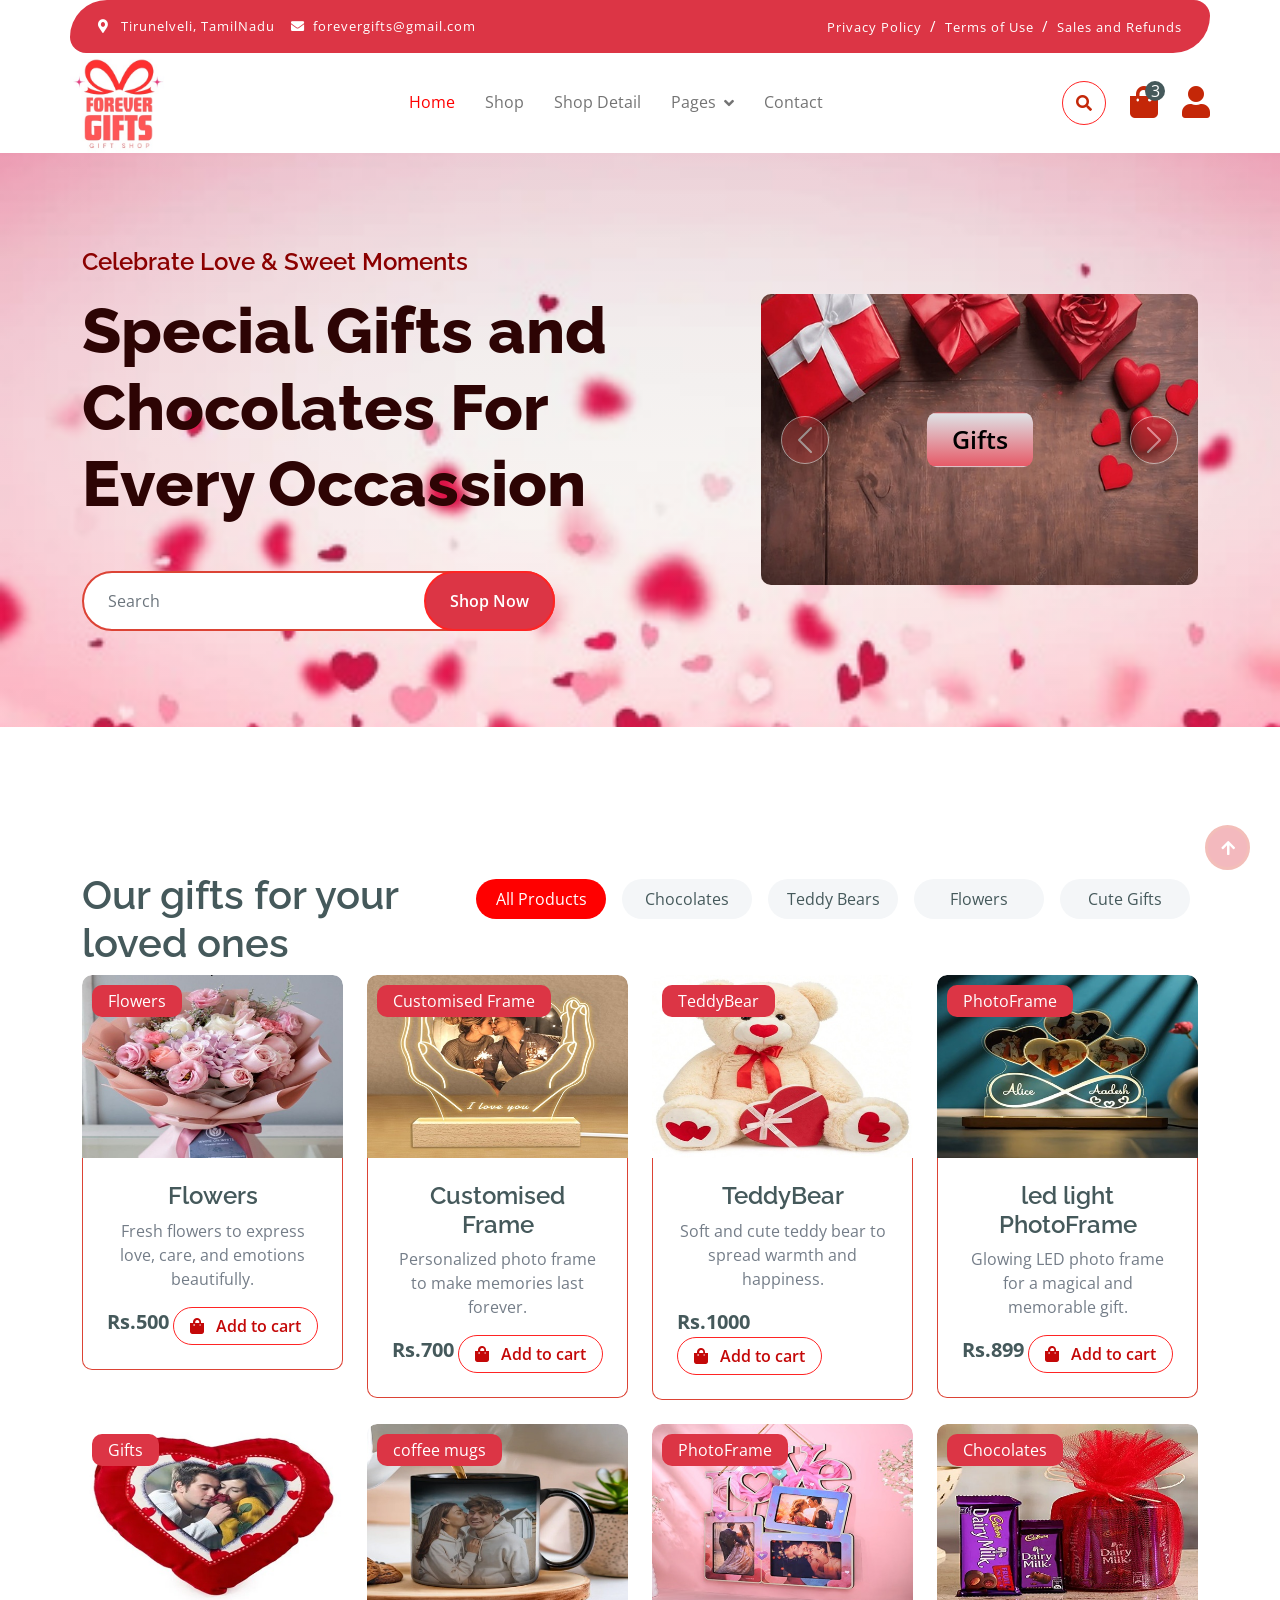
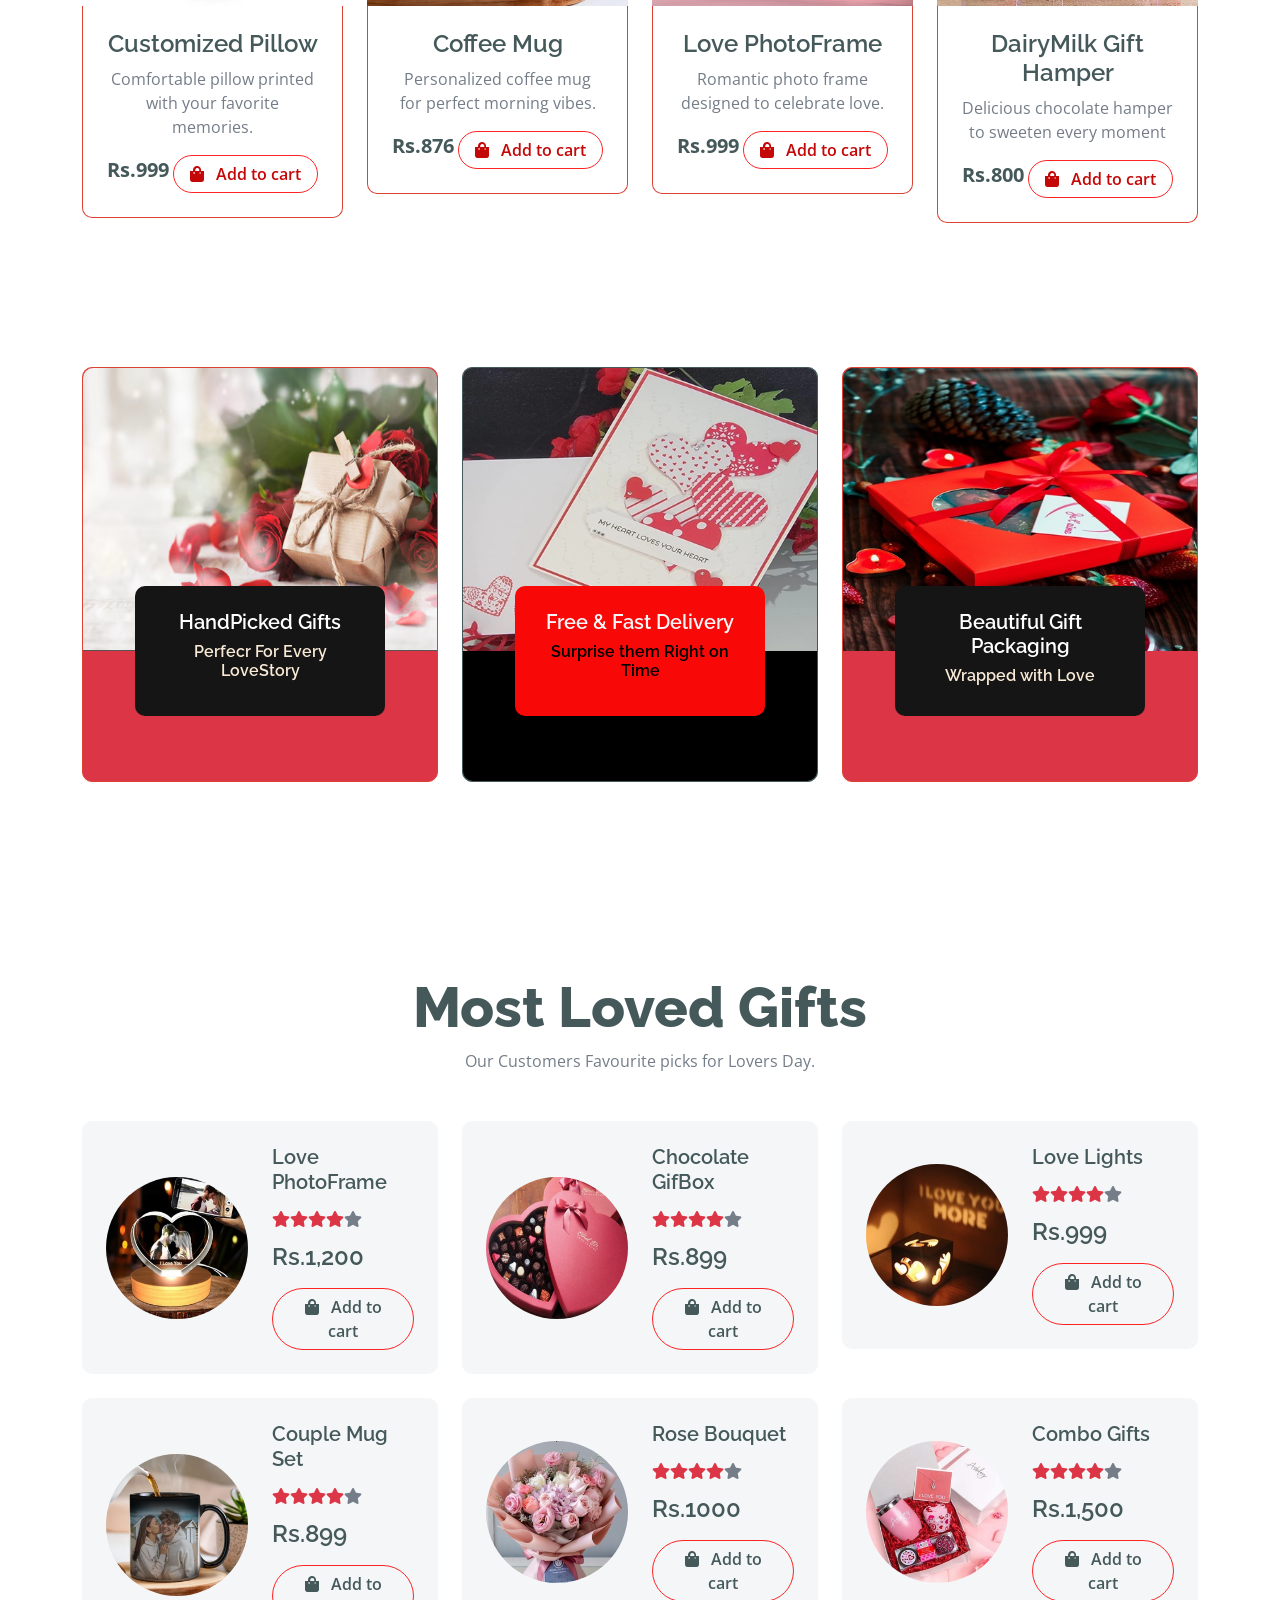
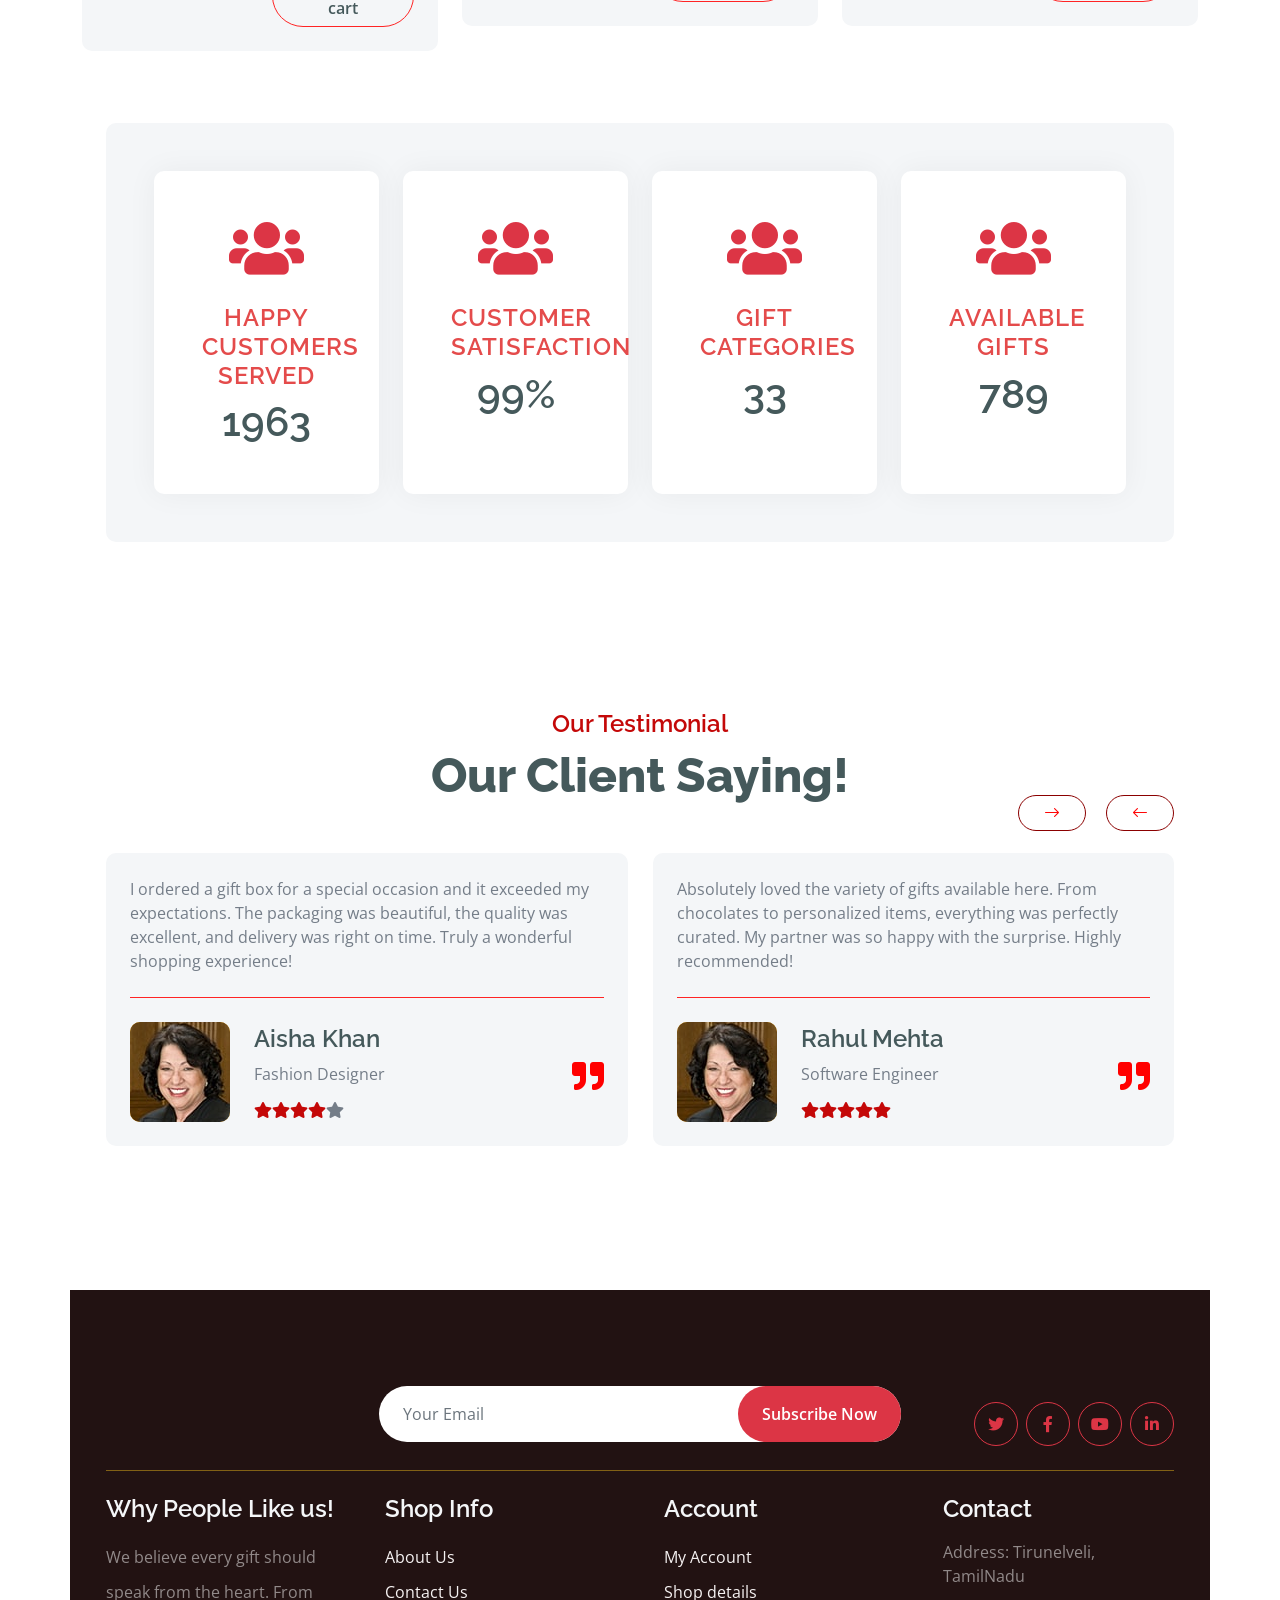
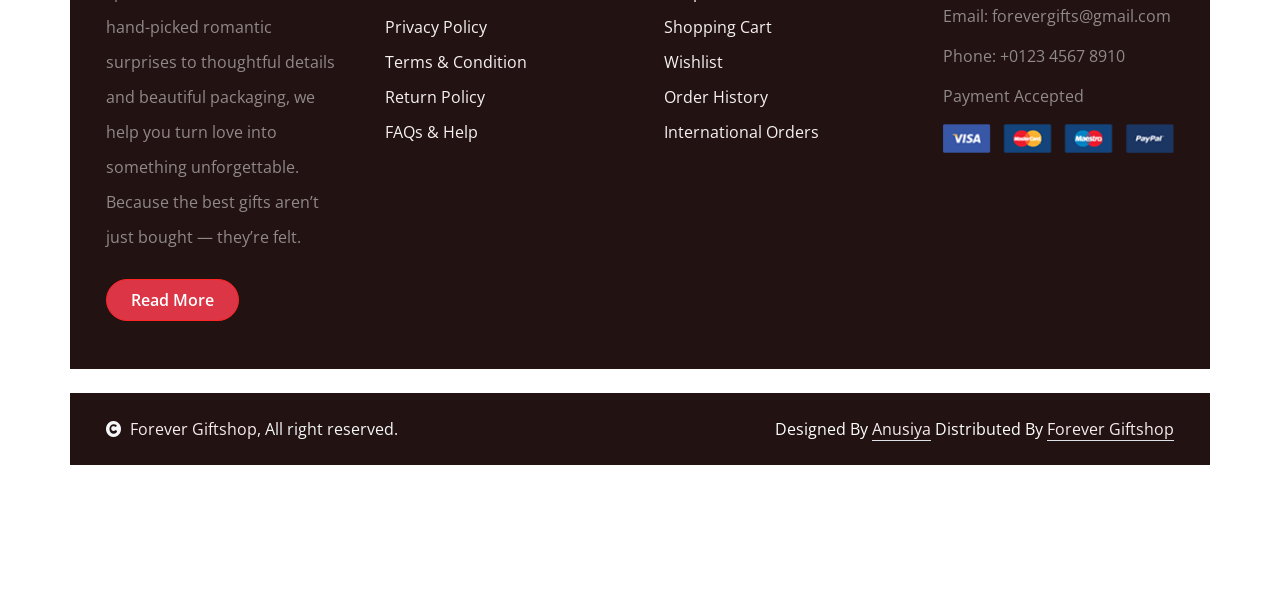
<file: index.html>
<!DOCTYPE html>
<html lang="en">

    <head>
        <meta charset="utf-8">
        <title>Forever Gifts - for your special moments</title>
        <link rel="icon" type="image/png" href=".\img\logo.jpg">
        <meta content="width=device-width, initial-scale=1.0" name="viewport">
        <meta content="" name="keywords">
        <meta content="" name="description">

        <!-- Google Web Fonts -->
        <link rel="preconnect" href="https://fonts.googleapis.com">
        <link rel="preconnect" href="https://fonts.gstatic.com" crossorigin>
        <link href="https://fonts.googleapis.com/css2?family=Open+Sans:wght@400;600&family=Raleway:wght@600;800&display=swap" rel="stylesheet"> 

        <!-- Icon Font Stylesheet -->
        <link rel="stylesheet" href="https://use.fontawesome.com/releases/v5.15.4/css/all.css"/>
        <link href="https://cdn.jsdelivr.net/npm/bootstrap-icons@1.4.1/font/bootstrap-icons.css" rel="stylesheet">

        <!-- Libraries Stylesheet -->
        <link href="lib/lightbox/css/lightbox.min.css" rel="stylesheet">
        <link href="lib/owlcarousel/assets/owl.carousel.min.css" rel="stylesheet">


        <!-- Customized Bootstrap Stylesheet -->
        <link href="css/bootstrap.min.css" rel="stylesheet">

        <!-- Template Stylesheet -->
        <link href="css/style.css" rel="stylesheet">
    </head>

    <body>

        <!-- Spinner Start -->
        <div id="spinner" class="show w-100 vh-100 bg-white position-fixed translate-middle top-50 start-50  d-flex align-items-center justify-content-center">
            <div class="spinner-grow text-primary" role="status"></div>
        </div>
        <!-- Spinner End -->


        <!-- Navbar start -->
        <div class="container-fluid fixed-top">
            <div class="container topbar bg-danger d-none d-lg-block">
                <div class="d-flex justify-content-between">
                    <div class="top-info ps-2">
                        <small class="me-3"><i class="fas fa-map-marker-alt me-2 text-white"></i> <a href="#" class="text-white">Tirunelveli, TamilNadu</a></small>
                        <small class="me-3"><i class="fas fa-envelope me-2 text-white"></i><a href="#" class="text-white">forevergifts@gmail.com</a></small>
                    </div>
                    <div class="top-link pe-2">
                        <a href="#" class="text-white"><small class="text-white mx-2">Privacy Policy</small>/</a>
                        <a href="#" class="text-white"><small class="text-white mx-2">Terms of Use</small>/</a>
                        <a href="#" class="text-white"><small class="text-white ms-2">Sales and Refunds</small></a>
                    </div>
                </div>
            </div>
            <div class="container px-0">
                <nav class="navbar navbar-light bg-white navbar-expand-xl">
                    <a href="index.html" class="navbar-brand">
                        <img class="logo" src=".\img\logo.jpg" style="width: 100px; height: 100px;">
                        <!-- <h1 class="text-primary display-6">Fruitables</h1> -->
                    </a>
                    <button class="navbar-toggler py-2 px-3" type="button" data-bs-toggle="collapse" data-bs-target="#navbarCollapse">
                        <span class="fa fa-bars text-primary"></span>
                    </button>
                    <div class="collapse navbar-collapse bg-white" id="navbarCollapse">
                        <div class="navbar-nav mx-auto">
                            <a href="index.html" class="nav-item nav-link active">Home</a>
                            <a href="shop.html" class="nav-item nav-link">Shop</a>
                             <a href="shop-detail.html" class="nav-item nav-link">Shop Detail</a>
                            <div class="nav-item dropdown">
                                <a href="#" class="nav-link dropdown-toggle" data-bs-toggle="dropdown">Pages</a>
                                <div class="dropdown-menu m-0 bg-danger rounded-0">
                                    <a href="cart.html" class="dropdown-item">Cart</a>
                                    <a href="checkout.html" class="dropdown-item">Checkout</a>
                                    <!-- <a href="testimonial.html" class="dropdown-item">Testimonial</a> -->
                                    <!-- <a href="404.html" class="dropdown-item">404 Page</a> -->
                                </div>
                            </div>
                            <a href="contact.html" class="nav-item nav-link">Contact</a>
                        </div>
                        <div class="d-flex m-3 me-0">
                            <button class="btn-search btn border border-secondary btn-md-square rounded-circle bg-white me-4" data-bs-toggle="modal" data-bs-target="#searchModal"><i class="fas fa-search text-primary" style="color: #c42708 !important;"></i></button>
                            <a href="#" class="position-relative me-4 my-auto">
                                <i class="fa fa-shopping-bag fa-2x" style="color: #c42708;" ></i>
                                <span class="position-absolute bg-dark rounded-circle d-flex align-items-center justify-content-center text-white px-1" style="top: -5px; left: 15px; height: 20px; min-width: 20px;">3</span>
                            </a>
                            <a href="#" class="my-auto">
                                <i class="fas fa-user fa-2x" style="color: #c42708;"></i>
                            </a>
                        </div>
                    </div>
                </nav>
            </div>
        </div>
        <!-- Navbar End -->


        <!-- Modal Search Start -->
        <div class="modal fade" id="searchModal" tabindex="-1" aria-labelledby="exampleModalLabel" aria-hidden="true">
            <div class="modal-dialog modal-fullscreen">
                <div class="modal-content rounded-0">
                    <div class="modal-header">
                        <h5 class="modal-title" id="exampleModalLabel">Search by keyword</h5>
                        <button type="button" class="btn-close" data-bs-dismiss="modal" aria-label="Close"></button>
                    </div>
                    <div class="modal-body d-flex align-items-center">
                        <div class="input-group w-75 mx-auto d-flex">
                            <input type="search" class="form-control p-3" placeholder="keywords" aria-describedby="search-icon-1">
                            <span id="search-icon-1" class="input-group-text p-3"><i class="fa fa-search"></i></span>
                        </div>
                    </div>
                </div>
            </div>
        </div>
        <!-- Modal Search End -->


        <!-- Hero Start -->
        <div class="container-fluid py-5 mb-5 hero-header">
            <div class="container py-5">
                <div class="row g-5 align-items-center">
                    <div class="col-md-12 col-lg-7">
                        <h4 class="mb-3" style="color:darkred">Celebrate Love & Sweet Moments</h4>
                        <h1 class="mb-5 display-3" style="color:rgb(45, 4, 4)">Special Gifts and Chocolates For Every Occassion</h1>
                        <div class="position-relative mx-auto">
                            <input class="form-control border-2 border-danger w-75 py-3 px-4 rounded-pill" type="number" placeholder="Search">
                            <button type="submit" class="btn btn-danger border-2 border-secondary py-3 px-4 position-absolute rounded-pill text-white h-100" style="top: 0; right: 25%;">Shop Now</button>
                        </div>
                    </div>
                    <div class="col-md-12 col-lg-5">
                        <div id="carouselId" class="carousel slide position-relative" data-bs-ride="carousel">
                            <div class="carousel-inner" role="listbox">
                                <div class="carousel-item active rounded">
                                    <img src="img/hero-img-1l.jpg" class="img-fluid w-100 h-100 bg-secondary rounded" alt="First slide">
                                    <a href="#" class="btn px-4 py-2  rounded" style="color:black">Gifts</a>
                                </div>
                                <div class="carousel-item rounded">
                                    <img src="img/hero-img-2l.jpg" class="img-fluid w-100 h-100 rounded" alt="Second slide">
                                    <a href="#" class="btn px-4 py-2 rounded" style="color:black">Chocolates</a>
                                </div>
                            </div>
                            <button class="carousel-control-prev" type="button" data-bs-target="#carouselId" data-bs-slide="prev">
                                <span class="carousel-control-prev-icon" aria-hidden="true"></span>
                                <span class="visually-hidden">Previous</span>
                            </button>
                            <button class="carousel-control-next" type="button" data-bs-target="#carouselId" data-bs-slide="next">
                                <span class="carousel-control-next-icon" aria-hidden="true"></span>
                                <span class="visually-hidden">Next</span>
                            </button>
                        </div>
                    </div>
                </div>
            </div>
        </div>
        <!-- Hero End -->


        <!-- Featurs Section Start 
        <div class="container-fluid featurs py-5">
            <div class="container py-5">
                <div class="row g-4">
                    <div class="col-md-6 col-lg-3">
                        <div class="featurs-item text-center rounded bg-light p-4">
                            <div class="featurs-icon btn-square rounded-circle  mb-5 mx-auto">
                                <i class="fas fa-car-side fa-3x text-white"></i>
                            </div>
                            <div class="featurs-content text-center">
                                <h5>Free Shipping</h5>
                                <p class="mb-0">Free on order over rs.600</p>
                            </div>
                        </div>
                    </div>
                    <div class="col-md-6 col-lg-3">
                        <div class="featurs-item text-center rounded bg-light p-4">
                            <div class="featurs-icon btn-square rounded-circle mb-5 mx-auto">
                                <i class="fas fa-user-shield fa-3x text-white"></i>
                            </div>
                            <div class="featurs-content text-center">
                                <h5>Security Payment</h5>
                                <p class="mb-0">100% security payment</p>
                            </div>
                        </div>
                    </div>
                    <div class="col-md-6 col-lg-3">
                        <div class="featurs-item text-center rounded bg-light p-4">
                            <div class="featurs-icon btn-square rounded-circle  mb-5 mx-auto">
                                <i class="fas fa-exchange-alt fa-3x text-white"></i>
                            </div>
                            <div class="featurs-content text-center">
                                <h5>30 Day Return</h5>
                                <p class="mb-0">30 day money guarantee</p>
                            </div>
                        </div>
                    </div>
                    <div class="col-md-6 col-lg-3">
                        <div class="featurs-item text-center rounded bg-light p-4">
                            <div class="featurs-icon btn-square rounded-circle mb-5 mx-auto">
                                <i class="fa fa-phone-alt fa-3x text-white"></i>
                            </div>
                            <div class="featurs-content text-center">
                                <h5>24/7 Support</h5>
                                <p class="mb-0">Support every time fast</p>
                            </div>
                        </div>
                    </div>
                </div>
            </div>
        </div>-->
        <!-- Featurs Section End -->


        <!-- Fruits Shop Start-->
        <div class="container-fluid fruite py-5">
            <div class="container py-5">
                <div class="tab-class text-center">
                    <div class="row g-4">
                        <div class="col-lg-4 text-start">
                            <h1>Our gifts for your loved ones</h1>
                        </div>
                        <div class="col-lg-8 text-end">
                            <ul class="nav nav-pills d-inline-flex text-center mb-5">
                                <li class="nav-item">
                                    <a class="d-flex m-2 py-2 bg-light rounded-pill active" data-bs-toggle="pill" href="#tab-1">
                                        <span class="text-dark" style="width: 130px;">All Products</span>
                                    </a>
                                </li>
                                <li class="nav-item">
                                    <a class="d-flex py-2 m-2 bg-light rounded-pill" data-bs-toggle="pill" href="#tab-2">
                                        <span class="text-dark" style="width: 130px;">Chocolates</span>
                                    </a>
                                </li>
                                <li class="nav-item">
                                    <a class="d-flex m-2 py-2 bg-light rounded-pill" data-bs-toggle="pill" href="#tab-3">
                                        <span class="text-dark" style="width: 130px;">Teddy Bears</span>
                                    </a>
                                </li>
                                <li class="nav-item">
                                    <a class="d-flex m-2 py-2 bg-light rounded-pill" data-bs-toggle="pill" href="#tab-4">
                                        <span class="text-dark" style="width: 130px;">Flowers</span>
                                    </a>
                                </li>
                                <li class="nav-item">
                                    <a class="d-flex m-2 py-2 bg-light rounded-pill" data-bs-toggle="pill" href="#tab-5">
                                        <span class="text-dark" style="width: 130px;">Cute Gifts</span>
                                    </a>
                                </li>
                            </ul>
                        </div>
                    </div>
                    <div class="tab-content">
                        <div id="tab-1" class="tab-pane fade show p-0 active">
                            <div class="row g-4">
                                <div class="col-lg-12">
                                    <div class="row g-4">
                                        <div class="col-md-6 col-lg-4 col-xl-3">
                                            <div class="rounded position-relative fruite-item">
                                                <div class="fruite-img">
                                                    <img src=".\img\gift1.jpg" class="img-fluid w-100 rounded-top" alt="">
                                                </div>
                                                <div class="text-white bg-danger px-3 py-1 rounded position-absolute" style="top: 10px; left: 10px;">Flowers</div>
                                                <div class="p-4 border border-danger border-top-0 rounded-bottom">
                                                    <h4>Flowers</h4>
                                                    <p>Fresh flowers to express love, care, and emotions beautifully.</p>
                                                    <div class="d-flex justify-content-between flex-lg-wrap">
                                                        <p class="text-dark fs-5 fw-bold mb-0">Rs.500</p>
                                                        <a href="cart.html" class="btn border border-secondary rounded-pill px-3 text-primary"><i class="fa fa-shopping-bag me-2 text-primary"></i> Add to cart</a>
                                                    </div>
                                                </div>
                                            </div>
                                        </div>
                                        <div class="col-md-6 col-lg-4 col-xl-3">
                                            <div class="rounded position-relative fruite-item">
                                                <div class="fruite-img">
                                                    <img src=".\img\gift2.jpg" class="img-fluid w-100 rounded-top" alt="">
                                                </div>
                                                <div class="text-white bg-danger px-3 py-1 rounded position-absolute" style="top: 10px; left: 10px;">Customised Frame</div>
                                                <div class="p-4 border border-danger border-top-0 rounded-bottom">
                                                    <h4>Customised Frame</h4>
                                                    <p>Personalized photo frame to make memories last forever.</p>
                                                    <div class="d-flex justify-content-between flex-lg-wrap">
                                                        <p class="text-dark fs-5 fw-bold mb-0">Rs.700</p>
                                                        <a href="cart.html" class="btn border border-secondary rounded-pill px-3 text-primary"><i class="fa fa-shopping-bag me-2 text-primary"></i> Add to cart</a>
                                                    </div>
                                                </div>
                                            </div>
                                        </div>
                                        <div class="col-md-6 col-lg-4 col-xl-3">
                                            <div class="rounded position-relative fruite-item">
                                                <div class="fruite-img">
                                                    <img src=".\img\gift3.jpg" class="img-fluid w-100 rounded-top" alt="">
                                                </div>
                                                <div class="text-white bg-danger px-3 py-1 rounded position-absolute" style="top: 10px; left: 10px;">TeddyBear</div>
                                                <div class="p-4 border  border-danger border-top-0 rounded-bottom">
                                                    <h4>TeddyBear</h4>
                                                    <p>Soft and cute teddy bear to spread warmth and happiness.</p>
                                                    <div class="d-flex justify-content-between flex-lg-wrap">
                                                        <p class="text-dark fs-5 fw-bold mb-0">Rs.1000</p>
                                                        <a href="cart.html" class="btn border border-secondary rounded-pill px-3 text-primary"><i class="fa fa-shopping-bag me-2 text-primary"></i> Add to cart</a>
                                                    </div>
                                                </div>
                                            </div>
                                        </div>
                                        <div class="col-md-6 col-lg-4 col-xl-3">
                                            <div class="rounded position-relative fruite-item">
                                                <div class="fruite-img">
                                                    <img src=".\img\gift4.jpg" class="img-fluid w-100 rounded-top" alt="">
                                                </div>
                                                <div class="text-white bg-danger px-3 py-1 rounded position-absolute" style="top: 10px; left: 10px;">PhotoFrame</div>
                                                <div class="p-4 border  border-danger border-top-0 rounded-bottom">
                                                    <h4>led light PhotoFrame</h4>
                                                    <p>Glowing LED photo frame for a magical and memorable gift.</p>
                                                    <div class="d-flex justify-content-between flex-lg-wrap">
                                                        <p class="text-dark fs-5 fw-bold mb-0">Rs.899</p>
                                                        <a href="cart.html" class="btn border border-secondary rounded-pill px-3 text-primary"><i class="fa fa-shopping-bag me-2 text-primary"></i> Add to cart</a>
                                                    </div>
                                                </div>
                                            </div>
                                        </div>
                                        <div class="col-md-6 col-lg-4 col-xl-3">
                                            <div class="rounded position-relative fruite-item">
                                                <div class="fruite-img">
                                                    <img src=".\img\gift5.jpg" class="img-fluid w-100 rounded-top" alt="">
                                                </div>
                                                <div class="text-white bg-danger px-3 py-1 rounded position-absolute" style="top: 10px; left: 10px;">Gifts</div>
                                                <div class="p-4 border  border-danger border-top-0 rounded-bottom">
                                                    <h4>Customized Pillow</h4>
                                                    <p>Comfortable pillow printed with your favorite memories.</p>
                                                    <div class="d-flex justify-content-between flex-lg-wrap">
                                                        <p class="text-dark fs-5 fw-bold mb-0">Rs.999</p>
                                                        <a href="cart.html" class="btn border border-secondary rounded-pill px-3 text-primary"><i class="fa fa-shopping-bag me-2 text-primary"></i> Add to cart</a>
                                                    </div>
                                                </div>
                                            </div>
                                        </div>
                                        <div class="col-md-6 col-lg-4 col-xl-3">
                                            <div class="rounded position-relative fruite-item">
                                                <div class="fruite-img">
                                                    <img src=".\img\gift6.jpg" class="img-fluid w-100 rounded-top" alt="">
                                                </div>
                                                <div class="text-white bg-danger px-3 py-1 rounded position-absolute" style="top: 10px; left: 10px;">coffee mugs</div>
                                                <div class="p-4 border  border-danger border-top-0 rounded-bottom">
                                                    <h4>Coffee Mug</h4>
                                                    <p>Personalized coffee mug for perfect morning vibes.</p>
                                                    <div class="d-flex justify-content-between flex-lg-wrap">
                                                        <p class="text-dark fs-5 fw-bold mb-0">Rs.876</p>
                                                        <a href="cart.html" class="btn border border-secondary rounded-pill px-3 text-primary"><i class="fa fa-shopping-bag me-2 text-primary"></i> Add to cart</a>
                                                    </div>
                                                </div>
                                            </div>
                                        </div>
                                        <div class="col-md-6 col-lg-4 col-xl-3">
                                            <div class="rounded position-relative fruite-item">
                                                <div class="fruite-img">
                                                    <img src=".\img\gift9.jpg" class="img-fluid w-100 rounded-top" alt="">
                                                </div>
                                                <div class="text-white bg-danger px-3 py-1 rounded position-absolute" style="top: 10px; left: 10px;">PhotoFrame</div>
                                                <div class="p-4 border  border-danger border-top-0 rounded-bottom">
                                                    <h4>Love PhotoFrame</h4>
                                                    <p>Romantic photo frame designed to celebrate love.</p>
                                                    <div class="d-flex justify-content-between flex-lg-wrap">
                                                        <p class="text-dark fs-5 fw-bold mb-0">Rs.999</p>
                                                       <a href="cart.html" class="btn border border-secondary rounded-pill px-3 text-primary"><i class="fa fa-shopping-bag me-2 text-primary"></i> Add to cart</a>
                                                    </div>
                                                </div>
                                            </div>
                                        </div>
                                        <div class="col-md-6 col-lg-4 col-xl-3">
                                            <div class="rounded position-relative fruite-item">
                                                <div class="fruite-img">
                                                    <img src=".\img\gift8.jpg" class="img-fluid w-100 rounded-top" alt="">
                                                </div>
                                                <div class="text-white bg-danger px-3 py-1 rounded position-absolute" style="top: 10px; left: 10px;">Chocolates</div>
                                                <div class="p-4 border  border-danger border-top-0 rounded-bottom">
                                                    <h4>DairyMilk Gift Hamper</h4>
                                                    <p>Delicious chocolate hamper to sweeten every moment</p>
                                                    <div class="d-flex justify-content-between flex-lg-wrap">
                                                        <p class="text-dark fs-5 fw-bold mb-0">Rs.800</p>
                                                        <a href="cart.html" class="btn border border-secondary rounded-pill px-3 text-primary"><i class="fa fa-shopping-bag me-2 text-primary"></i> Add to cart</a>
                                                    </div>
                                                </div>
                                            </div>
                                        </div>
                                    </div>
                                </div>
                            </div>
                        </div>
                        <div id="tab-2" class="tab-pane fade show p-0">
                            <div class="row g-4">
                                <div class="col-lg-12">
                                    <div class="row g-4">
                                        <div class="col-md-6 col-lg-4 col-xl-3">
                                            <div class="rounded position-relative fruite-item">
                                                <div class="fruite-img">
                                                    <img src=".\img\gift8.jpg" class="img-fluid w-100 rounded-top" alt="">
                                                </div>
                                                <div class="text-white bg-danger px-3 py-1 rounded position-absolute" style="top: 10px; left: 10px;">Chocolates</div>
                                                <div class="p-4 border border-danger border-top-0 rounded-bottom">
                                                    <h4>DairyMilk Gift Hamper</h4>
                                                    <p>Delicious chocolate hamper to sweeten every moment</p>
                                                    <div class="d-flex justify-content-between flex-lg-wrap">
                                                        <p class="text-dark fs-5 fw-bold mb-0">Rs.800</p>
                                                       <a href="cart.html" class="btn border border-secondary rounded-pill px-3 text-primary"><i class="fa fa-shopping-bag me-2 text-primary"></i> Add to cart</a>
                                                    </div>
                                                </div>
                                            </div>
                                        </div>
                                        <div class="col-md-6 col-lg-4 col-xl-3">
                                            <div class="rounded position-relative fruite-item">
                                                <div class="fruite-img">
                                                    <img src=".\img\gift10.jpg" class="img-fluid w-100 rounded-top" alt="">
                                                </div>
                                                <div class="text-white bg-danger px-3 py-1 rounded position-absolute" style="top: 10px; left: 10px;">Chocolate</div>
                                                <div class="p-4 border border-danger border-top-0 rounded-bottom">
                                                    <h4>DairyMilk big</h4>
                                                    <p>Delicious chocolatebox hamper to sweeten every moment</p>
                                                    <div class="d-flex justify-content-between flex-lg-wrap">
                                                        <p class="text-dark fs-5 fw-bold mb-0">Rs.699</p>
                                                        <a href="cart.html" class="btn border border-secondary rounded-pill px-3 text-primary"><i class="fa fa-shopping-bag me-2 text-primary"></i> Add to cart</a>
                                                    </div>
                                                </div>
                                            </div>
                                        </div>
                                    </div>
                                </div>
                            </div>
                        </div>
                        <div id="tab-3" class="tab-pane fade show p-0">
                            <div class="row g-4">
                                <div class="col-lg-12">
                                    <div class="row g-4">
                                        <div class="col-md-6 col-lg-4 col-xl-3">
                                            <div class="rounded position-relative fruite-item">
                                                <div class="fruite-img">
                                                    <img src=".\img\gift3.jpg" class="img-fluid w-100 rounded-top" alt="">
                                                </div>
                                                <div class="text-white bg-danger px-3 py-1 rounded position-absolute" style="top: 10px; left: 10px;">Teddy</div>
                                                <div class="p-4 border border-danger border-top-0 rounded-bottom">
                                                    <h4>TeddyBear</h4>
                                                    <p>Soft and cute teddy bear to spread warmth and happiness.</p>
                                                    <div class="d-flex justify-content-between flex-lg-wrap">
                                                        <p class="text-dark fs-5 fw-bold mb-0">Rs.999</p>
                                                        <a href="cart.html" class="btn border border-secondary rounded-pill px-3 text-primary"><i class="fa fa-shopping-bag me-2 text-primary"></i> Add to cart</a>
                                                    </div>
                                                </div>
                                            </div>
                                        </div>
                                        <div class="col-md-6 col-lg-4 col-xl-3">
                                            <div class="rounded position-relative fruite-item">
                                                <div class="fruite-img">
                                                    <img src=".\img\gift11.jpg" class="img-fluid w-100 rounded-top" alt="">
                                                </div>
                                                <div class="text-white bg-danger px-3 py-1 rounded position-absolute" style="top: 10px; left: 10px;">Teddy</div>
                                                <div class="p-4 border border-danger border-top-0 rounded-bottom">
                                                    <h4>TeddyBear</h4>
                                                    <p>Soft and cute teddy bear to spread warmth and happiness.</p>
                                                    <div class="d-flex justify-content-between flex-lg-wrap">
                                                        <p class="text-dark fs-5 fw-bold mb-0">Rs.799</p>
                                                       <a href="cart.html" class="btn border border-secondary rounded-pill px-3 text-primary"><i class="fa fa-shopping-bag me-2 text-primary"></i> Add to cart</a>
                                                    </div>
                                                </div>
                                            </div>
                                        </div>
                                    </div>
                                </div>
                            </div>
                        </div>
                        <div id="tab-4" class="tab-pane fade show p-0">
                            <div class="row g-4">
                                <div class="col-lg-12">
                                    <div class="row g-4">
                                        <div class="col-md-6 col-lg-4 col-xl-3">
                                            <div class="rounded position-relative fruite-item">
                                                <div class="fruite-img">
                                                    <img src=".\img\gift1.jpg" class="img-fluid w-100 rounded-top" alt="">
                                                </div>
                                                <div class="text-white bg-danger px-3 py-1 rounded position-absolute" style="top: 10px; left: 10px;">Flowers</div>
                                                <div class="p-4 border border-danger border-top-0 rounded-bottom">
                                                    <h4>White bouquet</h4>
                                                    <p>Fresh flowers to express love, care, and emotions beautifully.t</p>
                                                    <div class="d-flex justify-content-between flex-lg-wrap">
                                                        <p class="text-dark fs-5 fw-bold mb-0">Rs.679</p>
                                                        <a href="cart.html" class="btn border border-secondary rounded-pill px-3 text-primary"><i class="fa fa-shopping-bag me-2 text-primary"></i> Add to cart</a>
                                                    </div>
                                                </div>
                                            </div>
                                        </div>
                                        <div class="col-md-6 col-lg-4 col-xl-3">
                                            <div class="rounded position-relative fruite-item">
                                                <div class="fruite-img">
                                                    <img src=".\img\gift12.jpg" class="img-fluid w-100 rounded-top" alt="">
                                                </div>
                                                <div class="text-white bg-danger px-3 py-1 rounded position-absolute" style="top: 10px; left: 10px;">Flowers</div>
                                                <div class="p-4 border border-danger border-top-0 rounded-bottom">
                                                    <h4>Red bouquet</h4>
                                                    <p>Fresh Red flowers to express love, care, and emotions beautifully.</p>
                                                    <div class="d-flex justify-content-between flex-lg-wrap">
                                                        <p class="text-dark fs-5 fw-bold mb-0">Rs.789</p>
                                                        <a href="cart.html" class="btn border border-secondary rounded-pill px-3 text-primary"><i class="fa fa-shopping-bag me-2 text-primary"></i> Add to cart</a>
                                                    </div>
                                                </div>
                                            </div>
                                        </div>
                                    </div>
                                </div>
                            </div>
                        </div>
                        <div id="tab-5" class="tab-pane fade show p-0">
                            <div class="row g-4">
                                <div class="col-lg-12">
                                    <div class="row g-4">
                                        <div class="col-md-6 col-lg-4 col-xl-3">
                                            <div class="rounded position-relative fruite-item">
                                                <div class="fruite-img">
                                                    <img src=".\img\gift6.jpg" class="img-fluid w-100 rounded-top" alt="">
                                                </div>
                                                <div class="text-white bg-danger px-3 py-1 rounded position-absolute" style="top: 10px; left: 10px;">Customised Photos</div>
                                                <div class="p-4 border border-danger border-top-0 rounded-bottom">
                                                    <h4>Coffee mug</h4>
                                                    <p>Personalized coffee mug for perfect morning vibes.</p>
                                                    <div class="d-flex justify-content-between flex-lg-wrap">
                                                        <p class="text-dark fs-5 fw-bold mb-0">Rs.799</p>
                                                        <a href="cart.html" class="btn border border-secondary rounded-pill px-3 text-primary"><i class="fa fa-shopping-bag me-2 text-primary"></i> Add to cart</a>
                                                    </div>
                                                </div>
                                            </div>
                                        </div>
                                        <div class="col-md-6 col-lg-4 col-xl-3">
                                            <div class="rounded position-relative fruite-item">
                                                <div class="fruite-img">
                                                    <img src=".\img\gift4.jpg" class="img-fluid w-100 rounded-top" alt="">
                                                </div>
                                                <div class="text-white bg-danger px-3 py-1 rounded position-absolute" style="top: 10px; left: 10px;">Customised Photos</div>
                                                <div class="p-4 border border-danger border-top-0 rounded-bottom">
                                                    <h4>Infinite PhotoFrame</h4>
                                                    <p>Glowing LED photo frame for a magical and memorable gift.</p>
                                                    <div class="d-flex justify-content-between flex-lg-wrap">
                                                        <p class="text-dark fs-5 fw-bold mb-0">Rs.899</p>
                                                        <a href="cart.html" class="btn border border-secondary rounded-pill px-3 text-primary"><i class="fa fa-shopping-bag me-2 text-primary"></i> Add to cart</a>
                                                    </div>
                                                </div>
                                            </div>
                                        </div>
                                        <div class="col-md-6 col-lg-4 col-xl-3">
                                            <div class="rounded position-relative fruite-item">
                                                <div class="fruite-img">
                                                    <img src=".\img\gift5.jpg" class="img-fluid w-100 rounded-top" alt="">
                                                </div>
                                                <div class="text-white bg-danger px-3 py-1 rounded position-absolute" style="top: 10px; left: 10px;"> Customised Photos</div>
                                                <div class="p-4 border border-danger border-top-0 rounded-bottom">
                                                    <h4>Customised pillows</h4>
                                                    <p>Comfortable pillow printed with your favorite memories.</p>
                                                    <div class="d-flex justify-content-between flex-lg-wrap">
                                                        <p class="text-dark fs-5 fw-bold mb-0">Rs.679</p>
                                                        <a href="cart.html" class="btn border border-secondary rounded-pill px-3 text-primary"><i class="fa fa-shopping-bag me-2 text-primary"></i> Add to cart</a>
                                                </div>
                                            </div>
                                        </div>
                                    </div>
                                </div>
                            </div>
                        </div>
                    </div>
                </div>      
            </div>
        </div>
        <!-- Fruits Shop End-->


        <!-- Featurs Start -->
        <div class="container-fluid service py-5">
            <div class="container py-5">
                <div class="row g-4 justify-content-center">
                    <div class="col-md-6 col-lg-4">
                        <a href="#">
                            <div class="service-item bg-danger rounded border border-danger">
                                <img src=".\img\hero-img-1.png" class="img-fluid rounded-top w-100" alt="">
                                <div class="px-4 rounded-bottom">
                                    <div class="service-content  text-center p-4 rounded"  style="background-color: #161515;">
                                        <h5 class="text-white">HandPicked Gifts</h5>
                                        <h3 class="mb-0" style="font-size: 100%;  color: antiquewhite;">Perfecr For Every LoveStory</h3>
                                    </div>
                                </div>
                            </div>
                        </a>
                    </div>
                    <div class="col-md-6 col-lg-4">
                        <a href="#">
                            <div class="service-item bg-dark rounded border border-dark">
                                <img src=".\img\card.jpg" class="img-fluid rounded-top w-100" alt="">
                                <div class="px-4 rounded-bottom" style="background-color: black;">
                                    <div class="service-content  text-center p-4 rounded"  style="background-color: #f90808;">
                                        <h5 class="text-light">Free & Fast Delivery</h5>
                                        <h3 class="mb-0" style="font-size: 100%; color:black">Surprise them Right on Time</h3>
                                    </div>
                                </div>
                            </div>
                        </a>
                    </div>
                    <div class="col-md-6 col-lg-4">
                        <a href="#">
                            <div class="service-item bg-danger rounded border border-danger">
                                <img src=".\img\card1.jpg" class="img-fluid rounded-top w-100" alt="">
                                <div class="px-4 rounded-bottom">
                                    <div class="service-content  text-center p-4 rounded" style="background-color: #161515;">
                                        <h5 class="text-white">Beautiful Gift Packaging</h5>
                                        <h3 class="mb-0" style="font-size: 100%; color: antiquewhite;">Wrapped with Love</h3>
                                    </div>
                                </div>
                            </div>
                        </a>
                    </div>
                </div>
            </div>
        </div>
        <!-- Featurs End -->


        <!-- Vesitable Shop Start
        <div class="container-fluid vesitable py-5">
            <div class="container py-5">
                <h1 class="mb-0">Fresh Organic Vegetables</h1>
                <div class="owl-carousel vegetable-carousel justify-content-center">
                    <div class="border border-primary rounded position-relative vesitable-item">
                        <div class="vesitable-img">
                            <img src="img/vegetable-item-6.jpg" class="img-fluid w-100 rounded-top" alt="">
                        </div>
                        <div class="text-white bg-primary px-3 py-1 rounded position-absolute" style="top: 10px; right: 10px;">Vegetable</div>
                        <div class="p-4 rounded-bottom">
                            <h4>Parsely</h4>
                            <p>Lorem ipsum dolor sit amet consectetur adipisicing elit sed do eiusmod te incididunt</p>
                            <div class="d-flex justify-content-between flex-lg-wrap">
                                <p class="text-dark fs-5 fw-bold mb-0">$4.99 / kg</p>
                                <a href="#" class="btn border border-secondary rounded-pill px-3 text-primary"><i class="fa fa-shopping-bag me-2 text-primary"></i> Add to cart</a>
                            </div>
                        </div>
                    </div>
                    <div class="border border-primary rounded position-relative vesitable-item">
                        <div class="vesitable-img">
                            <img src="img/vegetable-item-1.jpg" class="img-fluid w-100 rounded-top" alt="">
                        </div>
                        <div class="text-white bg-primary px-3 py-1 rounded position-absolute" style="top: 10px; right: 10px;">Vegetable</div>
                        <div class="p-4 rounded-bottom">
                            <h4>Parsely</h4>
                            <p>Lorem ipsum dolor sit amet consectetur adipisicing elit sed do eiusmod te incididunt</p>
                            <div class="d-flex justify-content-between flex-lg-wrap">
                                <p class="text-dark fs-5 fw-bold mb-0">$4.99 / kg</p>
                                <a href="#" class="btn border border-secondary rounded-pill px-3 text-primary"><i class="fa fa-shopping-bag me-2 text-primary"></i> Add to cart</a>
                            </div>
                        </div>
                    </div>
                    <div class="border border-primary rounded position-relative vesitable-item">
                        <div class="vesitable-img">
                            <img src="img/vegetable-item-3.png" class="img-fluid w-100 rounded-top bg-light" alt="">
                        </div>
                        <div class="text-white bg-primary px-3 py-1 rounded position-absolute" style="top: 10px; right: 10px;">Vegetable</div>
                        <div class="p-4 rounded-bottom">
                            <h4>Banana</h4>
                            <p>Lorem ipsum dolor sit amet consectetur adipisicing elit sed do eiusmod te incididunt</p>
                            <div class="d-flex justify-content-between flex-lg-wrap">
                                <p class="text-dark fs-5 fw-bold mb-0">$7.99 / kg</p>
                                <a href="#" class="btn border border-secondary rounded-pill px-3 text-primary"><i class="fa fa-shopping-bag me-2 text-primary"></i> Add to cart</a>
                            </div>
                        </div>
                    </div>
                    <div class="border border-primary rounded position-relative vesitable-item">
                        <div class="vesitable-img">
                            <img src="img/vegetable-item-4.jpg" class="img-fluid w-100 rounded-top" alt="">
                        </div>
                        <div class="text-white bg-primary px-3 py-1 rounded position-absolute" style="top: 10px; right: 10px;">Vegetable</div>
                        <div class="p-4 rounded-bottom">
                            <h4>Bell Papper</h4>
                            <p>Lorem ipsum dolor sit amet consectetur adipisicing elit sed do eiusmod te incididunt</p>
                            <div class="d-flex justify-content-between flex-lg-wrap">
                                <p class="text-dark fs-5 fw-bold mb-0">$7.99 / kg</p>
                                <a href="#" class="btn border border-secondary rounded-pill px-3 text-primary"><i class="fa fa-shopping-bag me-2 text-primary"></i> Add to cart</a>
                            </div>
                        </div>
                    </div>
                    <div class="border border-primary rounded position-relative vesitable-item">
                        <div class="vesitable-img">
                            <img src="img/vegetable-item-5.jpg" class="img-fluid w-100 rounded-top" alt="">
                        </div>
                        <div class="text-white bg-primary px-3 py-1 rounded position-absolute" style="top: 10px; right: 10px;">Vegetable</div>
                        <div class="p-4 rounded-bottom">
                            <h4>Potatoes</h4>
                            <p>Lorem ipsum dolor sit amet consectetur adipisicing elit sed do eiusmod te incididunt</p>
                            <div class="d-flex justify-content-between flex-lg-wrap">
                                <p class="text-dark fs-5 fw-bold mb-0">$7.99 / kg</p>
                                <a href="#" class="btn border border-secondary rounded-pill px-3 text-primary"><i class="fa fa-shopping-bag me-2 text-primary"></i> Add to cart</a>
                            </div>
                        </div>
                    </div>
                    <div class="border border-primary rounded position-relative vesitable-item">
                        <div class="vesitable-img">
                            <img src="img/vegetable-item-6.jpg" class="img-fluid w-100 rounded-top" alt="">
                        </div>
                        <div class="text-white bg-primary px-3 py-1 rounded position-absolute" style="top: 10px; right: 10px;">Vegetable</div>
                        <div class="p-4 rounded-bottom">
                            <h4>Parsely</h4>
                            <p>Lorem ipsum dolor sit amet consectetur adipisicing elit sed do eiusmod te incididunt</p>
                            <div class="d-flex justify-content-between flex-lg-wrap">
                                <p class="text-dark fs-5 fw-bold mb-0">$7.99 / kg</p>
                                <a href="#" class="btn border border-secondary rounded-pill px-3 text-primary"><i class="fa fa-shopping-bag me-2 text-primary"></i> Add to cart</a>
                            </div>
                        </div>
                    </div>
                    <div class="border border-primary rounded position-relative vesitable-item">
                        <div class="vesitable-img">
                            <img src="img/vegetable-item-5.jpg" class="img-fluid w-100 rounded-top" alt="">
                        </div>
                        <div class="text-white bg-primary px-3 py-1 rounded position-absolute" style="top: 10px; right: 10px;">Vegetable</div>
                        <div class="p-4 rounded-bottom">
                            <h4>Potatoes</h4>
                            <p>Lorem ipsum dolor sit amet consectetur adipisicing elit sed do eiusmod te incididunt</p>
                            <div class="d-flex justify-content-between flex-lg-wrap">
                                <p class="text-dark fs-5 fw-bold mb-0">$7.99 / kg</p>
                                <a href="#" class="btn border border-secondary rounded-pill px-3 text-primary"><i class="fa fa-shopping-bag me-2 text-primary"></i> Add to cart</a>
                            </div>
                        </div>
                    </div>
                    <div class="border border-primary rounded position-relative vesitable-item">
                        <div class="vesitable-img">
                            <img src="img/vegetable-item-6.jpg" class="img-fluid w-100 rounded-top" alt="">
                        </div>
                        <div class="text-white bg-primary px-3 py-1 rounded position-absolute" style="top: 10px; right: 10px;">Vegetable</div>
                        <div class="p-4 rounded-bottom">
                            <h4>Parsely</h4>
                            <p>Lorem ipsum dolor sit amet consectetur adipisicing elit sed do eiusmod te incididunt</p>
                            <div class="d-flex justify-content-between flex-lg-wrap">
                                <p class="text-dark fs-5 fw-bold mb-0">$7.99 / kg</p>
                                <a href="#" class="btn border border-secondary rounded-pill px-3 text-primary"><i class="fa fa-shopping-bag me-2 text-primary"></i> Add to cart</a>
                            </div>
                        </div>
                    </div>
                </div>
            </div>
        </div>
         Vesitable Shop End -->


        <!-- Banner Section Start
        <div class="container-fluid banner bg-danger my-5">
            <div class="container py-5">
                <div class="row g-4 align-items-center">
                    <div class="col-lg-6">
                        <div class="py-4">
                            <h1 class="display-3 text-white">Love Is In The Air</h1>
                            <p class="fw-normal display-3 text-light mb-4">Celebrate this Lovers day With Perfect Gifts</p>
                            <p class="mb-4 text-light">From Cute Surprises to romantic Keepsakes - find everything your heart desires.</p>
                            <a href="#" class="banner-btn btn border-2 border-danger rounded-pill py-3 px-5 position-absolute" style="background-color: black; color:white;">Shop for your Love</a>
                        </div>
                    </div>
                    <div class="col-lg-6">
                        <div class="position-relative">
                            <img src="img/baner-1.png" class="img-fluid w-100 rounded" alt="">
                            <div class="d-flex align-items-center justify-content-center bg-white rounded-circle position-absolute" style="width: 140px; height: 140px; top: 0; left: 0;">
                                <h1 style="font-size: 100px;"></h1>
                                <div class="d-flex flex-column">
                                    <span class="h2 mb-0" style="font-size: 15px; text-align: center;">Flat 30% OFf</span>
                                    <span class="h4 text-muted mb-0" style="font-size: 15px; text-align: center;">Limited Time</span>
                                </div>
                            </div>
                        </div>
                    </div>
                </div>
            </div>
        </div>-->
        <!-- Banner Section End -->


        <!-- Bestsaler Product Start -->
        <div class="container-fluid py-5">
            <div class="container py-5">
                <div class="text-center mx-auto mb-5" style="max-width: 700px;">
                    <h1 class="display-4">Most Loved Gifts</h1>
                    <p>Our Customers Favourite picks for Lovers Day.</p>
                </div>
                <div class="row g-4">
                    <div class="col-lg-6 col-xl-4">
                        <div class="p-4 rounded bg-light">
                            <div class="row align-items-center">
                                <div class="col-6">
                                    <img src=".\img\best6.jpg" class="img-fluid rounded-circle w-100" alt="">
                                </div>
                                <div class="col-6">
                                    <a href="#" class="h5">Love PhotoFrame</a>
                                    <div class="d-flex my-3">
                                        <i class="fas fa-star text-danger"></i>
                                        <i class="fas fa-star text-danger"></i>
                                        <i class="fas fa-star text-danger"></i>
                                        <i class="fas fa-star text-danger"></i>
                                        <i class="fas fa-star"></i>
                                    </div>
                                    <h4 class="mb-3">Rs.1,200</h4>
                                    <a href="cart.html" class="btn border border-secondary rounded-pill px-3 text-dark"><i class="fa fa-shopping-bag me-2 text-dark"></i> Add to cart</a>
                                </div>
                            </div>
                        </div>
                    </div>
                    <div class="col-lg-6 col-xl-4">
                        <div class="p-4 rounded bg-light">
                            <div class="row align-items-center">
                                <div class="col-6">
                                    <img src=".\img\best2.jpg" class="img-fluid rounded-circle w-100" alt="">
                                </div>
                                <div class="col-6">
                                    <a href="#" class="h5">Chocolate GifBox</a>
                                    <div class="d-flex my-3">
                                        <i class="fas fa-star text-danger"></i>
                                        <i class="fas fa-star text-danger"></i>
                                        <i class="fas fa-star text-danger"></i>
                                        <i class="fas fa-star text-danger"></i>
                                        <i class="fas fa-star"></i>
                                    </div>
                                    <h4 class="mb-3">Rs.899</h4>
                                    <a href="cart.html" class="btn border border-secondary rounded-pill px-3 text-dark"><i class="fa fa-shopping-bag me-2 text-dark"></i> Add to cart</a>
                                </div>
                            </div>
                        </div>
                    </div>
                    <div class="col-lg-6 col-xl-4">
                        <div class="p-4 rounded bg-light">
                            <div class="row align-items-center">
                                <div class="col-6">
                                    <img src=".\img\best4.jpg" class="img-fluid rounded-circle w-100" alt="">
                                </div>
                                <div class="col-6">
                                    <a href="#" class="h5">Love Lights</a>
                                    <div class="d-flex my-3">
                                        <i class="fas fa-star text-danger"></i>
                                        <i class="fas fa-star text-danger"></i>
                                        <i class="fas fa-star text-danger"></i>
                                        <i class="fas fa-star text-danger"></i>
                                        <i class="fas fa-star"></i>
                                    </div>
                                    <h4 class="mb-3">Rs.999</h4>
                                    <a href="cart.html" class="btn border border-secondary rounded-pill px-3 text-dark"><i class="fa fa-shopping-bag me-2 text-dark"></i> Add to cart</a>
                                </div>
                            </div>
                        </div>
                    </div>
                    <div class="col-lg-6 col-xl-4">
                        <div class="p-4 rounded bg-light">
                            <div class="row align-items-center">
                                <div class="col-6">
                                    <img src=".\img\best5.jpg" class="img-fluid rounded-circle w-100" alt="">
                                </div>
                                <div class="col-6">
                                    <a href="#" class="h5">Couple Mug Set</a>
                                    <div class="d-flex my-3">
                                        <i class="fas fa-star text-danger"></i>
                                        <i class="fas fa-star text-danger"></i>
                                        <i class="fas fa-star text-danger"></i>
                                        <i class="fas fa-star text-danger"></i>
                                        <i class="fas fa-star"></i>
                                    </div>
                                    <h4 class="mb-3">Rs.899</h4>
                                    <a href="cart.html" class="btn border border-secondary rounded-pill px-3 text-dark"><i class="fa fa-shopping-bag me-2 text-dark"></i> Add to cart</a>
                                </div>
                            </div>
                        </div>
                    </div>
                    <div class="col-lg-6 col-xl-4">
                        <div class="p-4 rounded bg-light">
                            <div class="row align-items-center">
                                <div class="col-6">
                                    <img src=".\img\best1.jpg" class="img-fluid rounded-circle w-100" alt="">
                                </div>
                                <div class="col-6">
                                    <a href="#" class="h5">Rose Bouquet</a>
                                    <div class="d-flex my-3">
                                        <i class="fas fa-star text-danger"></i>
                                        <i class="fas fa-star text-danger"></i>
                                        <i class="fas fa-star text-danger"></i>
                                        <i class="fas fa-star text-danger"></i>
                                        <i class="fas fa-star"></i>
                                    </div>
                                    <h4 class="mb-3">Rs.1000</h4>
                                    <a href="cart.html" class="btn border border-secondary rounded-pill px-3 text-dark"><i class="fa fa-shopping-bag me-2 text-dark"></i> Add to cart</a>
                                </div>
                            </div>
                        </div>
                    </div>
                    <div class="col-lg-6 col-xl-4">
                        <div class="p-4 rounded bg-light">
                            <div class="row align-items-center">
                                <div class="col-6">
                                    <img src=".\img\best3.jpg" class="img-fluid rounded-circle w-100" alt="">
                                </div>
                                <div class="col-6">
                                    <a href="#" class="h5">Combo Gifts</a>
                                    <div class="d-flex my-3">
                                        <i class="fas fa-star text-danger"></i>
                                        <i class="fas fa-star text-danger"></i>
                                        <i class="fas fa-star text-danger"></i>
                                        <i class="fas fa-star text-danger"></i>
                                        <i class="fas fa-star"></i>
                                    </div>
                                    <h4 class="mb-3">Rs.1,500</h4>
                                    <a href="cart.html" class="btn border border-secondary rounded-pill px-3 text-dark"><i class="fa fa-shopping-bag me-2 text-dark"></i> Add to cart</a>
                                </div>
                            </div>
                        </div>
                    </div>
                    <!-- <div class="col-md-6 col-lg-6 col-xl-3"> 
                        <div class="text-center">
                            <img src="img/fruite-item-1.jpg" class="img-fluid rounded" alt="">
                            <div class="py-4">
                                <a href="#" class="h5">Organic Tomato</a>
                                <div class="d-flex my-3 justify-content-center">
                                    <i class="fas fa-star text-primary"></i>
                                    <i class="fas fa-star text-primary"></i>
                                    <i class="fas fa-star text-primary"></i>
                                    <i class="fas fa-star text-primary"></i>
                                    <i class="fas fa-star"></i>
                                </div>
                                <h4 class="mb-3">3.12 $</h4>
                                <a href="#" class="btn border border-secondary rounded-pill px-3 text-primary"><i class="fa fa-shopping-bag me-2 text-primary"></i> Add to cart</a>
                            </div>
                        </div>
                    </div>
                    <div class="col-md-6 col-lg-6 col-xl-3">
                        <div class="text-center">
                            <img src="img/fruite-item-2.jpg" class="img-fluid rounded" alt="">
                            <div class="py-4">
                                <a href="#" class="h5">Organic Tomato</a>
                                <div class="d-flex my-3 justify-content-center">
                                    <i class="fas fa-star text-primary"></i>
                                    <i class="fas fa-star text-primary"></i>
                                    <i class="fas fa-star text-primary"></i>
                                    <i class="fas fa-star text-primary"></i>
                                    <i class="fas fa-star"></i>
                                </div>
                                <h4 class="mb-3">3.12 $</h4>
                                <a href="#" class="btn border border-secondary rounded-pill px-3 text-primary"><i class="fa fa-shopping-bag me-2 text-primary"></i> Add to cart</a>
                            </div>
                        </div>
                    </div>
                    <div class="col-md-6 col-lg-6 col-xl-3">
                        <div class="text-center">
                            <img src="img/fruite-item-3.jpg" class="img-fluid rounded" alt="">
                            <div class="py-4">
                                <a href="#" class="h5">Organic Tomato</a>
                                <div class="d-flex my-3 justify-content-center">
                                    <i class="fas fa-star text-primary"></i>
                                    <i class="fas fa-star text-primary"></i>
                                    <i class="fas fa-star text-primary"></i>
                                    <i class="fas fa-star text-primary"></i>
                                    <i class="fas fa-star"></i>
                                </div>
                                <h4 class="mb-3">3.12 $</h4>
                                <a href="#" class="btn border border-secondary rounded-pill px-3 text-primary"><i class="fa fa-shopping-bag me-2 text-primary"></i> Add to cart</a>
                            </div>
                        </div>
                    </div>
                    <div class="col-md-6 col-lg-6 col-xl-3">
                        <div class="text-center">
                            <img src="img/fruite-item-4.jpg" class="img-fluid rounded" alt="">
                            <div class="py-2">
                                <a href="#" class="h5">Organic Tomato</a>
                                <div class="d-flex my-3 justify-content-center">
                                    <i class="fas fa-star text-primary"></i>
                                    <i class="fas fa-star text-primary"></i>
                                    <i class="fas fa-star text-primary"></i>
                                    <i class="fas fa-star text-primary"></i>
                                    <i class="fas fa-star"></i>
                                </div>
                                <h4 class="mb-3">3.12 $</h4>
                                <a href="#" class="btn border border-secondary rounded-pill px-3 text-primary"><i class="fa fa-shopping-bag me-2 text-primary"></i> Add to cart</a>
                            </div>
                        </div>
                    </div>
                </div>
            </div>
        </div>-->
        <!-- Bestsaler Product End -->


        <!-- Fact Start -->
        <div class="container-fluid py-5">
            <div class="container">
                <div class="bg-light p-5 rounded">
                    <div class="row g-4 justify-content-center">
                        <div class="col-md-6 col-lg-6 col-xl-3">
                            <div class="counter bg-white rounded p-5">
                                <i class="fa fa-users text-danger"></i>
                                <h4>Happy customers served</h4>
                                <h1>1963</h1>
                            </div>
                        </div>
                        <div class="col-md-6 col-lg-6 col-xl-3">
                            <div class="counter bg-white rounded p-5">
                                <i class="fa fa-users text-danger"></i>
                                <h4>Customer satisfaction</h4>
                                <h1>99%</h1>
                            </div>
                        </div>
                        <div class="col-md-6 col-lg-6 col-xl-3">
                            <div class="counter bg-white rounded p-5">
                                <i class="fa fa-users text-danger"></i>
                                <h4>Gift categories</h4>
                                <h1>33</h1>
                            </div>
                        </div>
                        <div class="col-md-6 col-lg-6 col-xl-3">
                            <div class="counter bg-white rounded p-5">
                                <i class="fa fa-users text-danger"></i>
                                <h4>Available Gifts</h4>
                                <h1>789</h1>
                            </div>
                        </div>
                    </div>
                </div>
            </div>
        </div>
        <!-- Fact Start -->


        <!-- Tastimonial Start -->
        <div class="container-fluid testimonial py-5">
            <div class="container py-5">
                <div class="testimonial-header text-center">
                    <h4 class="text-primary">Our Testimonial</h4>
                    <h1 class="display-5 mb-5 text-dark">Our Client Saying!</h1>
                </div>
                <div class="owl-carousel testimonial-carousel">
                    <div class="testimonial-item img-border-radius bg-light rounded p-4">
                        <div class="position-relative">
                            <i class="fa fa-quote-right fa-2x text-secondary position-absolute" style="bottom: 30px; right: 0;"></i>
                            <div class="mb-4 pb-4 border-bottom border-secondary">
                                <p class="mb-0">I ordered a gift box for a special occasion and it exceeded my expectations. The packaging was beautiful, the quality was excellent,
                                     and delivery was right on time. Truly a wonderful shopping experience!</p>
                            </div>
                            <div class="d-flex align-items-center flex-nowrap">
                                <div class="bg-secondary rounded">
                                    <img src="img/testimonial-1.jpg" class="img-fluid rounded" style="width: 100px; height: 100px;" alt="">
                                </div>
                                <div class="ms-4 d-block">
                                    <h4 class="text-dark">Aisha Khan</h4>
                                    <p class="m-0 pb-3">Fashion Designer</p>
                                    <div class="d-flex pe-5">
                                        <i class="fas fa-star text-primary"></i>
                                        <i class="fas fa-star text-primary"></i>
                                        <i class="fas fa-star text-primary"></i>
                                        <i class="fas fa-star text-primary"></i>
                                        <i class="fas fa-star"></i>
                                    </div>
                                </div>
                            </div>
                        </div>
                    </div>
                    <div class="testimonial-item img-border-radius bg-light rounded p-4">
                        <div class="position-relative">
                            <i class="fa fa-quote-right fa-2x text-secondary position-absolute" style="bottom: 30px; right: 0;"></i>
                            <div class="mb-4 pb-4 border-bottom border-secondary">
                                <p class="mb-0">Absolutely loved the variety of gifts available here. From chocolates to personalized items, everything was perfectly curated. 
                                    My partner was so happy with the surprise. Highly recommended!
                                </p>
                            </div>
                            <div class="d-flex align-items-center flex-nowrap">
                                <div class="bg-secondary rounded">
                                    <img src="img/testimonial-1.jpg" class="img-fluid rounded" style="width: 100px; height: 100px;" alt="">
                                </div>
                                <div class="ms-4 d-block">
                                    <h4 class="text-dark">Rahul Mehta</h4>
                                    <p class="m-0 pb-3">Software Engineer</p>
                                    <div class="d-flex pe-5">
                                        <i class="fas fa-star text-primary"></i>
                                        <i class="fas fa-star text-primary"></i>
                                        <i class="fas fa-star text-primary"></i>
                                        <i class="fas fa-star text-primary"></i>
                                        <i class="fas fa-star text-primary"></i>
                                    </div>
                                </div>
                            </div>
                        </div>
                    </div>
                    <div class="testimonial-item img-border-radius bg-light rounded p-4">
                        <div class="position-relative">
                            <i class="fa fa-quote-right fa-2x text-secondary position-absolute" style="bottom: 30px; right: 0;"></i>
                            <div class="mb-4 pb-4 border-bottom border-secondary">
                                <p class="mb-0">This is my go-to shop for gifts now. The products are unique, reasonably priced, and beautifully presented.
                                     Customer service was very helpful and friendly as well.
                                </p>
                            </div>
                            <div class="d-flex align-items-center flex-nowrap">
                                <div class="bg-danger rounded">
                                    <img src="img/testimonial-1.jpg" class="img-fluid rounded" style="width: 100px; height: 100px;" alt="">
                                </div>
                                <div class="ms-4 d-block">
                                    <h4 class="text-dark">Neha Sharma</h4>
                                    <p class="m-0 pb-3">Marketing Executive</p>
                                    <div class="d-flex pe-5">
                                        <i class="fas fa-star text-primary"></i>
                                        <i class="fas fa-star text-primary"></i>
                                        <i class="fas fa-star text-primary"></i>
                                        <i class="fas fa-star text-primary"></i>
                                        <i class="fas fa-star text-primary"></i>
                                    </div>
                                </div>
                            </div>
                        </div>
                    </div>
                </div>
            </div>
        </div>
        <!-- Tastimonial End -->


        <!-- Footer Start -->
        <div class="container-fluid  text-white-50 footer pt-5 mt-5" style="background-color: rgb(34, 18, 18);">
            <div class="container py-5">
                <div class="pb-4 mb-4" style="border-bottom: 1px solid rgba(226, 175, 24, 0.5) ;">
                    <div class="row g-4">
                        <div class="col-lg-3">
                            <a href="#">
                                 <!-- <h1 class=" mb-0" style="color: rgb(250, 0, 0);">Forever Gifts</h1> 
                                <p class="text-white-50 mb-0">Gifts made with Love</p>-->
                            </a>
                        </div>
                        <div class="col-lg-6">
                            <div class="position-relative mx-auto">
                                <input class="form-control border-0 w-100 py-3 px-4 rounded-pill" type="number" placeholder="Your Email">
                                <button type="submit" class="btn btn-danger border-0 border-secondary py-3 px-4 position-absolute rounded-pill text-white" style="top: 0; right: 0;">Subscribe Now</button>
                            </div>
                        </div>
                        <div class="col-lg-3">
                            <div class="d-flex justify-content-end pt-3">
                                <a class="btn  btn-outline-danger me-2 btn-md-square rounded-circle" href=""><i class="fab fa-twitter"></i></a>
                                <a class="btn btn-outline-danger me-2 btn-md-square rounded-circle" href=""><i class="fab fa-facebook-f"></i></a>
                                <a class="btn btn-outline-danger me-2 btn-md-square rounded-circle" href=""><i class="fab fa-youtube"></i></a>
                                <a class="btn btn-outline-danger btn-md-square rounded-circle" href=""><i class="fab fa-linkedin-in"></i></a>
                            </div>
                        </div>
                    </div>
                </div>
                <div class="row g-5">
                    <div class="col-lg-3 col-md-6">
                        <div class="footer-item">
                            <h4 class="text-light mb-3">Why People Like us!</h4>
                            <p class="mb-4">We believe every gift should speak from the heart. From hand-picked romantic surprises to thoughtful details and beautiful packaging, we help you turn love into something unforgettable. 
                                Because the best gifts aren’t just bought — they’re felt.</p>
                            <a href="" class="btn border-secondary py-2 px-4 rounded-pill bg-danger text-white">Read More</a>
                        </div>
                    </div>
                    <div class="col-lg-3 col-md-6">
                        <div class="d-flex flex-column text-start footer-item">
                            <h4 class="text-light mb-3">Shop Info</h4>
                            <a class="btn-link" href="">About Us</a>
                            <a class="btn-link" href="">Contact Us</a>
                            <a class="btn-link" href="">Privacy Policy</a>
                            <a class="btn-link" href="">Terms & Condition</a>
                            <a class="btn-link" href="">Return Policy</a>
                            <a class="btn-link" href="">FAQs & Help</a>
                        </div>
                    </div>
                    <div class="col-lg-3 col-md-6">
                        <div class="d-flex flex-column text-start footer-item">
                            <h4 class="text-light mb-3">Account</h4>
                            <a class="btn-link" href="">My Account</a>
                            <a class="btn-link" href="">Shop details</a>
                            <a class="btn-link" href="">Shopping Cart</a>
                            <a class="btn-link" href="">Wishlist</a>
                            <a class="btn-link" href="">Order History</a>
                            <a class="btn-link" href="">International Orders</a>
                        </div>
                    </div>
                    <div class="col-lg-3 col-md-6">
                        <div class="footer-item">
                            <h4 class="d-flex flex-column text-start text-light mb-3">Contact</h4>
                            <p>Address: Tirunelveli, TamilNadu</p>
                            <p>Email: forevergifts@gmail.com</p>
                            <p>Phone: +0123 4567 8910</p>
                            <p>Payment Accepted</p>
                            <img src="img/payment.png" class="img-fluid" alt="">
                        </div>
                    </div>
                </div>
            </div>
        </div>
        <!-- Footer End -->

        <!-- Copyright Start -->
        <div class="container-fluid copyright  py-4" style="background-color: rgb(34, 18, 18);">
            <div class="container">
                <div class="row">
                    <div class="col-md-6 text-center text-md-start mb-3 mb-md-0">
                        <span class="text-light"><a href="#"><i class="fas fa-copyright text-light me-2"></i>Forever Giftshop</a>, All right reserved.</span>
                    </div>
                    <div class="col-md-6 my-auto text-center text-md-end text-white">
                        <!--/*** This template is free as long as you keep the below author’s credit link/attribution link/backlink. ***/-->
                        <!--/*** If you'd like to use the template without the below author’s credit link/attribution link/backlink, ***/-->
                        <!--/*** you can purchase the Credit Removal License from "https://htmlcodex.com/credit-removal". ***/-->
                        Designed By <a class="border-bottom" href="#">Anusiya</a> Distributed By <a class="border-bottom" href="#">Forever Giftshop</a>
                    </div>
                </div>
            </div>
        </div>
        <!-- Copyright End -->



        <!-- Back to Top -->
        <a href="#" class="btn btn-danger border-3 border-danger rounded-circle back-to-top"><i class="fa fa-arrow-up"></i></a>   

        
    <!-- JavaScript Libraries -->
    <script src="https://ajax.googleapis.com/ajax/libs/jquery/3.6.4/jquery.min.js"></script>
    <script src="https://cdn.jsdelivr.net/npm/bootstrap@5.0.0/dist/js/bootstrap.bundle.min.js"></script>
    <script src="lib/easing/easing.min.js"></script>
    <script src="lib/waypoints/waypoints.min.js"></script>
    <script src="lib/lightbox/js/lightbox.min.js"></script>
    <script src="lib/owlcarousel/owl.carousel.min.js"></script>

    <!-- Template Javascript -->
    <script src="js/main.js"></script>
    </body>

</html>
</file>
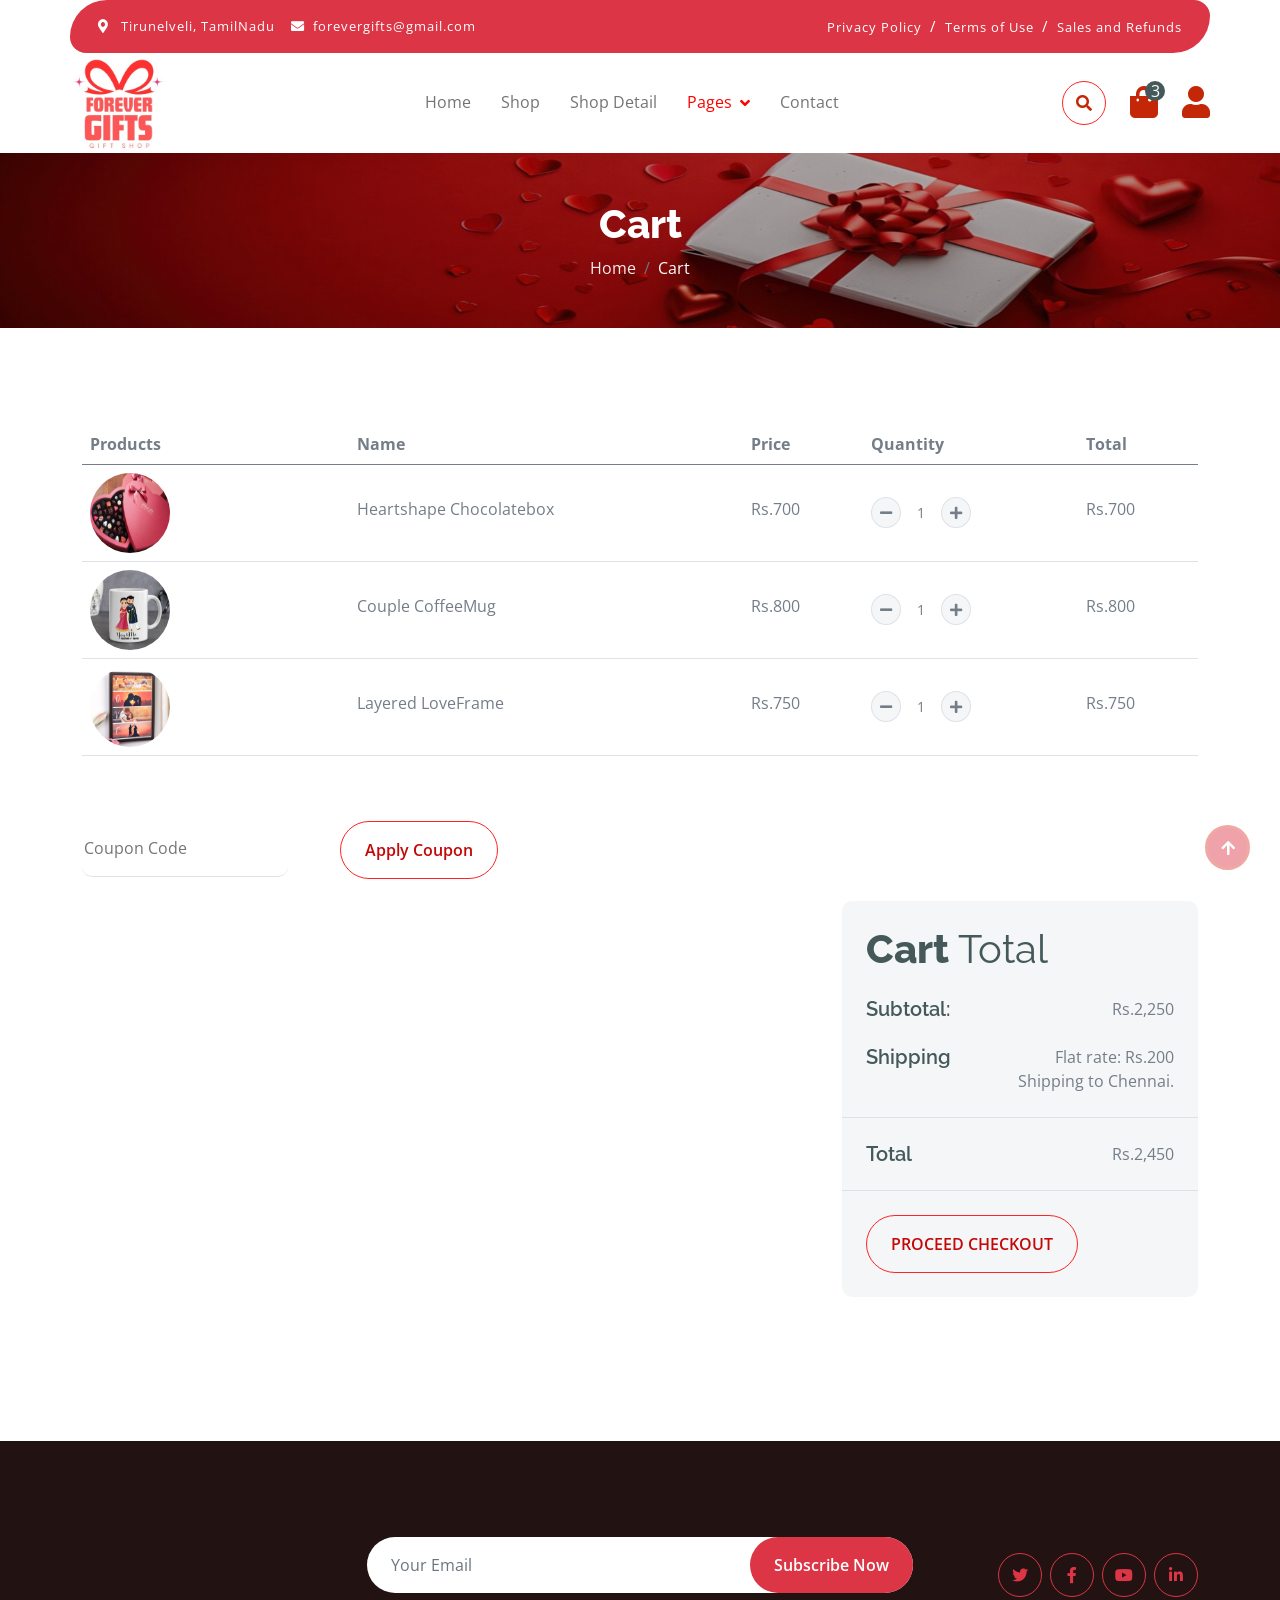
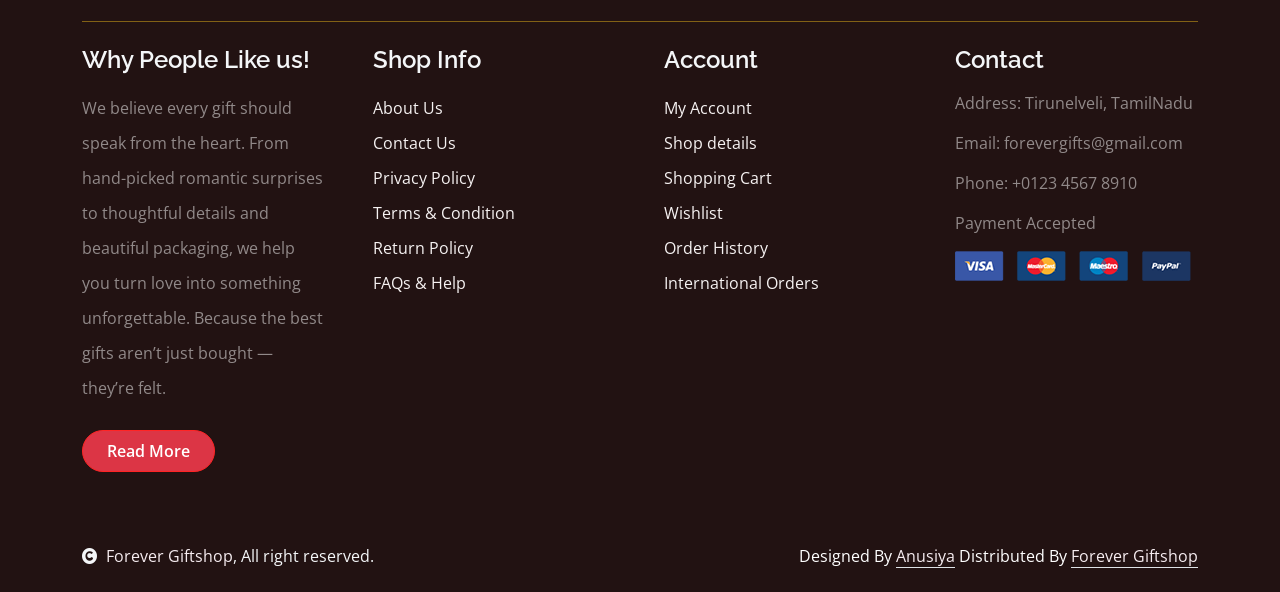
<file: cart.html>
<!DOCTYPE html>
<html lang="en">

    <head>
        <meta charset="utf-8">
        <title>Forever Gifts - for your special moments </title>
        <link rel="icon" type="image/png" href=".\img\logo.jpg">
        <meta content="width=device-width, initial-scale=1.0" name="viewport">
        <meta content="" name="keywords">
        <meta content="" name="description">

        <!-- Google Web Fonts -->
        <link rel="preconnect" href="https://fonts.googleapis.com">
        <link rel="preconnect" href="https://fonts.gstatic.com" crossorigin>
        <link href="https://fonts.googleapis.com/css2?family=Open+Sans:wght@400;600&family=Raleway:wght@600;800&display=swap" rel="stylesheet"> 

        <!-- Icon Font Stylesheet -->
        <link rel="stylesheet" href="https://use.fontawesome.com/releases/v5.15.4/css/all.css"/>
        <link href="https://cdn.jsdelivr.net/npm/bootstrap-icons@1.4.1/font/bootstrap-icons.css" rel="stylesheet">

        <!-- Libraries Stylesheet -->
        <link href="lib/lightbox/css/lightbox.min.css" rel="stylesheet">
        <link href="lib/owlcarousel/assets/owl.carousel.min.css" rel="stylesheet">


        <!-- Customized Bootstrap Stylesheet -->
        <link href="css/bootstrap.min.css" rel="stylesheet">

        <!-- Template Stylesheet -->
        <link href="css/style.css" rel="stylesheet">
    </head>

    <body>

        <!-- Spinner Start -->
        <div id="spinner" class="show w-100 vh-100 bg-white position-fixed translate-middle top-50 start-50  d-flex align-items-center justify-content-center">
            <div class="spinner-grow text-primary" role="status"></div>
        </div>
        <!-- Spinner End -->


        <!-- Navbar start -->
        <div class="container-fluid fixed-top">
            <div class="container topbar bg-danger d-none d-lg-block">
                <div class="d-flex justify-content-between">
                    <div class="top-info ps-2">
                        <small class="me-3"><i class="fas fa-map-marker-alt me-2 text-white"></i> <a href="#" class="text-white">Tirunelveli, TamilNadu</a></small>
                        <small class="me-3"><i class="fas fa-envelope me-2 text-white"></i><a href="#" class="text-white">forevergifts@gmail.com</a></small>
                    </div>
                    <div class="top-link pe-2">
                        <a href="#" class="text-white"><small class="text-white mx-2">Privacy Policy</small>/</a>
                        <a href="#" class="text-white"><small class="text-white mx-2">Terms of Use</small>/</a>
                        <a href="#" class="text-white"><small class="text-white ms-2">Sales and Refunds</small></a>
                    </div>
                </div>
            </div>
            <div class="container px-0">
                <nav class="navbar navbar-light bg-white navbar-expand-xl">
                    <a href="index.html" class="navbar-brand">
                        <img class="logo" src=".\img\logo.jpg" style="width: 100px; height: 100px;">
                        <!-- <h1 class="text-primary display-6">Fruitables</h1></a> -->
                    <button class="navbar-toggler py-2 px-3" type="button" data-bs-toggle="collapse" data-bs-target="#navbarCollapse">
                        <span class="fa fa-bars text-primary"></span>
                    </button>
                    <div class="collapse navbar-collapse bg-white" id="navbarCollapse">
                        <div class="navbar-nav mx-auto">
                            <a href="index.html" class="nav-item nav-link">Home</a>
                            <a href="shop.html" class="nav-item nav-link">Shop</a>
                            <a href="shop-detail.html" class="nav-item nav-link">Shop Detail</a>
                            <div class="nav-item dropdown">
                                <a href="index.html" class="nav-link dropdown-toggle active" data-bs-toggle="dropdown">Pages</a>
                                <div class="dropdown-menu m-0 bg-secondary rounded-0">
                                    <a href="cart.html" class="dropdown-item active">Cart</a>
                                    <a href="checkout.html" class="dropdown-item">Checkout</a>
                                    <!-- <a href="testimonial.html" class="dropdown-item">Testimonial</a> -->
                                    <!-- <a href="404.html" class="dropdown-item">404 Page</a> -->
                                </div>
                            </div>
                            <a href="contact.html" class="nav-item nav-link">Contact</a>
                        </div>
                        <div class="d-flex m-3 me-0">
                            <button class="btn-search btn border border-secondary btn-md-square rounded-circle bg-white me-4" data-bs-toggle="modal" data-bs-target="#searchModal"><i class="fas fa-search text-primary" style="color: #c42708 !important;"></i></button>
                            <a href="#" class="position-relative me-4 my-auto">
                                <i class="fa fa-shopping-bag fa-2x"  style="color: #c42708;"></i>
                                <span class="position-absolute bg-dark rounded-circle d-flex align-items-center justify-content-center text-white px-1" style="top: -5px; left: 15px; height: 20px; min-width: 20px;">3</span>
                            </a>
                            <a href="#" class="my-auto">
                                <i class="fas fa-user fa-2x"  style="color: #c42708;"></i>
                            </a>
                        </div>
                    </div>
                </nav>
            </div>
        </div>
        <!-- Navbar End -->


        <!-- Modal Search Start -->
        <div class="modal fade" id="searchModal" tabindex="-1" aria-labelledby="exampleModalLabel" aria-hidden="true">
            <div class="modal-dialog modal-fullscreen">
                <div class="modal-content rounded-0">
                    <div class="modal-header">
                        <h5 class="modal-title" id="exampleModalLabel">Search by keyword</h5>
                        <button type="button" class="btn-close" data-bs-dismiss="modal" aria-label="Close"></button>
                    </div>
                    <div class="modal-body d-flex align-items-center">
                        <div class="input-group w-75 mx-auto d-flex">
                            <input type="search" class="form-control p-3" placeholder="keywords" aria-describedby="search-icon-1">
                            <span id="search-icon-1" class="input-group-text p-3"><i class="fa fa-search"></i></span>
                        </div>
                    </div>
                </div>
            </div>
        </div>
        <!-- Modal Search End -->


        <!-- Single Page Header start -->
        <div class="container-fluid page-header py-5">
            <h1 class="text-center text-white display-6">Cart</h1>
            <ol class="breadcrumb justify-content-center mb-0">
                <li class="breadcrumb-item"><a href="index.html">Home</a></li>
                <!-- <li class="breadcrumb-item"><a href="#">Pages</a></li> -->
                <li class="breadcrumb-item active text-white">Cart</li>
            </ol>
        </div>
        <!-- Single Page Header End -->


        <!-- Cart Page Start -->
        <div class="container-fluid py-5">
            <div class="container py-5">
                <div class="table-responsive">
                    <table class="table">
                        <thead>
                          <tr>
                            <th scope="col">Products</th>
                            <th scope="col">Name</th>
                            <th scope="col">Price</th>
                            <th scope="col">Quantity</th>
                            <th scope="col">Total</th>
                            <!-- <th scope="col">Handle</th> -->
                          </tr>
                        </thead>
                        <tbody>
                            <tr>
                                <th scope="row">
                                    <div class="d-flex align-items-center">
                                        <img src=".\img\prod5.jpg" class="img-fluid me-5 rounded-circle" style="width: 80px; height: 80px;" alt="">
                                    </div>
                                </th>
                                <td>
                                    <p class="mb-0 mt-4">Heartshape Chocolatebox</p>
                                </td>
                                <td>
                                    <p class="mb-0 mt-4">Rs.700</p>
                                </td>
                                <td>
                                    <div class="input-group quantity mt-4" style="width: 100px;">
                                        <div class="input-group-btn">
                                            <button class="btn btn-sm btn-minus rounded-circle bg-light border" >
                                            <i class="fa fa-minus"></i>
                                            </button>
                                        </div>
                                        <input type="text" class="form-control form-control-sm text-center border-0" value="1">
                                        <div class="input-group-btn">
                                            <button class="btn btn-sm btn-plus rounded-circle bg-light border">
                                                <i class="fa fa-plus"></i>
                                            </button>
                                        </div>
                                    </div>
                                </td>
                                <td>
                                    <p class="mb-0 mt-4">Rs.700</p>
                                </td>
                                <!-- <td> 
                                    <button class="btn btn-md rounded-circle bg-light border mt-4" >
                                        <i class="fa fa-times text-danger"></i>
                                    </button>
                                </td>-->
                            
                            </tr>
                            <tr>
                                <th scope="row">
                                    <div class="d-flex align-items-center">
                                        <img src=".\img\prod6.jpg" class="img-fluid me-5 rounded-circle" style="width: 80px; height: 80px;" alt="" alt="">
                                    </div>
                                </th>
                                <td>
                                    <p class="mb-0 mt-4">Couple CoffeeMug</p>
                                </td>
                                <td>
                                    <p class="mb-0 mt-4">Rs.800</p>
                                </td>
                                <td>
                                    <div class="input-group quantity mt-4" style="width: 100px;">
                                        <div class="input-group-btn">
                                            <button class="btn btn-sm btn-minus rounded-circle bg-light border" >
                                            <i class="fa fa-minus"></i>
                                            </button>
                                        </div>
                                        <input type="text" class="form-control form-control-sm text-center border-0" value="1">
                                        <div class="input-group-btn">
                                            <button class="btn btn-sm btn-plus rounded-circle bg-light border">
                                                <i class="fa fa-plus"></i>
                                            </button>
                                        </div>
                                    </div>
                                </td>
                                <td>
                                    <p class="mb-0 mt-4">Rs.800</p>
                                </td>
                                <!-- <td> 
                                    <button class="btn btn-md rounded-circle bg-light border mt-4" >
                                        <i class="fa fa-times text-danger"></i>
                                    </button>
                                </td>-->
                            </tr>
                            <tr>
                                <th scope="row">
                                    <div class="d-flex align-items-center">
                                        <img src=".\img\prod7.jpg" class="img-fluid me-5 rounded-circle" style="width: 80px; height: 80px;" alt="" alt="">
                                    </div>
                                </th>
                                <td>
                                    <p class="mb-0 mt-4">Layered LoveFrame</p>
                                </td>
                                <td>
                                    <p class="mb-0 mt-4">Rs.750</p>
                                </td>
                                <td>
                                    <div class="input-group quantity mt-4" style="width: 100px;">
                                        <div class="input-group-btn">
                                            <button class="btn btn-sm btn-minus rounded-circle bg-light border" >
                                            <i class="fa fa-minus"></i>
                                            </button>
                                        </div>
                                        <input type="text" class="form-control form-control-sm text-center border-0" value="1">
                                        <div class="input-group-btn">
                                            <button class="btn btn-sm btn-plus rounded-circle bg-light border">
                                                <i class="fa fa-plus"></i>
                                            </button>
                                        </div>
                                    </div>
                                </td>
                                <td>
                                    <p class="mb-0 mt-4">Rs.750</p>
                                </td>
                                <!-- <td> 
                                    <button class="btn btn-md rounded-circle bg-light border mt-4" >
                                        <i class="fa fa-times text-danger"></i>
                                    </button>
                                </td>-->
                            </tr>
                        </tbody>
                    </table>
                </div>
                <div class="mt-5">
                    <input type="text" class="border-0 border-bottom rounded me-5 py-3 mb-4" placeholder="Coupon Code">
                    <button class="btn border-secondary rounded-pill px-4 py-3 text-primary" type="button">Apply Coupon</button>
                </div>
                <div class="row g-4 justify-content-end">
                    <div class="col-8"></div>
                    <div class="col-sm-8 col-md-7 col-lg-6 col-xl-4">
                        <div class="bg-light rounded">
                            <div class="p-4">
                                <h1 class="display-6 mb-4">Cart <span class="fw-normal">Total</span></h1>
                                <div class="d-flex justify-content-between mb-4">
                                    <h5 class="mb-0 me-4">Subtotal:</h5>
                                    <p class="mb-0">Rs.2,250</p>
                                </div>
                                <div class="d-flex justify-content-between">
                                    <h5 class="mb-0 me-4">Shipping</h5>
                                    <div class="">
                                        <p class="mb-0">Flat rate: Rs.200</p>
                                    </div>
                                </div>
                                <p class="mb-0 text-end">Shipping to Chennai.</p>
                            </div>
                            <div class="py-4 mb-4 border-top border-bottom d-flex justify-content-between">
                                <h5 class="mb-0 ps-4 me-4">Total</h5>
                                <p class="mb-0 pe-4">Rs.2,450</p>
                            </div>
                            <button class="btn border-secondary rounded-pill px-4 py-3 text-primary text-uppercase mb-4 ms-4" type="button">Proceed Checkout</button>
                        </div>
                    </div>
                </div>
            </div>
        </div>
        <!-- Cart Page End -->


        <!-- Footer Start -->
        <div class="container-fluid  text-white-50 footer pt-5 mt-5" style="background-color: rgb(34, 18, 18);">
            <div class="container py-5">
                <div class="pb-4 mb-4" style="border-bottom: 1px solid rgba(226, 175, 24, 0.5) ;">
                    <div class="row g-4">
                        <div class="col-lg-3">
                            <a href="#">
                                <!-- <h1 class="text-primary mb-0">Fruitables</h1> -->
                                <!-- <p class="text-secondary mb-0">Fresh products</p> -->
                            </a>
                        </div>
                        <div class="col-lg-6">
                            <div class="position-relative mx-auto">
                                <input class="form-control border-0 w-100 py-3 px-4 rounded-pill" type="number" placeholder="Your Email">
                                <button type="submit" class="btn btn-danger border-0 border-secondary py-3 px-4 position-absolute rounded-pill text-white" style="top: 0; right: 0;">Subscribe Now</button>
                            </div>
                        </div>
                        <div class="col-lg-3">
                            <div class="d-flex justify-content-end pt-3">
                                <a class="btn  btn-outline-danger me-2 btn-md-square rounded-circle" href=""><i class="fab fa-twitter"></i></a>
                                <a class="btn btn-outline-danger me-2 btn-md-square rounded-circle" href=""><i class="fab fa-facebook-f"></i></a>
                                <a class="btn btn-outline-danger me-2 btn-md-square rounded-circle" href=""><i class="fab fa-youtube"></i></a>
                                <a class="btn btn-outline-danger btn-md-square rounded-circle" href=""><i class="fab fa-linkedin-in"></i></a>
                            </div>
                        </div>
                    </div>
                </div>
                <div class="row g-5">
                    <div class="col-lg-3 col-md-6">
                        <div class="footer-item">
                            <h4 class="text-light mb-3">Why People Like us!</h4>
                            <p class="mb-4">We believe every gift should speak from the heart. From hand-picked romantic surprises to thoughtful details and beautiful packaging, we help you turn love into something unforgettable. 
                                Because the best gifts aren’t just bought — they’re felt.</p>
                            <a href="" class="btn btn-danger border-secondary py-2 px-4 rounded-pill text-white">Read More</a>
                        </div>
                    </div>
                    <div class="col-lg-3 col-md-6">
                        <div class="d-flex flex-column text-start footer-item">
                            <h4 class="text-light mb-3">Shop Info</h4>
                            <a class="btn-link" href="">About Us</a>
                            <a class="btn-link" href="">Contact Us</a>
                            <a class="btn-link" href="">Privacy Policy</a>
                            <a class="btn-link" href="">Terms & Condition</a>
                            <a class="btn-link" href="">Return Policy</a>
                            <a class="btn-link" href="">FAQs & Help</a>
                        </div>
                    </div>
                    <div class="col-lg-3 col-md-6">
                        <div class="d-flex flex-column text-start footer-item">
                            <h4 class="text-light mb-3">Account</h4>
                            <a class="btn-link" href="">My Account</a>
                            <a class="btn-link" href="">Shop details</a>
                            <a class="btn-link" href="">Shopping Cart</a>
                            <a class="btn-link" href="">Wishlist</a>
                            <a class="btn-link" href="">Order History</a>
                            <a class="btn-link" href="">International Orders</a>
                        </div>
                    </div>
                    <div class="col-lg-3 col-md-6">
                        <div class="footer-item">
                            <h4 class="text-light mb-3">Contact</h4>
                            <p>Address: Tirunelveli, TamilNadu</p>
                            <p>Email: forevergifts@gmail.com</p>
                            <p>Phone: +0123 4567 8910</p>
                            <p>Payment Accepted</p>
                            <img src="img/payment.png" class="img-fluid" alt="">
                        </div>
                    </div>
                </div>
            </div>
        </div>
        <!-- Footer End -->

        <!-- Copyright Start -->
        <div class="container-fluid copyright py-4"  style="background-color: rgb(34, 18, 18);">
            <div class="container">
                <div class="row">
                    <div class="col-md-6 text-center text-md-start mb-3 mb-md-0">
                        <span class="text-light"><a href="#"><i class="fas fa-copyright text-light me-2"></i>Forever Giftshop</a>, All right reserved.</span>
                    </div>
                    <div class="col-md-6 my-auto text-center text-md-end text-white">
                        <!--/*** This template is free as long as you keep the below author’s credit link/attribution link/backlink. ***/-->
                        <!--/*** If you'd like to use the template without the below author’s credit link/attribution link/backlink, ***/-->
                        <!--/*** you can purchase the Credit Removal License from "https://htmlcodex.com/credit-removal". ***/-->
                       Designed By <a class="border-bottom" href="#">Anusiya</a> Distributed By <a class="border-bottom" href="#">Forever Giftshop</a>
                    </div>
                </div>
            </div>
        </div>
        <!-- Copyright End -->



        <!-- Back to Top -->
        <a href="#" class="btn btn-danger border-3 border-danger rounded-circle back-to-top"><i class="fa fa-arrow-up"></i></a>   

        
    <!-- JavaScript Libraries -->
    <script src="https://ajax.googleapis.com/ajax/libs/jquery/3.6.4/jquery.min.js"></script>
    <script src="https://cdn.jsdelivr.net/npm/bootstrap@5.0.0/dist/js/bootstrap.bundle.min.js"></script>
    <script src="lib/easing/easing.min.js"></script>
    <script src="lib/waypoints/waypoints.min.js"></script>
    <script src="lib/lightbox/js/lightbox.min.js"></script>
    <script src="lib/owlcarousel/owl.carousel.min.js"></script>

    <!-- Template Javascript -->
    <script src="js/main.js"></script>
    </body>

</html>
</file>
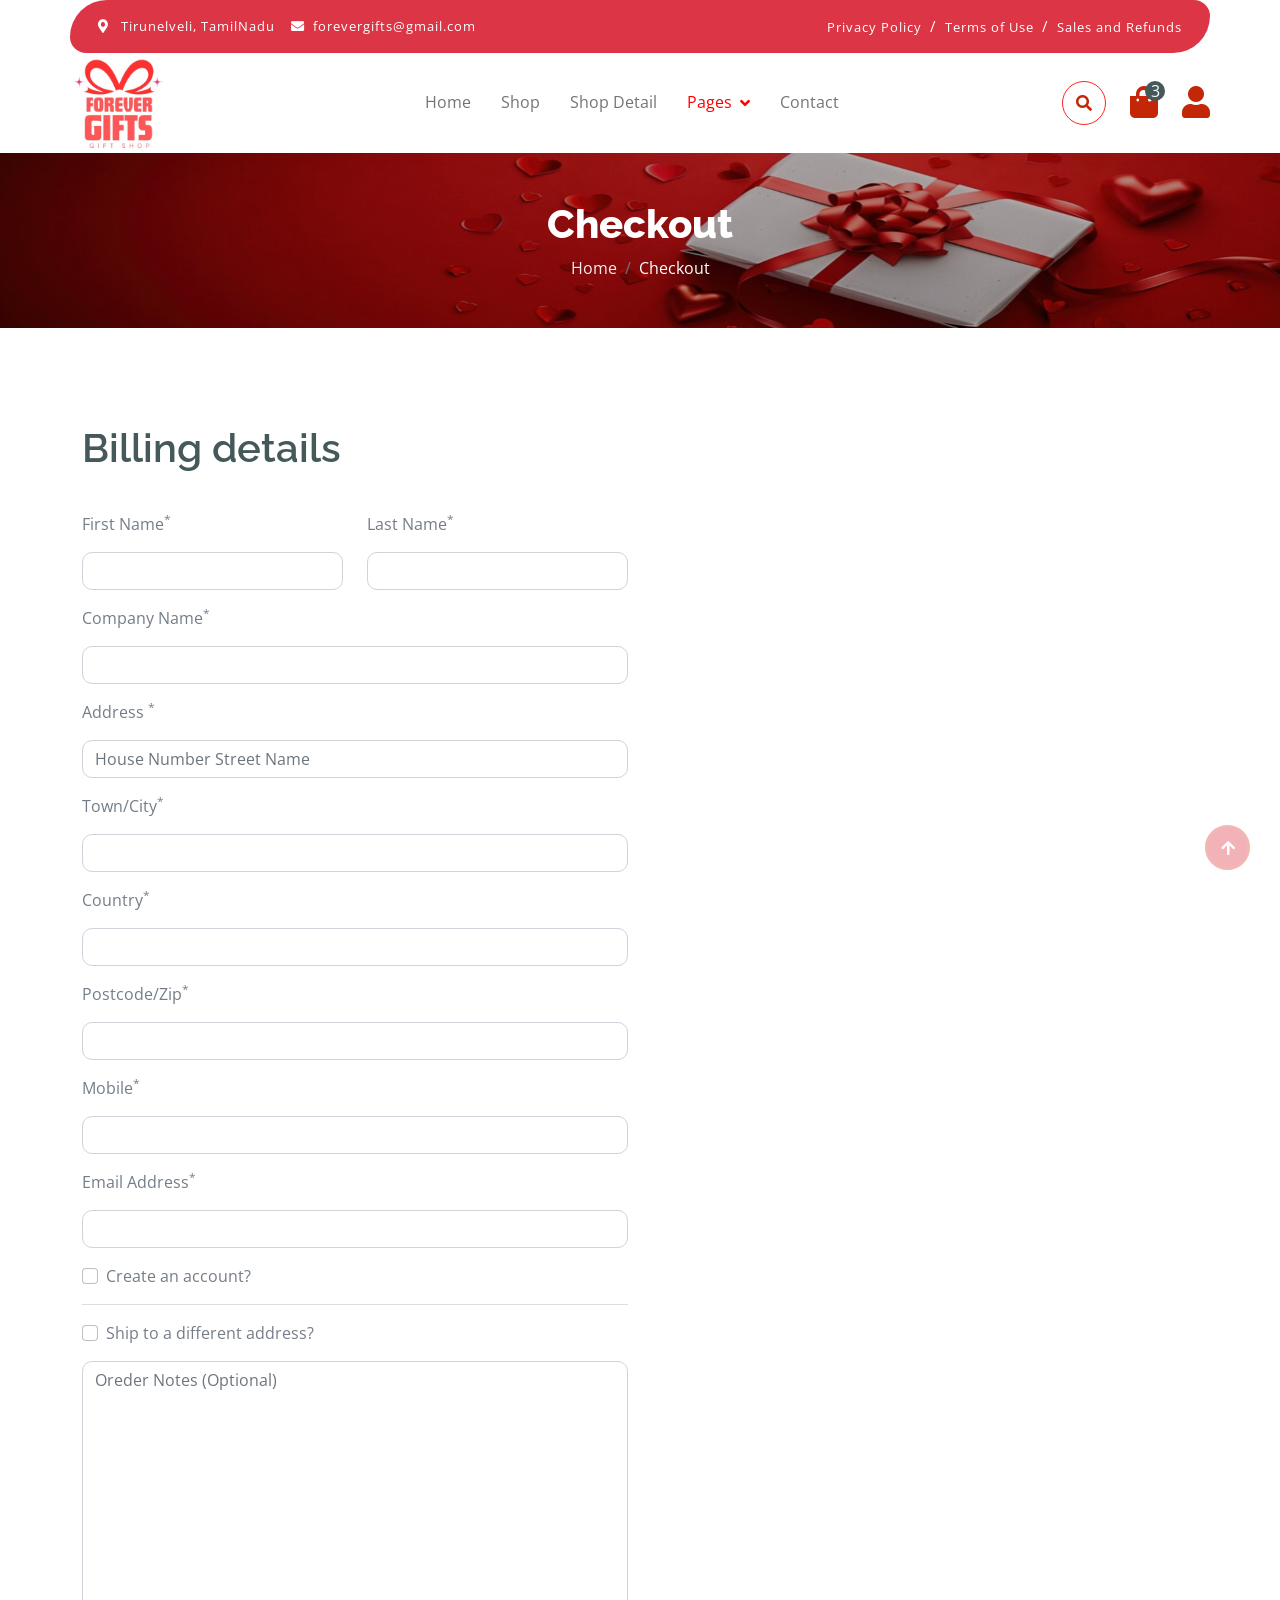
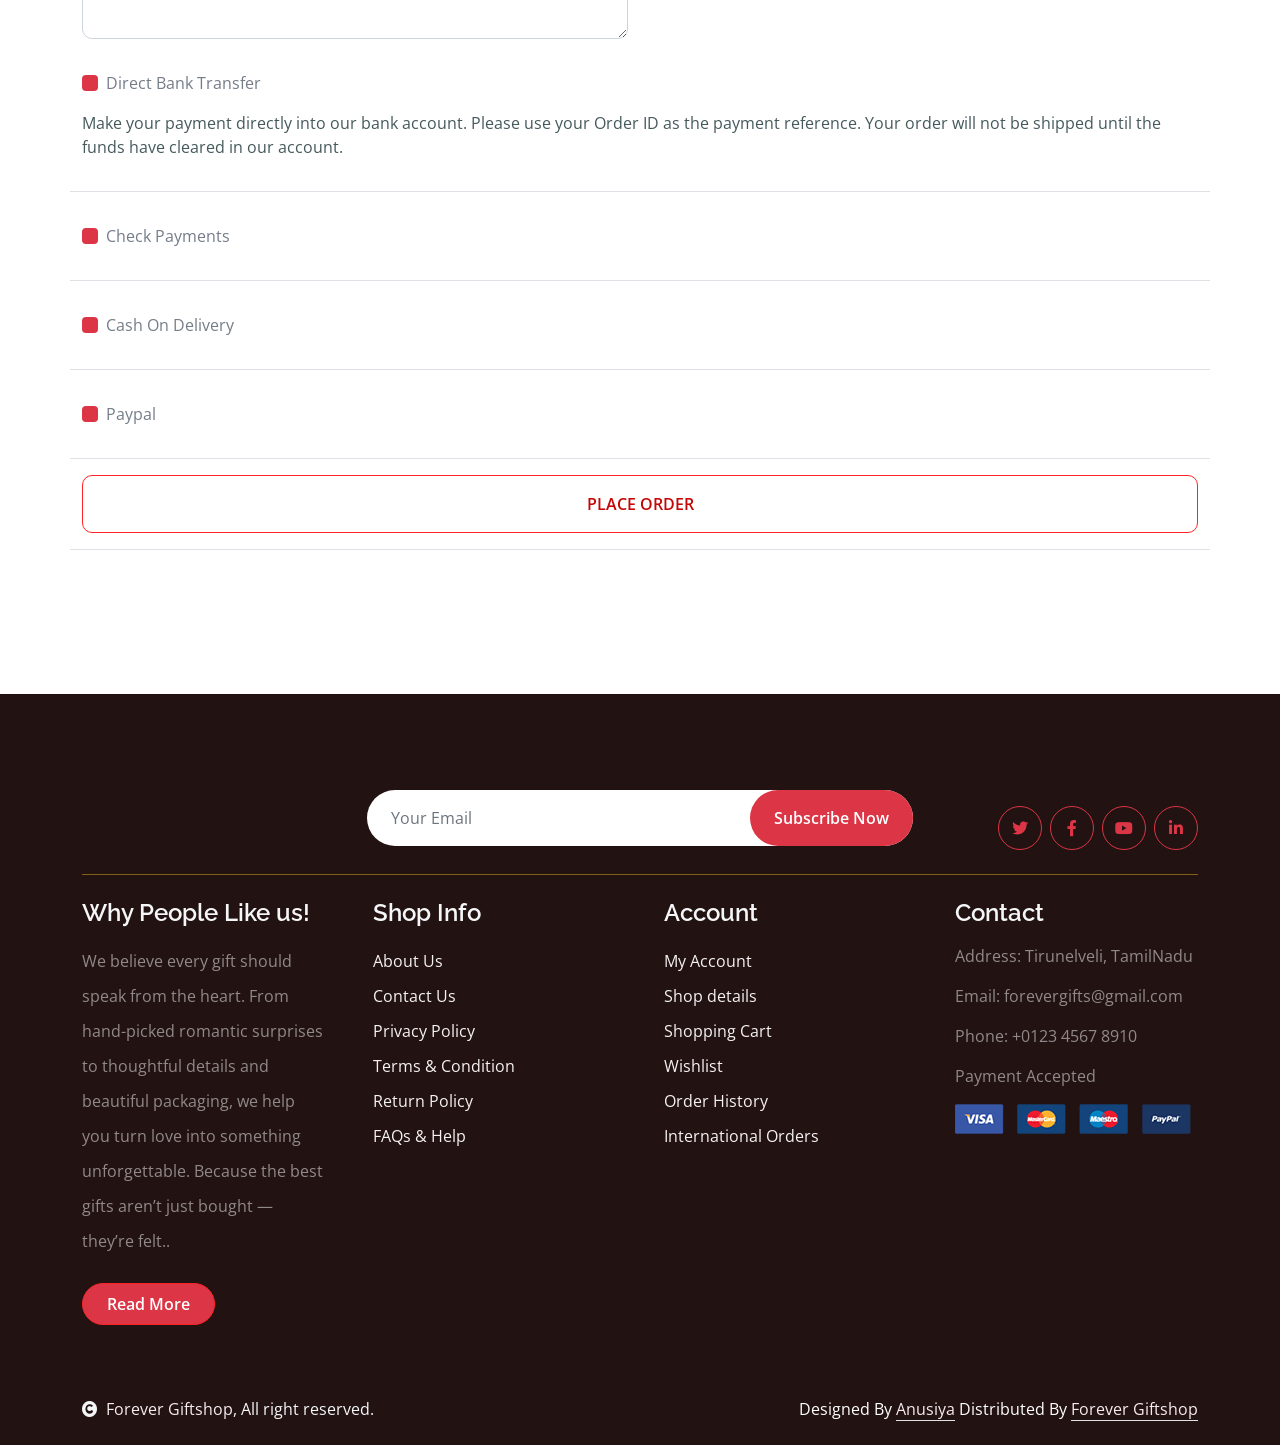
<file: checkout.html>
<!DOCTYPE html>
<html lang="en">

    <head>
        <meta charset="utf-8">
        <title>Forever Gifts - for your special moments</title>
        <link rel="icon" type="image/png" href=".\img\logo.jpg">
        <meta content="width=device-width, initial-scale=1.0" name="viewport">
        <meta content="" name="keywords">
        <meta content="" name="description">

        <!-- Google Web Fonts -->
        <link rel="preconnect" href="https://fonts.googleapis.com">
        <link rel="preconnect" href="https://fonts.gstatic.com" crossorigin>
        <link href="https://fonts.googleapis.com/css2?family=Open+Sans:wght@400;600&family=Raleway:wght@600;800&display=swap" rel="stylesheet"> 

        <!-- Icon Font Stylesheet -->
        <link rel="stylesheet" href="https://use.fontawesome.com/releases/v5.15.4/css/all.css"/>
        <link href="https://cdn.jsdelivr.net/npm/bootstrap-icons@1.4.1/font/bootstrap-icons.css" rel="stylesheet">

        <!-- Libraries Stylesheet -->
        <link href="lib/lightbox/css/lightbox.min.css" rel="stylesheet">
        <link href="lib/owlcarousel/assets/owl.carousel.min.css" rel="stylesheet">


        <!-- Customized Bootstrap Stylesheet -->
        <link href="css/bootstrap.min.css" rel="stylesheet">

        <!-- Template Stylesheet -->
        <link href="css/style.css" rel="stylesheet">
    </head>

    <body>

        <!-- Spinner Start -->
        <div id="spinner" class="show w-100 vh-100 bg-white position-fixed translate-middle top-50 start-50  d-flex align-items-center justify-content-center">
            <div class="spinner-grow text-primary" role="status"></div>
        </div>
        <!-- Spinner End -->


        <!-- Navbar start -->
        <div class="container-fluid fixed-top">
            <div class="container topbar bg-danger d-none d-lg-block">
                <div class="d-flex justify-content-between">
                    <div class="top-info ps-2">
                        <small class="me-3"><i class="fas fa-map-marker-alt me-2 text-white"></i> <a href="#" class="text-white">Tirunelveli, TamilNadu</a></small>
                        <small class="me-3"><i class="fas fa-envelope me-2 text-white"></i><a href="#" class="text-white">forevergifts@gmail.com</a></small>
                    </div>
                    <div class="top-link pe-2">
                        <a href="#" class="text-white"><small class="text-white mx-2">Privacy Policy</small>/</a>
                        <a href="#" class="text-white"><small class="text-white mx-2">Terms of Use</small>/</a>
                        <a href="#" class="text-white"><small class="text-white ms-2">Sales and Refunds</small></a>
                    </div>
                </div>
            </div>
            <div class="container px-0">
                <nav class="navbar navbar-light bg-white navbar-expand-xl">
                    <a href="index.html" class="navbar-brand">
                        <img class="logo" src=".\img\logo.jpg" style="width: 100px; height: 100px;">
                        <!-- <h1 class="text-primary display-6">Fruitables</h1></a> -->
                    <button class="navbar-toggler py-2 px-3" type="button" data-bs-toggle="collapse" data-bs-target="#navbarCollapse">
                        <span class="fa fa-bars text-primary"></span>
                    </button>
                    <div class="collapse navbar-collapse bg-white" id="navbarCollapse">
                        <div class="navbar-nav mx-auto">
                            <a href="index.html" class="nav-item nav-link">Home</a>
                            <a href="shop.html" class="nav-item nav-link">Shop</a>
                            <a href="shop-detail.html" class="nav-item nav-link">Shop Detail</a>
                            <div class="nav-item dropdown">
                                <a href="#" class="nav-link dropdown-toggle active" data-bs-toggle="dropdown">Pages</a>
                                <div class="dropdown-menu m-0 bg-secondary rounded-0">
                                    <a href="cart.html" class="dropdown-item">Cart</a>
                                    <a href="checkout.html" class="dropdown-item active">Checkout</a>
                                    <!-- <a href="testimonial.html" class="dropdown-item">Testimonial</a> -->
                                    <!-- <a href="404.html" class="dropdown-item">404 Page</a> -->
                                </div>
                            </div>
                            <a href="contact.html" class="nav-item nav-link">Contact</a>
                        </div>
                        <div class="d-flex m-3 me-0">
                            <button class="btn-search btn border border-secondary btn-md-square rounded-circle bg-white me-4" data-bs-toggle="modal" data-bs-target="#searchModal"><i class="fas fa-search text-primary" style="color: #c42708 !important;"></i></button>
                            <a href="#" class="position-relative me-4 my-auto">
                                <i class="fa fa-shopping-bag fa-2x" style="color: #c42708;"></i>
                                <span class="position-absolute bg-dark rounded-circle d-flex align-items-center justify-content-center text-white px-1" style="top: -5px; left: 15px; height: 20px; min-width: 20px;">3</span>
                            </a>
                            <a href="#" class="my-auto">
                                <i class="fas fa-user fa-2x" style="color: #c42708;"></i>
                            </a>
                        </div>
                    </div>
                </nav>
            </div>
        </div>
        <!-- Navbar End -->


        <!-- Modal Search Start -->
        <div class="modal fade" id="searchModal" tabindex="-1" aria-labelledby="exampleModalLabel" aria-hidden="true">
            <div class="modal-dialog modal-fullscreen">
                <div class="modal-content rounded-0">
                    <div class="modal-header">
                        <h5 class="modal-title" id="exampleModalLabel">Search by keyword</h5>
                        <button type="button" class="btn-close" data-bs-dismiss="modal" aria-label="Close"></button>
                    </div>
                    <div class="modal-body d-flex align-items-center">
                        <div class="input-group w-75 mx-auto d-flex">
                            <input type="search" class="form-control p-3" placeholder="keywords" aria-describedby="search-icon-1">
                            <span id="search-icon-1" class="input-group-text p-3"><i class="fa fa-search"></i></span>
                        </div>
                    </div>
                </div>
            </div>
        </div>
        <!-- Modal Search End -->


        <!-- Single Page Header start -->
        <div class="container-fluid page-header py-5">
            <h1 class="text-center text-white display-6">Checkout</h1>
            <ol class="breadcrumb justify-content-center mb-0">
                <li class="breadcrumb-item"><a href="index.html">Home</a></li>
                <!-- <li class="breadcrumb-item"><a href="#">Pages</a></li> -->
                <li class="breadcrumb-item active text-white">Checkout</li>
            </ol>
        </div>
        <!-- Single Page Header End -->


        <!-- Checkout Page Start -->
        <div class="container-fluid py-5">
            <div class="container py-5">
                <h1 class="mb-4">Billing details</h1>
                <form action="#">
                    <div class="row justify-content-between">
                        <div class="col-lg-6 col-md-8">
                            <div class="row">
                                <div class="col-md-6">
                                    <div class="form-item w-100">
                                        <label class="form-label my-3">First Name<sup>*</sup></label>
                                        <input type="text" class="form-control">
                                    </div>
                                </div>
                                <div class="col-md-6">
                                    <div class="form-item w-100">
                                        <label class="form-label my-3">Last Name<sup>*</sup></label>
                                        <input type="text" class="form-control">
                                    </div>
                                </div>
                            </div>
                            <div class="form-item">
                                <label class="form-label my-3">Company Name<sup>*</sup></label>
                                <input type="text" class="form-control">
                            </div>
                            <div class="form-item">
                                <label class="form-label my-3">Address <sup>*</sup></label>
                                <input type="text" class="form-control" placeholder="House Number Street Name">
                            </div>
                            <div class="form-item">
                                <label class="form-label my-3">Town/City<sup>*</sup></label>
                                <input type="text" class="form-control">
                            </div>
                            <div class="form-item">
                                <label class="form-label my-3">Country<sup>*</sup></label>
                                <input type="text" class="form-control">
                            </div>
                            <div class="form-item">
                                <label class="form-label my-3">Postcode/Zip<sup>*</sup></label>
                                <input type="text" class="form-control">
                            </div>
                            <div class="form-item">
                                <label class="form-label my-3">Mobile<sup>*</sup></label>
                                <input type="tel" class="form-control">
                            </div>
                            <div class="form-item">
                                <label class="form-label my-3">Email Address<sup>*</sup></label>
                                <input type="email" class="form-control">
                            </div>
                            <div class="form-check my-3">
                                <input type="checkbox" class="form-check-input" id="Account-1" name="Accounts" value="Accounts">
                                <label class="form-check-label" for="Account-1">Create an account?</label>
                            </div>
                            <hr>
                            <div class="form-check my-3">
                                <input class="form-check-input" type="checkbox" id="Address-1" name="Address" value="Address">
                                <label class="form-check-label" for="Address-1">Ship to a different address?</label>
                            </div>
                            <div class="form-item">
                                <textarea name="text" class="form-control" spellcheck="false" cols="30" rows="11" placeholder="Oreder Notes (Optional)"></textarea>
                            </div>
                        </div>
                        
                        <!-- <div class="col-md-12 col-lg-6 col-xl-5"> 
                            <div class="table-responsive">
                                <table class="table">
                                    <thead>
                                        <tr>
                                            <th scope="col">Products</th>
                                            <th scope="col">Name</th>
                                            <th scope="col">Price</th>
                                            <th scope="col">Quantity</th>
                                            <th scope="col">Total</th>
                                        </tr>
                                    </thead>
                                    <tbody>
                                        <tr>
                                            <th scope="row">
                                                <div class="d-flex align-items-center mt-2">
                                                    <img src="img/vegetable-item-2.jpg" class="img-fluid rounded-circle" style="width: 90px; height: 90px;" alt="">
                                                </div>
                                            </th>
                                            <td class="py-5">Awesome Brocoli</td>
                                            <td class="py-5">$69.00</td>
                                            <td class="py-5">2</td>
                                            <td class="py-5">$138.00</td>
                                        </tr>
                                        <tr>
                                            <th scope="row">
                                                <div class="d-flex align-items-center mt-2">
                                                    <img src="img/vegetable-item-5.jpg" class="img-fluid rounded-circle" style="width: 90px; height: 90px;" alt="">
                                                </div>
                                            </th>
                                            <td class="py-5">Potatoes</td>
                                            <td class="py-5">$69.00</td>
                                            <td class="py-5">2</td>
                                            <td class="py-5">$138.00</td>
                                        </tr>
                                        <tr>
                                            <th scope="row">
                                                <div class="d-flex align-items-center mt-2">
                                                    <img src="img/vegetable-item-3.png" class="img-fluid rounded-circle" style="width: 90px; height: 90px;" alt="">
                                                </div>
                                            </th>
                                            <td class="py-5">Big Banana</td>
                                            <td class="py-5">$69.00</td>
                                            <td class="py-5">2</td>
                                            <td class="py-5">$138.00</td>
                                        </tr>
                                        <tr>
                                            <th scope="row">
                                            </th>
                                            <td class="py-5"></td>
                                            <td class="py-5"></td>
                                            <td class="py-5">
                                                <p class="mb-0 text-dark py-3">Subtotal</p>
                                            </td>
                                            <td class="py-5">
                                                <div class="py-3 border-bottom border-top">
                                                    <p class="mb-0 text-dark">$414.00</p>
                                                </div>
                                            </td>
                                        </tr>
                                        <tr>
                                            <th scope="row">
                                            </th>
                                            <td class="py-5">
                                                <p class="mb-0 text-dark py-4">Shipping</p>
                                            </td>
                                            <td colspan="3" class="py-5">
                                                <div class="form-check text-start">
                                                    <input type="checkbox" class="form-check-input bg-primary border-0" id="Shipping-1" name="Shipping-1" value="Shipping">
                                                    <label class="form-check-label" for="Shipping-1">Free Shipping</label>
                                                </div>
                                                <div class="form-check text-start">
                                                    <input type="checkbox" class="form-check-input bg-primary border-0" id="Shipping-2" name="Shipping-1" value="Shipping">
                                                    <label class="form-check-label" for="Shipping-2">Flat rate: $15.00</label>
                                                </div>
                                                <div class="form-check text-start">
                                                    <input type="checkbox" class="form-check-input bg-primary border-0" id="Shipping-3" name="Shipping-1" value="Shipping">
                                                    <label class="form-check-label" for="Shipping-3">Local Pickup: $8.00</label>
                                                </div>
                                            </td>
                                        </tr>
                                        <tr>
                                            <th scope="row">
                                            </th>
                                            <td class="py-5">
                                                <p class="mb-0 text-dark text-uppercase py-3">TOTAL</p>
                                            </td>
                                            <td class="py-5"></td>
                                            <td class="py-5"></td>
                                            <td class="py-5">
                                                <div class="py-3 border-bottom border-top">
                                                    <p class="mb-0 text-dark">$135.00</p>
                                                </div>
                                            </td>
                                        </tr>
                                    </tbody>
                                </table>
                            </div>-->
                            <div class=" border-bottom py-3">
                                    <div class="form-check text-start my-3">
                                        <input type="checkbox" class="form-check-input bg-danger border-0" id="Transfer-1" name="Transfer" value="Transfer">
                                        <label class="form-check-label" for="Transfer-1">Direct Bank Transfer</label>
                                    </div>
                                    <p class="text-start text-dark">Make your payment directly into our bank account. Please use your Order ID as the payment reference. Your order will not be shipped until the funds have cleared in our account.</p>
                                
                            </div>
                            <div class=" border-bottom py-3">

                                    <div class="form-check text-start my-3">
                                        <input type="checkbox" class="form-check-input bg-danger border-0" id="Payments-1" name="Payments" value="Payments">
                                        <label class="form-check-label" for="Payments-1">Check Payments</label>
                                    </div>
                                </div>
                            
                            <div class=" border-bottom py-3">
                              
                                    <div class="form-check text-start my-3">
                                        <input type="checkbox" class="form-check-input bg-danger border-0" id="Delivery-1" name="Delivery" value="Delivery">
                                        <label class="form-check-label" for="Delivery-1">Cash On Delivery</label>
                                    </div>
                                
                            </div>
                            <div class="border-bottom py-3">
                              
                                    <div class="form-check text-start my-3">
                                        <input type="checkbox" class="form-check-input bg-danger border-0" id="Paypal-1" name="Paypal" value="Paypal">
                                        <label class="form-check-label" for="Paypal-1">Paypal</label>
                                    </div>
                            
                            </div>
                            <div class="border-bottom py-3">
                                <button type="button" class="btn border-secondary  py-3 px-4 text-uppercase w-100 text-primary">Place Order</button>
                            </div>
                        </div>
                    </div>
                </form>
            </div>
        </div>
        <!-- Checkout Page End -->


        <!-- Footer Start -->
        <div class="container-fluid  text-white-50 footer pt-5 mt-5" style="background-color: rgb(34, 18, 18);">
            <div class="container py-5">
                <div class="pb-4 mb-4" style="border-bottom: 1px solid rgba(226, 175, 24, 0.5) ;">
                    <div class="row g-4">
                        <div class="col-lg-3">
                            <a href="#">
                                <!-- <h1 class="text-primary mb-0">Fruitables</h1> -->
                                <!-- <p class="text-secondary mb-0">Fresh products</p> -->
                            </a>
                        </div>
                        <div class="col-lg-6">
                            <div class="position-relative mx-auto">
                                <input class="form-control border-0 w-100 py-3 px-4 rounded-pill" type="number" placeholder="Your Email">
                                <button type="submit" class="btn btn-danger border-0 border-secondary py-3 px-4 position-absolute rounded-pill text-white" style="top: 0; right: 0;">Subscribe Now</button>
                            </div>
                        </div>
                        <div class="col-lg-3">
                            <div class="d-flex justify-content-end pt-3">
                                <a class="btn  btn-outline-danger me-2 btn-md-square rounded-circle" href=""><i class="fab fa-twitter"></i></a>
                                <a class="btn btn-outline-danger me-2 btn-md-square rounded-circle" href=""><i class="fab fa-facebook-f"></i></a>
                                <a class="btn btn-outline-danger me-2 btn-md-square rounded-circle" href=""><i class="fab fa-youtube"></i></a>
                                <a class="btn btn-outline-danger btn-md-square rounded-circle" href=""><i class="fab fa-linkedin-in"></i></a>
                            </div>
                        </div>
                    </div>
                </div>
                <div class="row g-5">
                    <div class="col-lg-3 col-md-6">
                        <div class="footer-item">
                            <h4 class="text-light mb-3">Why People Like us!</h4>
                            <p class="mb-4">We believe every gift should speak from the heart. From hand-picked romantic surprises to thoughtful details and beautiful packaging, we help you turn love into something unforgettable.
                                 Because the best gifts aren’t just bought — they’re felt..</p>
                            <a href="" class="btn btn-danger border-secondary py-2 px-4 rounded-pill text-white">Read More</a>
                        </div>
                    </div>
                    <div class="col-lg-3 col-md-6">
                        <div class="d-flex flex-column text-start footer-item">
                            <h4 class="text-light mb-3">Shop Info</h4>
                            <a class="btn-link" href="">About Us</a>
                            <a class="btn-link" href="">Contact Us</a>
                            <a class="btn-link" href="">Privacy Policy</a>
                            <a class="btn-link" href="">Terms & Condition</a>
                            <a class="btn-link" href="">Return Policy</a>
                            <a class="btn-link" href="">FAQs & Help</a>
                        </div>
                    </div>
                    <div class="col-lg-3 col-md-6">
                        <div class="d-flex flex-column text-start footer-item">
                            <h4 class="text-light mb-3">Account</h4>
                            <a class="btn-link" href="">My Account</a>
                            <a class="btn-link" href="">Shop details</a>
                            <a class="btn-link" href="">Shopping Cart</a>
                            <a class="btn-link" href="">Wishlist</a>
                            <a class="btn-link" href="">Order History</a>
                            <a class="btn-link" href="">International Orders</a>
                        </div>
                    </div>
                    <div class="col-lg-3 col-md-6">
                        <div class="footer-item">
                            <h4 class="text-light mb-3">Contact</h4>
                           <p>Address: Tirunelveli, TamilNadu</p>
                            <p>Email: forevergifts@gmail.com</p>
                            <p>Phone: +0123 4567 8910</p>
                            <p>Payment Accepted</p>
                            <img src="img/payment.png" class="img-fluid" alt="">
                        </div>
                    </div>
                </div>
            </div>
        </div>
        <!-- Footer End -->

        <!-- Copyright Start -->
        <div class="container-fluid copyright  py-4" style="background-color: rgb(34, 18, 18);">
            <div class="container">
                <div class="row">
                    <div class="col-md-6 text-center text-md-start mb-3 mb-md-0">
                        <span class="text-light"><a href="#"><i class="fas fa-copyright text-light me-2"></i>Forever Giftshop</a>, All right reserved.</span>
                    </div>
                    <div class="col-md-6 my-auto text-center text-md-end text-white">
                        <!--/*** This template is free as long as you keep the below author’s credit link/attribution link/backlink. ***/-->
                        <!--/*** If you'd like to use the template without the below author’s credit link/attribution link/backlink, ***/-->
                        <!--/*** you can purchase the Credit Removal License from "https://htmlcodex.com/credit-removal". ***/-->
                        Designed By <a class="border-bottom" href="#">Anusiya</a> Distributed By <a class="border-bottom" href="#">Forever Giftshop</a>
                    </div>
                </div>
            </div>
        </div>
        <!-- Copyright End -->



        <!-- Back to Top -->
        <a href="#" class="btn btn-danger border-3 border-danger rounded-circle back-to-top"><i class="fa fa-arrow-up"></i></a>   

        
    <!-- JavaScript Libraries -->
    <script src="https://ajax.googleapis.com/ajax/libs/jquery/3.6.4/jquery.min.js"></script>
    <script src="https://cdn.jsdelivr.net/npm/bootstrap@5.0.0/dist/js/bootstrap.bundle.min.js"></script>
    <script src="lib/easing/easing.min.js"></script>
    <script src="lib/waypoints/waypoints.min.js"></script>
    <script src="lib/lightbox/js/lightbox.min.js"></script>
    <script src="lib/owlcarousel/owl.carousel.min.js"></script>

    <!-- Template Javascript -->
    <script src="js/main.js"></script>
    </body>

</html>
</file>
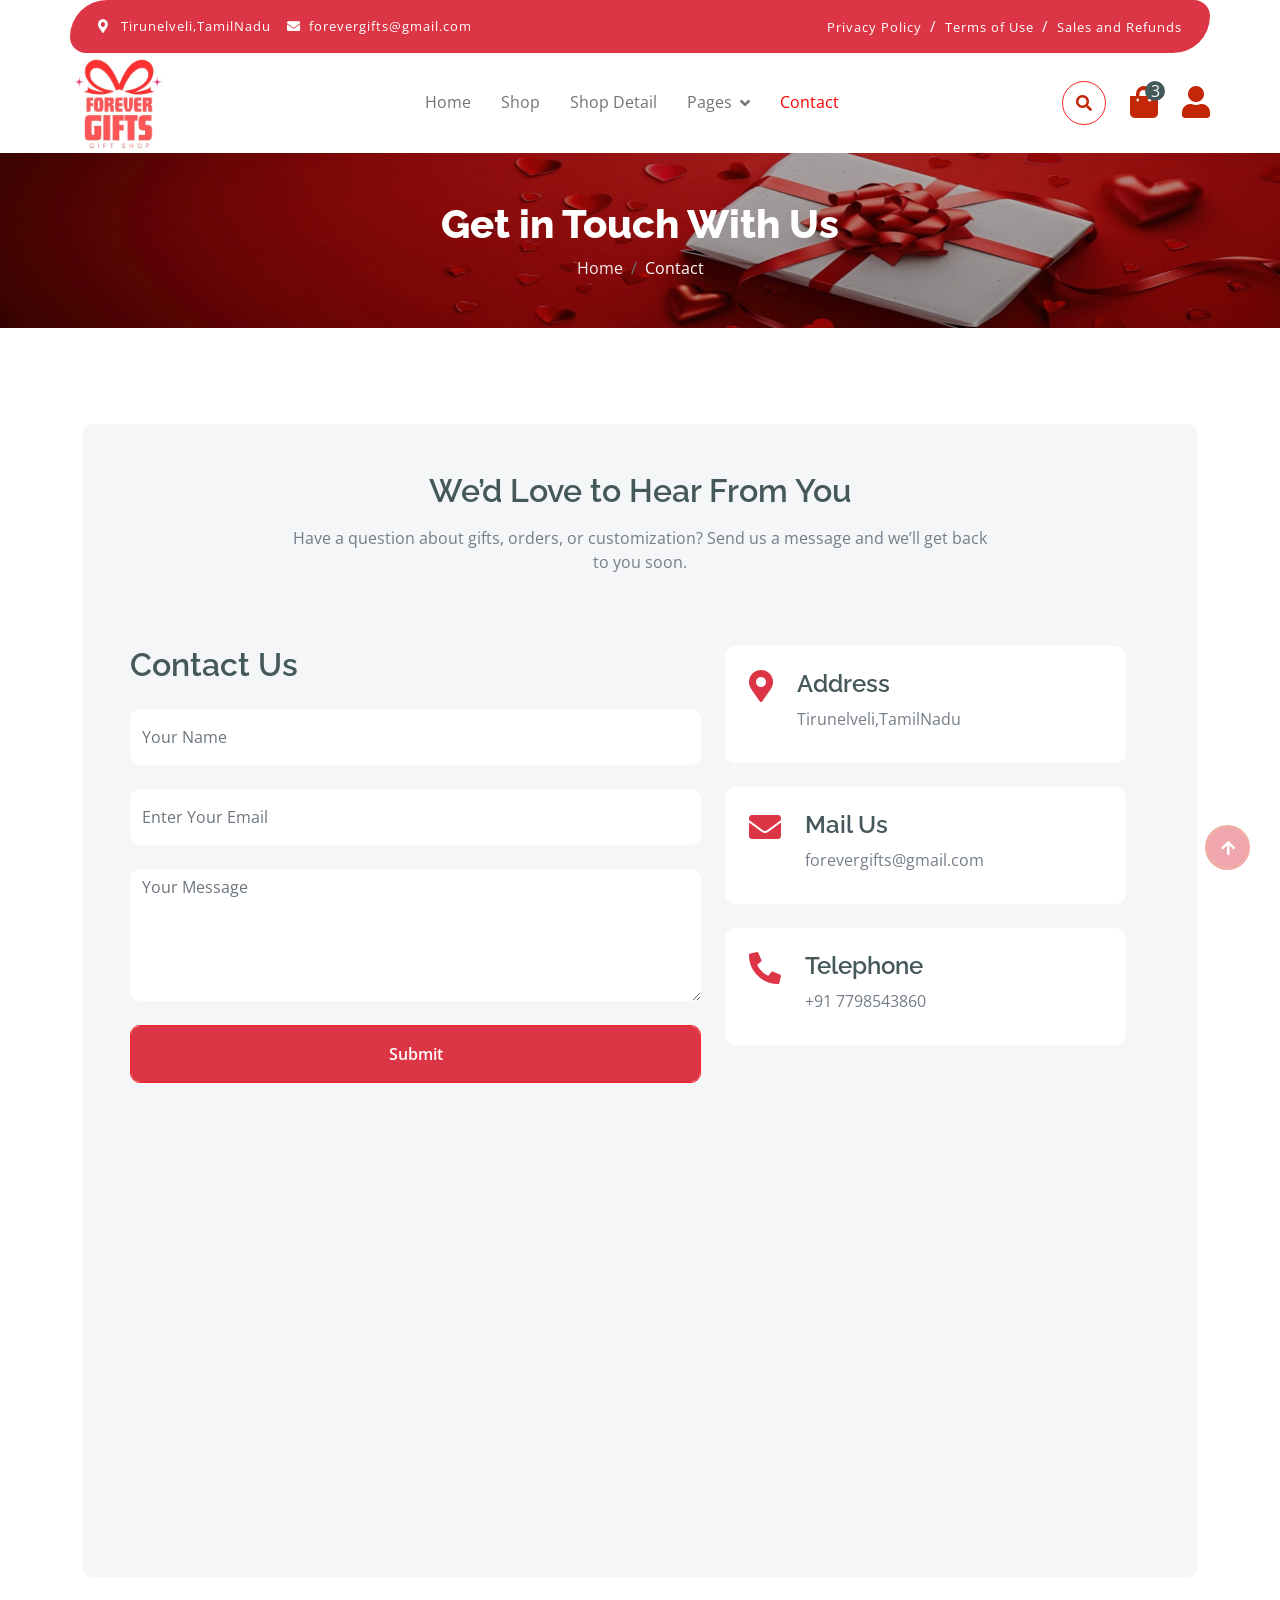
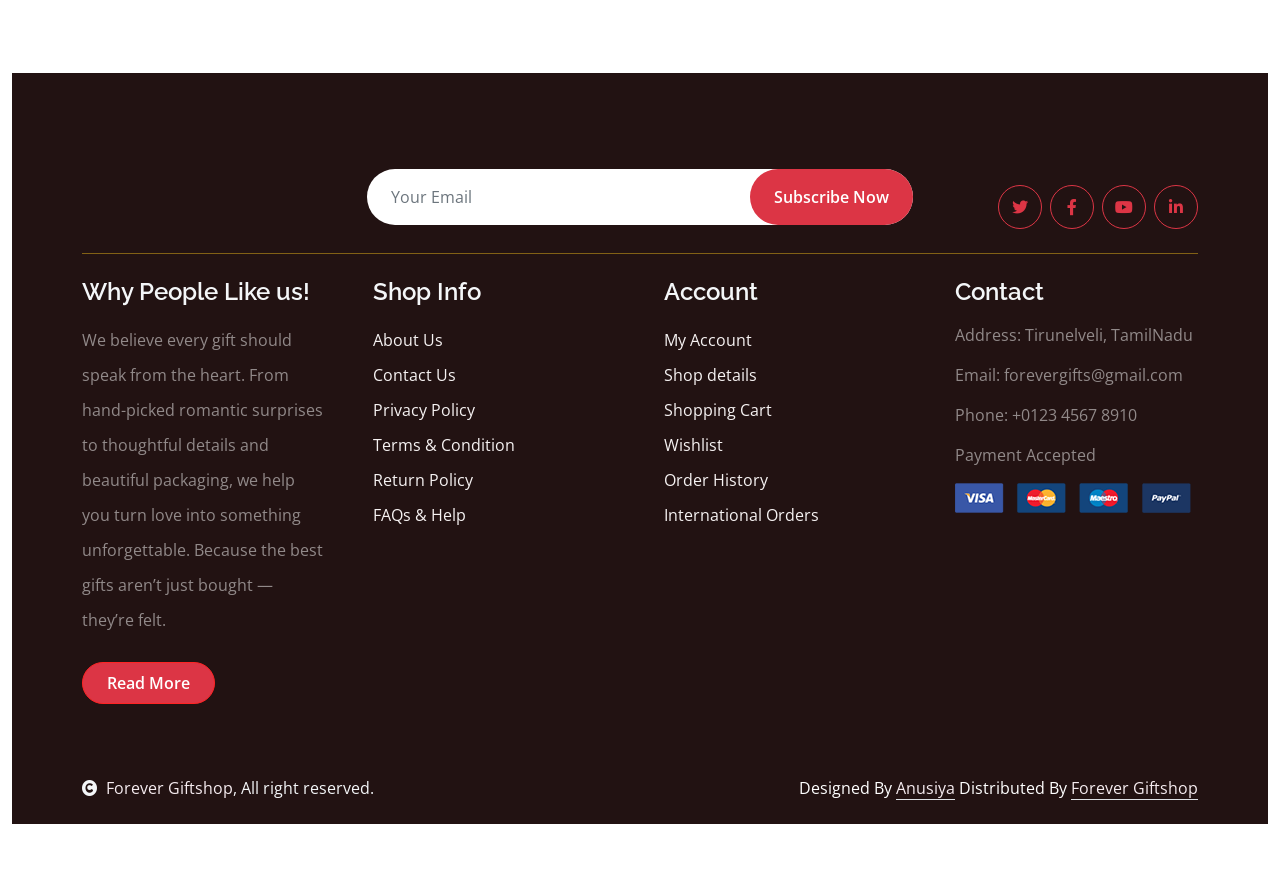
<file: contact.html>
<!DOCTYPE html>
<html lang="en">

    <head>
        <meta charset="utf-8">
        <title>Forever Gifts - for your special moments</title>
        <link rel="icon" type="image/png" href=".\img\logo.jpg">
        <meta content="width=device-width, initial-scale=1.0" name="viewport">
        <meta content="" name="keywords">
        <meta content="" name="description">

        <!-- Google Web Fonts -->
        <link rel="preconnect" href="https://fonts.googleapis.com">
        <link rel="preconnect" href="https://fonts.gstatic.com" crossorigin>
        <link href="https://fonts.googleapis.com/css2?family=Open+Sans:wght@400;600&family=Raleway:wght@600;800&display=swap" rel="stylesheet"> 

        <!-- Icon Font Stylesheet -->
        <link rel="stylesheet" href="https://use.fontawesome.com/releases/v5.15.4/css/all.css"/>
        <link href="https://cdn.jsdelivr.net/npm/bootstrap-icons@1.4.1/font/bootstrap-icons.css" rel="stylesheet">

        <!-- Libraries Stylesheet -->
        <link href="lib/lightbox/css/lightbox.min.css" rel="stylesheet">
        <link href="lib/owlcarousel/assets/owl.carousel.min.css" rel="stylesheet">


        <!-- Customized Bootstrap Stylesheet -->
        <link href="css/bootstrap.min.css" rel="stylesheet">

        <!-- Template Stylesheet -->
        <link href="css/style.css" rel="stylesheet">
    </head>

    <body>

        <!-- Spinner Start -->
        <div id="spinner" class="show w-100 vh-100 bg-white position-fixed translate-middle top-50 start-50  d-flex align-items-center justify-content-center">
            <div class="spinner-grow text-primary" role="status"></div>
        </div>
        <!-- Spinner End -->


        <!-- Navbar start -->
        <div class="container-fluid fixed-top">
            <div class="container topbar bg-danger d-none d-lg-block">
                <div class="d-flex justify-content-between">
                    <div class="top-info ps-2">
                        <small class="me-3"><i class="fas fa-map-marker-alt me-2 text-white"></i> <a href="#" class="text-white">Tirunelveli,TamilNadu</a></small>
                        <small class="me-3"><i class="fas fa-envelope me-2 text-white"></i><a href="#" class="text-white">forevergifts@gmail.com</a></small>
                    </div>
                    <div class="top-link pe-2">
                        <a href="#" class="text-white"><small class="text-white mx-2">Privacy Policy</small>/</a>
                        <a href="#" class="text-white"><small class="text-white mx-2">Terms of Use</small>/</a>
                        <a href="#" class="text-white"><small class="text-white ms-2">Sales and Refunds</small></a>
                    </div>
                </div>
            </div>
            <div class="container px-0">
                <nav class="navbar navbar-light bg-white navbar-expand-xl">
                    <a href="index.html" class="navbar-brand">
                        <img class="logo" src=".\img\logo.jpg" style="width: 100px; height: 100px;">

                        <!-- <h1 class="text-primary display-6">Fruitables</h1></a> -->
                    <button class="navbar-toggler py-2 px-3" type="button" data-bs-toggle="collapse" data-bs-target="#navbarCollapse">
                        <span class="fa fa-bars text-primary"></span>
                    </button>
                    <div class="collapse navbar-collapse bg-white" id="navbarCollapse">
                        <div class="navbar-nav mx-auto">
                            <a href="index.html" class="nav-item nav-link">Home</a>
                            <a href="shop.html" class="nav-item nav-link">Shop</a>
                           <a href="shop-detail.html" class="nav-item nav-link">Shop Detail</a> 
                            <div class="nav-item dropdown">
                                <a href="#" class="nav-link dropdown-toggle" data-bs-toggle="dropdown">Pages</a>
                                <div class="dropdown-menu m-0 bg-secondary rounded-0">
                                    <a href="cart.html" class="dropdown-item">Cart</a>
                                    <a href="checkout.html" class="dropdown-item">Checkout</a>
                                    <!-- <a href="testimonial.html" class="dropdown-item">Testimonial</a> -->
                                    <!-- <a href="404.html" class="dropdown-item">404 Page</a> -->
                                </div>
                            </div>
                            <a href="contact.html" class="nav-item nav-link active">Contact</a>
                        </div>
                        <div class="d-flex m-3 me-0">
                            <button class="btn-search btn border border-secondary btn-md-square rounded-circle bg-white me-4" data-bs-toggle="modal" data-bs-target="#searchModal"><i class="fas fa-search text-primary" style="color: #c42708 !important;"></i></button>
                            <a href="#" class="position-relative me-4 my-auto">
                                <i class="fa fa-shopping-bag fa-2x" style="color: #c42708;"></i>
                                <span class="position-absolute bg-dark rounded-circle d-flex align-items-center justify-content-center text-white px-1" style="top: -5px; left: 15px; height: 20px; min-width: 20px;">3</span>
                            </a>
                            <a href="#" class="my-auto">
                                <i class="fas fa-user fa-2x" style="color: #c42708;"></i>
                            </a>
                        </div>
                    </div>
                </nav>
            </div>
        </div>
        <!-- Navbar End -->


        <!-- Modal Search Start -->
        <div class="modal fade" id="searchModal" tabindex="-1" aria-labelledby="exampleModalLabel" aria-hidden="true">
            <div class="modal-dialog modal-fullscreen">
                <div class="modal-content rounded-0">
                    <div class="modal-header">
                        <h5 class="modal-title" id="exampleModalLabel">Search by keyword</h5>
                        <button type="button" class="btn-close" data-bs-dismiss="modal" aria-label="Close"></button>
                    </div>
                    <div class="modal-body d-flex align-items-center">
                        <div class="input-group w-75 mx-auto d-flex">
                            <input type="search" class="form-control p-3" placeholder="keywords" aria-describedby="search-icon-1">
                            <span id="search-icon-1" class="input-group-text p-3"><i class="fa fa-search"></i></span>
                        </div>
                    </div>
                </div>
            </div>
        </div>
        <!-- Modal Search End -->


        <!-- Single Page Header start -->
        <div class="container-fluid page-header py-5">
            <h1 class="text-center text-white display-6">Get in Touch With Us</h1>
            <ol class="breadcrumb justify-content-center mb-0">
                <li class="breadcrumb-item"><a href="index.html">Home</a></li>
                <!-- <li class="breadcrumb-item"><a href="#">Pages</a></li> -->
                <li class="breadcrumb-item active text-white">Contact</li>
            </ol>
        </div>
        <!-- Single Page Header End -->


        <!-- Contact Start -->
        <div class="container-fluid contact py-5">
            <div class="container py-5">
                <div class="p-5 bg-light rounded">
                    <div class="row g-4">
                        <div class="col-12">
                            <div class="text-center mx-auto" style="max-width: 700px;">
                                <h2 class="mb-3">We’d Love to Hear From You </h2>
                               <p class="mb-4">
                                  Have a question about gifts, orders, or customization?  
                                   Send us a message and we’ll get back to you soon.
                                </p>
                            </div>
                        </div>
                       <div class="row g-4">
                        <div class="col-lg-7">
                           

    <h2 class="mb-4">Contact Us</h2>

    <form name="purchaseform" method="POST" data-netlify="true">
    <input type="hidden" name="form-name" value="purchaseform">

    <input type="text" class="w-100 form-control border-0 py-3 mb-4"
           name="name" placeholder="Your Name" required>

    <input type="email" class="w-100 form-control border-0 py-3 mb-4"
           name="email" placeholder="Enter Your Email" required>

    <textarea class="w-100 form-control border-0 mb-4"
              rows="5" name="msg" placeholder="Your Message" required></textarea>

    <button type="submit"
            class="w-100 btn form-control border-secondary py-3 bg-danger text-white">
        Submit
    </button>

    <!-- ❤️ REQUIRED MESSAGE BOX -->
    <p id="result" class="fw-bold mt-3"></p>

</form>

    

</div>


                   
        
                        <div class="col-lg-5">
                            <div class="d-flex p-4 rounded mb-4 bg-white">
                                <i class="fas fa-map-marker-alt fa-2x text-danger me-4"></i>
                                <div>
                                    <h4>Address</h4>
                                    <p class="mb-2">Tirunelveli,TamilNadu</p>
                                </div>
                            </div>
                            <div class="d-flex p-4 rounded mb-4 bg-white">
                                <i class="fas fa-envelope fa-2x text-danger me-4"></i>
                                <div>
                                    <h4>Mail Us</h4>
                                    <p class="mb-2">forevergifts@gmail.com</p>
                                </div>
                            </div>
                            <div class="d-flex p-4 rounded bg-white">
                                <i class="fa fa-phone-alt fa-2x text-danger me-4"></i>
                                <div>
                                    <h4>Telephone</h4>
                                    <p class="mb-2">+91 7798543860</p>
                                </div>
                            </div>
                        </div>
                        <div class="col-lg-12">
                            <div class="h-100 rounded">
                                <iframe class="rounded w-100" 
                                style="height: 400px;" src="https://www.google.com/maps/embed?pb=!1m18!1m12!1m3!1d240578.24723823753!2d77.60688446720661!3d8.695719133159837!2m3!1f0!2f0!3f0!3m2!1i1024!2i768!4f13.1!3m3!1m2!1s0x3b0411625053c519%3A0xad791b361b359a4d!2sTirunelveli%2C%20Tamil%20Nadu!5e0!3m2!1sen!2sin!4v1769498049048!5m2!1sen!2sin" 
                                loading="lazy" referrerpolicy="no-referrer-when-downgrade"></iframe>
                            </div>
                        </div>
                    </div>
                </div>
            </div>
        </div>
        <!-- Contact End -->


        <!-- Footer Start -->
        <div class="container-fluid  text-white-50 footer pt-5 mt-5" style="background-color: rgb(34, 18, 18);">
            <div class="container py-5">
                <div class="pb-4 mb-4" style="border-bottom: 1px solid rgba(226, 175, 24, 0.5) ;">
                    <div class="row g-4">
                        <div class="col-lg-3">
                            <a href="#">
                                <!-- <h1 class="text-primary mb-0">Fruitables</h1> -->
                                <!-- <p class="text-secondary mb-0">Fresh products</p> -->
                            </a>
                        </div>
                        <div class="col-lg-6">
                            <div class="position-relative mx-auto">
                                <input class="form-control border-0 w-100 py-3 px-4 rounded-pill" type="number" placeholder="Your Email">
                                <button type="submit" class="btn btn-danger border-0 border-secondary py-3 px-4 position-absolute rounded-pill text-white" style="top: 0; right: 0;">Subscribe Now</button>
                            </div>
                        </div>
                        <div class="col-lg-3">
                            <div class="d-flex justify-content-end pt-3">
                                <a class="btn  btn-outline-danger me-2 btn-md-square rounded-circle" href=""><i class="fab fa-twitter"></i></a>
                                <a class="btn btn-outline-danger me-2 btn-md-square rounded-circle" href=""><i class="fab fa-facebook-f"></i></a>
                                <a class="btn btn-outline-danger me-2 btn-md-square rounded-circle" href=""><i class="fab fa-youtube"></i></a>
                                <a class="btn btn-outline-danger btn-md-square rounded-circle" href=""><i class="fab fa-linkedin-in"></i></a>
                            </div>
                        </div>
                    </div>
                </div>
                <div class="row g-5">
                    <div class="col-lg-3 col-md-6">
                        <div class="footer-item">
                            <h4 class="text-light mb-3">Why People Like us!</h4>
                            <p class="mb-4">We believe every gift should speak from the heart. From hand-picked romantic surprises to thoughtful details and beautiful packaging, we help you turn love into something unforgettable. 
                                Because the best gifts aren’t just bought — they’re felt.</p>
                            <a href="" class="btn btn-danger border-secondary py-2 px-4 rounded-pill text-white">Read More</a>
                        </div>
                    </div>
                    <div class="col-lg-3 col-md-6">
                        <div class="d-flex flex-column text-start footer-item">
                            <h4 class="text-light mb-3">Shop Info</h4>
                            <a class="btn-link" href="">About Us</a>
                            <a class="btn-link" href="">Contact Us</a>
                            <a class="btn-link" href="">Privacy Policy</a>
                            <a class="btn-link" href="">Terms & Condition</a>
                            <a class="btn-link" href="">Return Policy</a>
                            <a class="btn-link" href="">FAQs & Help</a>
                        </div>
                    </div>
                    <div class="col-lg-3 col-md-6">
                        <div class="d-flex flex-column text-start footer-item">
                            <h4 class="text-light mb-3">Account</h4>
                            <a class="btn-link" href="">My Account</a>
                            <a class="btn-link" href="">Shop details</a>
                            <a class="btn-link" href="">Shopping Cart</a>
                            <a class="btn-link" href="">Wishlist</a>
                            <a class="btn-link" href="">Order History</a>
                            <a class="btn-link" href="">International Orders</a>
                        </div>
                    </div>
                    <div class="col-lg-3 col-md-6">
                        <div class="footer-item">
                            <h4 class="text-light mb-3">Contact</h4>
                            <p>Address: Tirunelveli, TamilNadu</p>
                            <p>Email: forevergifts@gmail.com</p>
                            <p>Phone: +0123 4567 8910</p>
                            <p>Payment Accepted</p>
                            <img src="img/payment.png" class="img-fluid" alt="">
                        </div>
                    </div>
                </div>
            </div>
        </div>
        <!-- Footer End -->

        <!-- Copyright Start -->
        <div class="container-fluid copyright py-4" style="background-color: rgb(34, 18, 18);">
            <div class="container">
                <div class="row">
                    <div class="col-md-6 text-center text-md-start mb-3 mb-md-0">
                        <span class="text-light"><a href="#"><i class="fas fa-copyright text-light me-2"></i>Forever Giftshop</a>, All right reserved.</span>
                    </div>
                    <div class="col-md-6 my-auto text-center text-md-end text-white">
                        <!--/*** This template is free as long as you keep the below author’s credit link/attribution link/backlink. ***/-->
                        <!--/*** If you'd like to use the template without the below author’s credit link/attribution link/backlink, ***/-->
                        <!--/*** you can purchase the Credit Removal License from "https://htmlcodex.com/credit-removal". ***/-->
                        Designed By <a class="border-bottom" href="#">Anusiya</a> Distributed By <a class="border-bottom" href="#">Forever Giftshop</a>
                    </div>
                </div>
            </div>
        </div>
        <!-- Copyright End -->



        <!-- Back to Top -->
        <a href="#" class="btn btn-danger border-3 border-danger rounded-circle back-to-top"><i class="fa fa-arrow-up"></i></a>   

        
    <!-- JavaScript Libraries -->
    <script src="https://ajax.googleapis.com/ajax/libs/jquery/3.6.4/jquery.min.js"></script>
    <script src="https://cdn.jsdelivr.net/npm/bootstrap@5.0.0/dist/js/bootstrap.bundle.min.js"></script>
    <script src="lib/easing/easing.min.js"></script>
    <script src="lib/waypoints/waypoints.min.js"></script>
    <script src="lib/lightbox/js/lightbox.min.js"></script>
    <script src="lib/owlcarousel/owl.carousel.min.js"></script>

    <!-- Template Javascript -->
    <script src="js/main.js"></script>
    <!-- <script> 
document.addEventListener("DOMContentLoaded", function() {
    document.getElementById("purchaseform").addEventListener("submit", function(e) {
        e.preventDefault(); // Prevent normal form submission

        let formData = new FormData(this);

        fetch("contact.php", {
            method: "POST",
            body: formData
        })
        .then(res => res.text())
        .then(data => {
            // Display success/error message
            document.getElementById("result").innerHTML = data;

            // Reset the form after successful submission
            this.reset();
        })
        .catch(err => {
            document.getElementById("result").innerHTML = "Something went wrong ❌";
            console.error(err);
        });
    });
});
</script>-->
<script>
document.querySelector("form[name='purchaseform']").addEventListener("submit", function(e) {
    e.preventDefault();

    let result = document.getElementById("result");

    const formData = new FormData(this);

    fetch("/", {
        method: "POST",
        body: formData
    })
    .then(() => {
        result.innerHTML = "Message sent successfully ✔️";
        this.reset();
    })
    .catch(() => {
        result.innerHTML = "Something went wrong ❌";
    });
});
</script>


    </body>

</html>
</file>
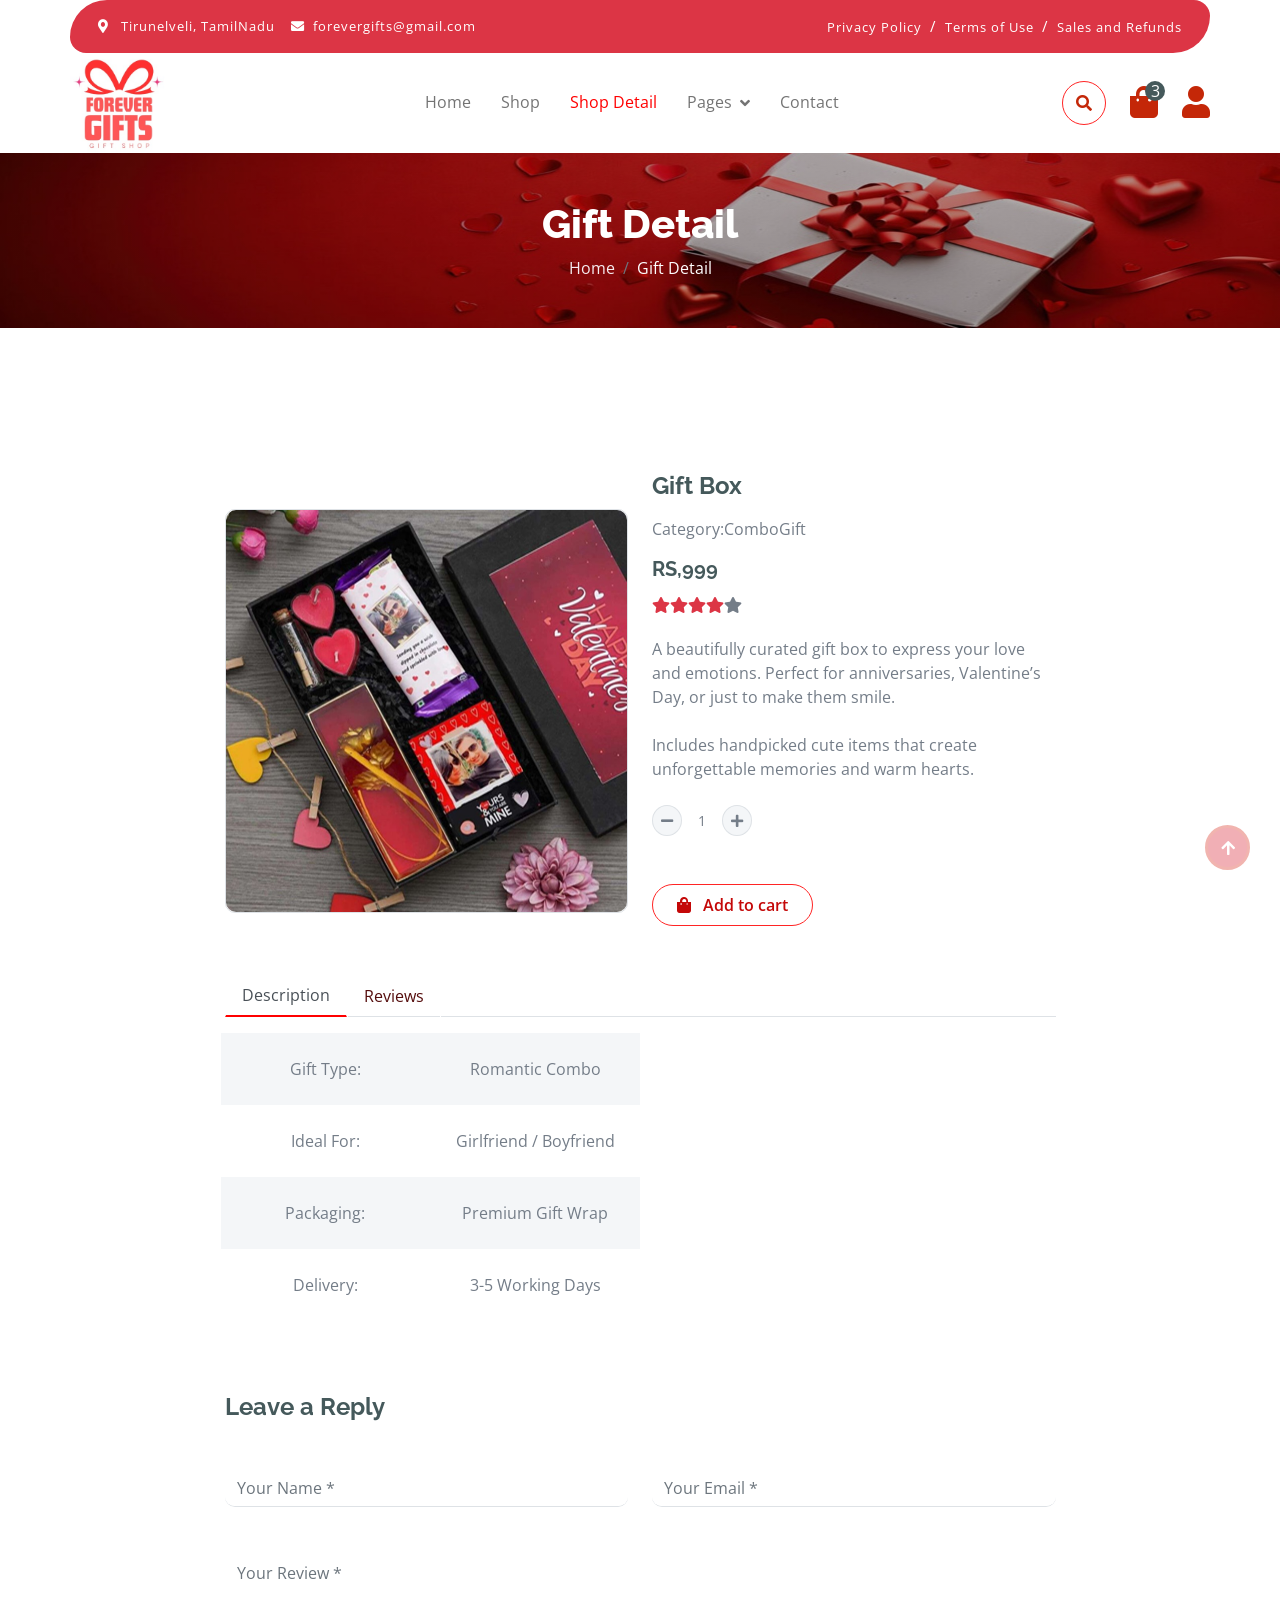
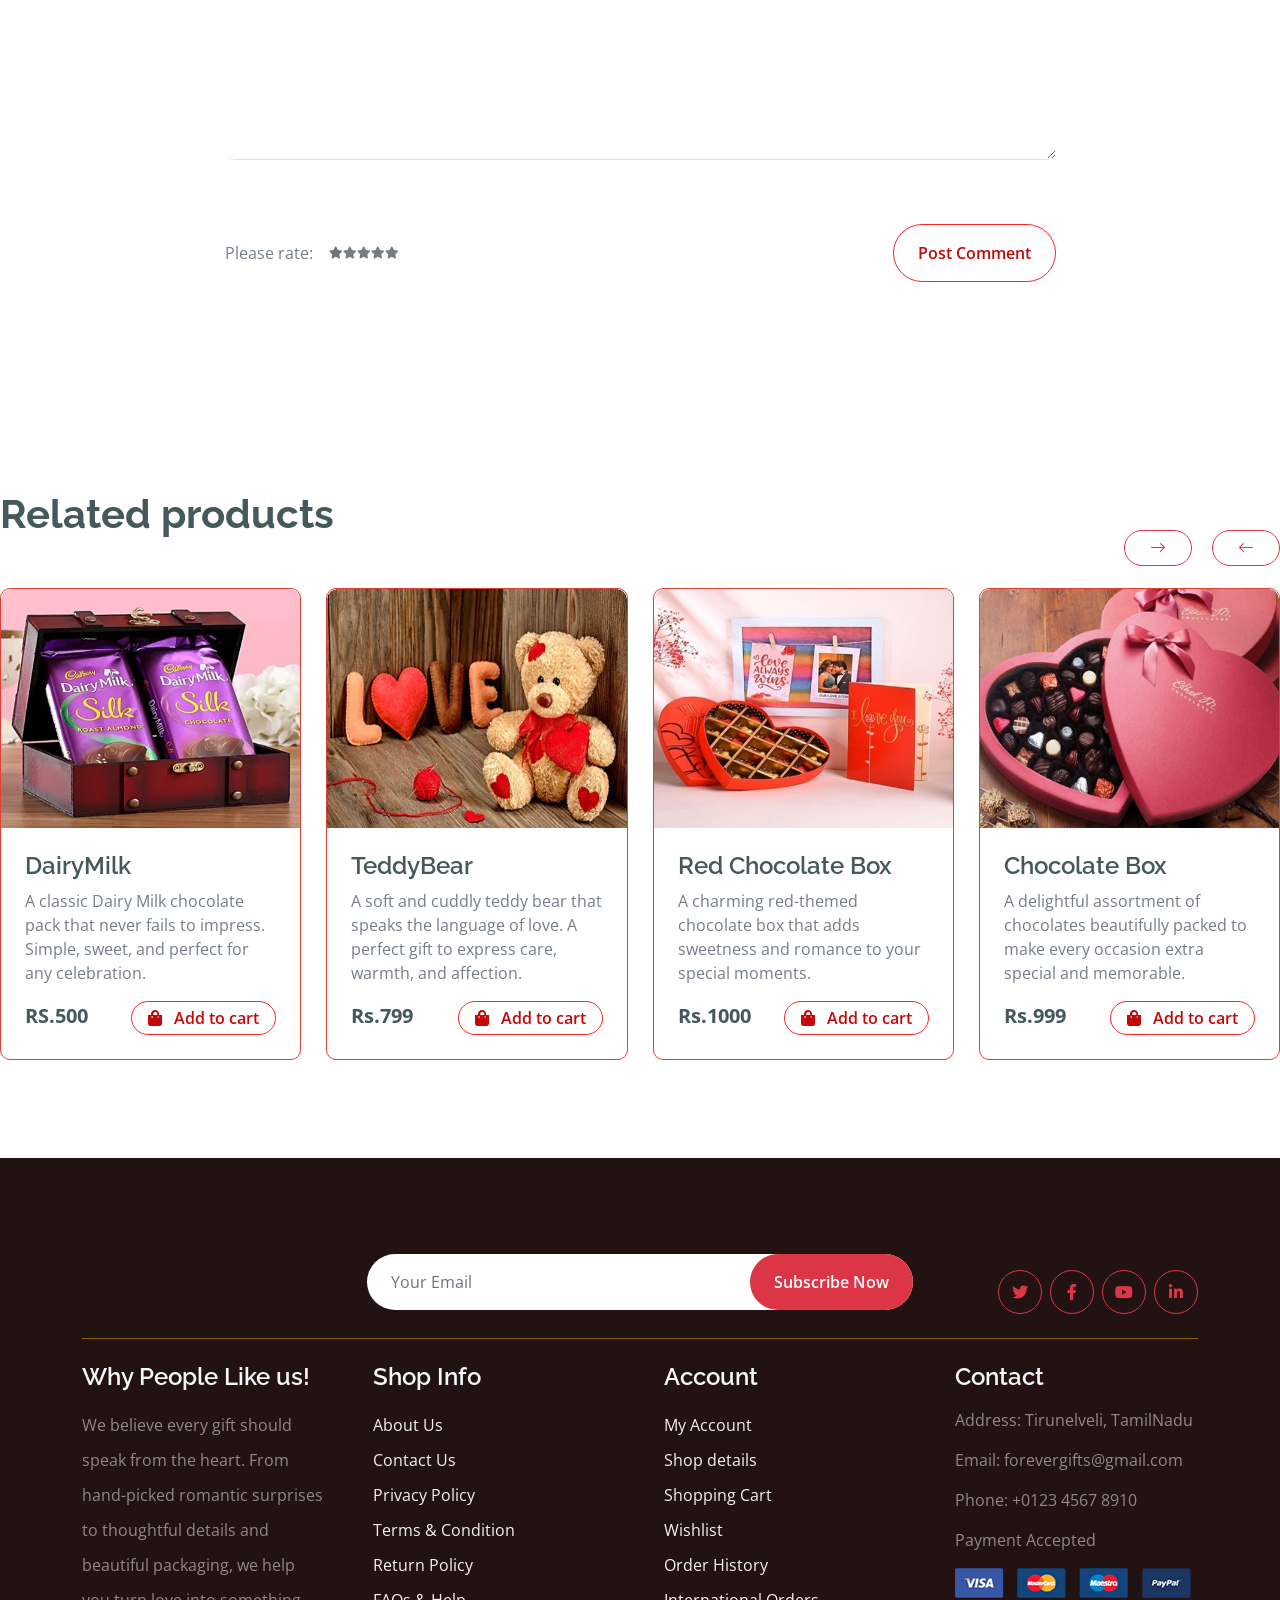
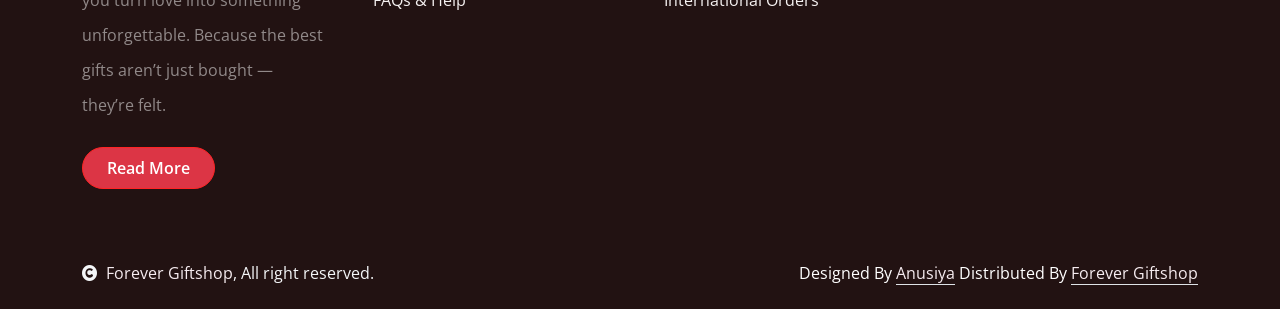
<file: shop-detail.html>
<!DOCTYPE html>
<html lang="en">

    <head>
        <meta charset="utf-8">
        <title>Forever Gifts - for your special moments</title>
        <link rel="icon" type="image/png" href=".\img\logo.jpg">
        <meta content="width=device-width, initial-scale=1.0" name="viewport">
        <meta content="" name="keywords">
        <meta content="" name="description">

        <!-- Google Web Fonts -->
        <link rel="preconnect" href="https://fonts.googleapis.com">
        <link rel="preconnect" href="https://fonts.gstatic.com" crossorigin>
        <link href="https://fonts.googleapis.com/css2?family=Open+Sans:wght@400;600&family=Raleway:wght@600;800&display=swap" rel="stylesheet"> 

        <!-- Icon Font Stylesheet -->
        <link rel="stylesheet" href="https://use.fontawesome.com/releases/v5.15.4/css/all.css"/>
        <link href="https://cdn.jsdelivr.net/npm/bootstrap-icons@1.4.1/font/bootstrap-icons.css" rel="stylesheet">

        <!-- Libraries Stylesheet -->
        <link href="lib/lightbox/css/lightbox.min.css" rel="stylesheet">
        <link href="lib/owlcarousel/assets/owl.carousel.min.css" rel="stylesheet">


        <!-- Customized Bootstrap Stylesheet -->
        <link href="css/bootstrap.min.css" rel="stylesheet">

        <!-- Template Stylesheet -->
        <link href="css/style.css" rel="stylesheet">
    </head>

    <body>

        <!-- Spinner Start -->
        <div id="spinner" class="show w-100 vh-100 bg-white position-fixed translate-middle top-50 start-50  d-flex align-items-center justify-content-center">
            <div class="spinner-grow text-primary" role="status"></div>
        </div>
        <!-- Spinner End -->


        <!-- Navbar start -->
        <div class="container-fluid fixed-top">
            <div class="container topbar bg-danger d-none d-lg-block">
                <div class="d-flex justify-content-between">
                    <div class="top-info ps-2">
                        <small class="me-3"><i class="fas fa-map-marker-alt me-2 text-white"></i> <a href="#" class="text-white">Tirunelveli, TamilNadu</a></small>
                        <small class="me-3"><i class="fas fa-envelope me-2 text-white"></i><a href="#" class="text-white">forevergifts@gmail.com</a></small>
                    </div>
                    <div class="top-link pe-2">
                        <a href="#" class="text-white"><small class="text-white mx-2">Privacy Policy</small>/</a>
                        <a href="#" class="text-white"><small class="text-white mx-2">Terms of Use</small>/</a>
                        <a href="#" class="text-white"><small class="text-white ms-2">Sales and Refunds</small></a>
                    </div>
                </div>
            </div>
            <div class="container px-0">
                <nav class="navbar navbar-light bg-white navbar-expand-xl">
                    <a href="index.html" class="navbar-brand">
                         <img class="logo" src=".\img\logo.jpg" style="width: 100px; height: 100px;">
                        <!-- <h1 class="text-primary display-6">Fruitables</h1></a> -->
                    <button class="navbar-toggler py-2 px-3" type="button" data-bs-toggle="collapse" data-bs-target="#navbarCollapse">
                        <span class="fa fa-bars text-primary"></span>
                    </button>
                    <div class="collapse navbar-collapse bg-white" id="navbarCollapse">
                        <div class="navbar-nav mx-auto">
                            <a href="index.html" class="nav-item nav-link">Home</a>
                            <a href="shop.html" class="nav-item nav-link">Shop</a>
                            <a href="shop-detail.html" class="nav-item nav-link active">Shop Detail</a>
                            <div class="nav-item dropdown">
                                <a href="#" class="nav-link dropdown-toggle" data-bs-toggle="dropdown">Pages</a>
                                <div class="dropdown-menu m-0 bg-secondary rounded-0">
                                    <a href="cart.html" class="dropdown-item">Cart</a>
                                    <a href="checkout.html" class="dropdown-item">Checkout</a>
                                    <!-- <a href="testimonial.html" class="dropdown-item">Testimonial</a> -->
                                    <!-- <a href="404.html" class="dropdown-item">404 Page</a> -->
                                </div>
                            </div>
                            <a href="contact.html" class="nav-item nav-link">Contact</a>
                        </div>
                        <div class="d-flex m-3 me-0">
                            <button class="btn-search btn border border-secondary btn-md-square rounded-circle bg-white me-4" data-bs-toggle="modal" data-bs-target="#searchModal"><i class="fas fa-search text-primary" style="color: #c42708 !important;"></i></button>
                            <a href="#" class="position-relative me-4 my-auto">
                                <i class="fa fa-shopping-bag fa-2x" style="color: #c42708;"></i>
                                <span class="position-absolute bg-dark rounded-circle d-flex align-items-center justify-content-center text-white px-1" style="top: -5px; left: 15px; height: 20px; min-width: 20px;">3</span>
                            </a>
                            <a href="#" class="my-auto">
                                <i class="fas fa-user fa-2x" style="color: #c42708;"></i>
                            </a>
                        </div>
                    </div>
                </nav>
            </div>
        </div>
        <!-- Navbar End -->


        <!-- Modal Search Start 
        <div class="modal fade" id="searchModal" tabindex="-1" aria-labelledby="exampleModalLabel" aria-hidden="true">
            <div class="modal-dialog modal-fullscreen">
                <div class="modal-content rounded-0">
                    <div class="modal-header">
                        <h5 class="modal-title" id="exampleModalLabel">Search by keyword</h5>
                        <button type="button" class="btn-close" data-bs-dismiss="modal" aria-label="Close"></button>
                    </div>
                    <div class="modal-body d-flex align-items-center">
                        <div class="input-group w-75 mx-auto d-flex">
                            <input type="search" class="form-control p-3" placeholder="keywords" aria-describedby="search-icon-1">
                            <span id="search-icon-1" class="input-group-text p-3"><i class="fa fa-search"></i></span>
                        </div>
                    </div>
                </div>
            </div>
        </div>-->
        <!-- Modal Search End -->


        <!-- Single Page Header start -->
        <div class="container-fluid page-header py-5">
            <h1 class="text-center text-white display-6">Gift Detail</h1>
            <ol class="breadcrumb justify-content-center mb-0">
                <li class="breadcrumb-item"><a href="index.html">Home</a></li>
                <!-- <li class="breadcrumb-item"><a href="#">Pages</a></li> -->
                <li class="breadcrumb-item active text-white">Gift Detail</li>
            </ol>
        </div>
        <!-- Single Page Header End -->


        <!-- Single Product Start -->
        <div class="container-fluid py-5 mt-5">
            <div class="container py-5">
                <div class="row g-4 mb-5">
                    <div class="col-lg-8 col-xl-9 mx-auto">
                        <div class="row g-4 align-items-center justify-content-center">
                            <div class="col-lg-6">
                                <div class="border rounded text-center">
                                    <a href="#">
                                        <img src=".\img\prod1.jpg" class="img-fluid rounded" alt="Image">
                                    </a>
                                </div>
                            </div>
                            <div class="col-lg-6">
                                <h4 class="fw-bold mb-3">Gift Box</h4>
                                <p class="mb-3">Category:ComboGift </p>
                                <h5 class="fw-bold mb-3">RS,999</h5>
                                <div class="d-flex mb-4">
                                    <i class="fa fa-star text-danger"></i>
                                    <i class="fa fa-star text-danger"></i>
                                    <i class="fa fa-star text-danger"></i>
                                    <i class="fa fa-star text-danger"></i>
                                    <i class="fa fa-star"></i>
                                </div>
                                <p class="mb-4">A beautifully curated gift box to express your love and emotions.
Perfect for anniversaries, Valentine’s Day, or just to make them smile.</p>
                                <p class="mb-4">Includes handpicked cute items that create unforgettable memories and warm hearts.</p>
                                <div class="input-group quantity mb-5" style="width: 100px;">
                                    <div class="input-group-btn">
                                        <button class="btn btn-sm btn-minus rounded-circle bg-light border" >
                                            <i class="fa fa-minus"></i>
                                        </button>
                                    </div>
                                    <input type="text" class="form-control form-control-sm text-center border-0" value="1">
                                    <div class="input-group-btn">
                                        <button class="btn btn-sm btn-plus rounded-circle bg-light border">
                                            <i class="fa fa-plus"></i>
                                        </button>
                                    </div>
                                </div>
                                <a href="cart.html" class="btn border border-secondary rounded-pill px-4 py-2 mb-4 text-primary"><i class="fa fa-shopping-bag me-2 text-primary"></i> Add to cart</a>
                            </div>
                            <div class="col-lg-12">
                                <nav>
                                    <div class="nav nav-tabs mb-3">
                                        <button class="nav-link active border-white border-bottom-0" type="button" role="tab"
                                            id="nav-about-tab" data-bs-toggle="tab" data-bs-target="#nav-about"
                                            aria-controls="nav-about" aria-selected="true">Description</button>
                                        <button class="nav-link border-white border-bottom-0" type="button" role="tab"
                                            id="nav-mission-tab" data-bs-toggle="tab" data-bs-target="#nav-mission"
                                            aria-controls="nav-mission" aria-selected="false">Reviews</button>
                                    </div>
                                </nav>
                                <div class="tab-content mb-5">
                                    <div class="tab-pane active" id="nav-about" role="tabpanel" aria-labelledby="nav-about-tab">
                                        <!-- <p>The generated Lorem Ipsum is therefore always free from repetition injected humour, or non-characteristic words etc.  
                                            Susp endisse ultricies nisi vel quam suscipit </p>
                                        <p>Sabertooth peacock flounder; chain pickerel hatchetfish, pencilfish snailfish filefish Antarctic 
                                            icefish goldeye aholehole trumpetfish pilot fish airbreathing catfish, electric ray sweeper.</p>-->
                                        <div class="px-2">
                                            <div class="row g-4">
                                                <div class="col-6">
                                                    <div class="row bg-light align-items-center text-center justify-content-center py-4">
                                                        <div class="col-6">
                                                            <p class="mb-0">Gift Type: </p>
                                                        </div>
                                                        <div class="col-6">
                                                            <p class="mb-0">Romantic Combo</p>
                                                        </div>
                                                    </div>
                                                    <div class="row text-center align-items-center justify-content-center py-4">
                                                        <div class="col-6">
                                                            <p class="mb-0">Ideal For:</p>
                                                        </div>
                                                        <div class="col-6">
                                                            <p class="mb-0">Girlfriend / Boyfriend</p>
                                                        </div>
                                                    </div>
                                                    <div class="row bg-light text-center align-items-center justify-content-center py-4">
                                                        <div class="col-6">
                                                            <p class="mb-0">Packaging:</p>
                                                        </div>
                                                        <div class="col-6">
                                                            <p class="mb-0">Premium Gift Wrap</p>
                                                        </div>
                                                    </div>
                                                    <div class="row text-center align-items-center justify-content-center py-4">
                                                        <div class="col-6">
                                                            <p class="mb-0">Delivery:</p>
                                                        </div>
                                                        <div class="col-6">
                                                            <p class="mb-0">3-5 Working Days</p>
                                                        </div>
                                                    </div>
                                                    <!-- <div class="row bg-light text-center align-items-center justify-content-center py-2"> 
                                                        <div class="col-6">
                                                            <p class="mb-0">Min Weight</p>
                                                        </div>
                                                        <div class="col-6">
                                                            <p class="mb-0">250 Kg</p>
                                                        </div>
                                                    </div>-->
                                                </div>
                                            </div>
                                        </div>
                                    </div>
                                    <div class="tab-pane" id="nav-mission" role="tabpanel" aria-labelledby="nav-mission-tab">
                                        <div class="d-flex">
                                            <img src="img/avatar.jpg" class="img-fluid rounded-circle p-3" style="width: 100px; height: 100px;" alt="">
                                            <div class="">
                                                <p class="mb-2" style="font-size: 14px;">April 12, 2024</p>
                                                <div class="d-flex justify-content-between">
                                                    <h5>Jason Smith</h5>
                                                    <div class="d-flex mb-3">
                                                        <i class="fa fa-star text-danger"></i>
                                                        <i class="fa fa-star text-danger"></i>
                                                        <i class="fa fa-star text-danger"></i>
                                                        <i class="fa fa-star text-danger"></i>
                                                        <i class="fa fa-star"></i>
                                                    </div>
                                                </div>
                                                <p>I absolutely loved the quality and presentation of the gift box. The packaging was beautiful and delivery was on time. 
                                                    Perfect place to find meaningful gifts for special occasions. Will definitely order again! </p>
                                            </div>
                                        </div>
                                        <div class="d-flex">
                                            <img src="img/avatar.jpg" class="img-fluid rounded-circle p-3" style="width: 100px; height: 100px;" alt="">
                                            <div class="">
                                                <p class="mb-2" style="font-size: 14px;">April 12, 2024</p>
                                                <div class="d-flex justify-content-between">
                                                    <h5>Sam Peters</h5>
                                                    <div class="d-flex mb-3">
                                                        <i class="fa fa-star text-danger"></i>
                                                        <i class="fa fa-star text-danger"></i>
                                                        <i class="fa fa-star text-danger"></i>
                                                        <i class="fa fa-star"></i>
                                                        <i class="fa fa-star"></i>
                                                    </div>
                                                </div>
                                                <p class="text-dark">Great collection of gifts at reasonable prices. The chocolates were fresh and the teddy was really soft. 
                                                    Slight delay in delivery, but overall a good shopping experience. </p>
                                            </div>
                                        </div>
                                    </div>
                                    <div class="tab-pane" id="nav-vision" role="tabpanel">
                                        <p class="text-dark">Tempor erat elitr rebum at clita. Diam dolor diam ipsum et tempor sit. Aliqu diam
                                            amet diam et eos labore. 3</p>
                                        <p class="mb-0">Diam dolor diam ipsum et tempor sit. Aliqu diam amet diam et eos labore.
                                            Clita erat ipsum et lorem et sit</p>
                                    </div>
                                </div>
                            </div>
                            <form action="#">
                                <h4 class="mb-5 fw-bold">Leave a Reply</h4>
                                <div class="row g-4">
                                    <div class="col-lg-6">
                                        <div class="border-bottom  rounded">
                                            <input type="text" class="form-control border-0 me-4" placeholder="Your Name *">
                                        </div>
                                    </div>
                                    <div class="col-lg-6">
                                        <div class="border-bottom rounded">
                                            <input type="email" class="form-control border-0" placeholder="Your Email *">
                                        </div>
                                    </div>
                                    <div class="col-lg-12">
                                        <div class="border-bottom rounded my-4">
                                            <textarea name="" id="" class="form-control border-0" cols="30" rows="8" placeholder="Your Review *" spellcheck="false"></textarea>
                                        </div>
                                    </div>
                                    <div class="col-lg-12">
                                        <div class="d-flex justify-content-between py-3 mb-5">
                                            <div class="d-flex align-items-center">
                                                <p class="mb-0 me-3">Please rate:</p>
                                                <div class="d-flex align-items-center" style="font-size: 12px;">
                                                    <i class="fa fa-star text-muted"></i>
                                                    <i class="fa fa-star"></i>
                                                    <i class="fa fa-star"></i>
                                                    <i class="fa fa-star"></i>
                                                    <i class="fa fa-star"></i>
                                                </div>
                                            </div>
                                            <a href="#" class="btn border border-secondary text-primary rounded-pill px-4 py-3"> Post Comment</a>
                                        </div>
                                    </div>
                                </div>
                            </form>
                        </div>
                    </div>
                   <!-- <div class="col-lg-4 col-xl-3">
                        <div class="row g-4 fruite">
                            <div class="col-lg-12">
                                <div class="input-group w-100 mx-auto d-flex mb-4">
                                    <input type="search" class="form-control p-3" placeholder="keywords" aria-describedby="search-icon-1">
                                    <span id="search-icon-1" class="input-group-text p-3"><i class="fa fa-search"></i></span>
                                </div>
                                 <div class="mb-4"> 
                                    <h4>Categories</h4>
                                    <ul class="list-unstyled fruite-categorie">
                                        <li>
                                            <div class="d-flex justify-content-between fruite-name">
                                                <a href="#"><i class="fas fa-apple-alt me-2"></i>Apples</a>
                                                <span>(3)</span>
                                            </div>
                                        </li>
                                        <li>
                                            <div class="d-flex justify-content-between fruite-name">
                                                <a href="#"><i class="fas fa-apple-alt me-2"></i>Oranges</a>
                                                <span>(5)</span>
                                            </div>
                                        </li>
                                        <li>
                                            <div class="d-flex justify-content-between fruite-name">
                                                <a href="#"><i class="fas fa-apple-alt me-2"></i>Strawbery</a>
                                                <span>(2)</span>
                                            </div>
                                        </li>
                                        <li>
                                            <div class="d-flex justify-content-between fruite-name">
                                                <a href="#"><i class="fas fa-apple-alt me-2"></i>Banana</a>
                                                <span>(8)</span>
                                            </div>
                                        </li>
                                        <li>
                                            <div class="d-flex justify-content-between fruite-name">
                                                <a href="#"><i class="fas fa-apple-alt me-2"></i>Pumpkin</a>
                                                <span>(5)</span>
                                            </div>
                                        </li>
                                    </ul>
                                </div>
                            </div>
                            <div class="col-lg-12">
                                <h4 class="mb-4">Featured products</h4>
                                <div class="d-flex align-items-center justify-content-start">
                                    <div class="rounded" style="width: 100px; height: 100px;">
                                        <img src="img/featur-1.jpg" class="img-fluid rounded" alt="Image">
                                    </div>
                                    <div>
                                        <h6 class="mb-2">Big Banana</h6>
                                        <div class="d-flex mb-2">
                                            <i class="fa fa-star text-secondary"></i>
                                            <i class="fa fa-star text-secondary"></i>
                                            <i class="fa fa-star text-secondary"></i>
                                            <i class="fa fa-star text-secondary"></i>
                                            <i class="fa fa-star"></i>
                                        </div>
                                        <div class="d-flex mb-2">
                                            <h5 class="fw-bold me-2">2.99 $</h5>
                                            <h5 class="text-danger text-decoration-line-through">4.11 $</h5>
                                        </div>
                                    </div>
                                </div>
                                <div class="d-flex align-items-center justify-content-start">
                                    <div class="rounded" style="width: 100px; height: 100px;">
                                        <img src="img/featur-2.jpg" class="img-fluid rounded" alt="">
                                    </div>
                                    <div>
                                        <h6 class="mb-2">Big Banana</h6>
                                        <div class="d-flex mb-2">
                                            <i class="fa fa-star text-secondary"></i>
                                            <i class="fa fa-star text-secondary"></i>
                                            <i class="fa fa-star text-secondary"></i>
                                            <i class="fa fa-star text-secondary"></i>
                                            <i class="fa fa-star"></i>
                                        </div>
                                        <div class="d-flex mb-2">
                                            <h5 class="fw-bold me-2">2.99 $</h5>
                                            <h5 class="text-danger text-decoration-line-through">4.11 $</h5>
                                        </div>
                                    </div>
                                </div>
                                <div class="d-flex align-items-center justify-content-start">
                                    <div class="rounded" style="width: 100px; height: 100px;">
                                        <img src="img/featur-3.jpg" class="img-fluid rounded" alt="">
                                    </div>
                                    <div>
                                        <h6 class="mb-2">Big Banana</h6>
                                        <div class="d-flex mb-2">
                                            <i class="fa fa-star text-secondary"></i>
                                            <i class="fa fa-star text-secondary"></i>
                                            <i class="fa fa-star text-secondary"></i>
                                            <i class="fa fa-star text-secondary"></i>
                                            <i class="fa fa-star"></i>
                                        </div>
                                        <div class="d-flex mb-2">
                                            <h5 class="fw-bold me-2">2.99 $</h5>
                                            <h5 class="text-danger text-decoration-line-through">4.11 $</h5>
                                        </div>
                                    </div>
                                </div>
                                <div class="d-flex align-items-center justify-content-start">
                                    <div class="rounded me-4" style="width: 100px; height: 100px;">
                                        <img src="img/vegetable-item-4.jpg" class="img-fluid rounded" alt="">
                                    </div>
                                    <div>
                                        <h6 class="mb-2">Big Banana</h6>
                                        <div class="d-flex mb-2">
                                            <i class="fa fa-star text-secondary"></i>
                                            <i class="fa fa-star text-secondary"></i>
                                            <i class="fa fa-star text-secondary"></i>
                                            <i class="fa fa-star text-secondary"></i>
                                            <i class="fa fa-star"></i>
                                        </div>
                                        <div class="d-flex mb-2">
                                            <h5 class="fw-bold me-2">2.99 $</h5>
                                            <h5 class="text-danger text-decoration-line-through">4.11 $</h5>
                                        </div>
                                    </div>
                                </div>
                                <div class="d-flex align-items-center justify-content-start">
                                    <div class="rounded me-4" style="width: 100px; height: 100px;">
                                        <img src="img/vegetable-item-5.jpg" class="img-fluid rounded" alt="">
                                    </div>
                                    <div>
                                        <h6 class="mb-2">Big Banana</h6>
                                        <div class="d-flex mb-2">
                                            <i class="fa fa-star text-secondary"></i>
                                            <i class="fa fa-star text-secondary"></i>
                                            <i class="fa fa-star text-secondary"></i>
                                            <i class="fa fa-star text-secondary"></i>
                                            <i class="fa fa-star"></i>
                                        </div>
                                        <div class="d-flex mb-2">
                                            <h5 class="fw-bold me-2">2.99 $</h5>
                                            <h5 class="text-danger text-decoration-line-through">4.11 $</h5>
                                        </div>
                                    </div>
                                </div>
                                <div class="d-flex align-items-center justify-content-start">
                                    <div class="rounded me-4" style="width: 100px; height: 100px;">
                                        <img src="img/vegetable-item-6.jpg" class="img-fluid rounded" alt="">
                                    </div>
                                    <div>
                                        <h6 class="mb-2">Big Banana</h6>
                                        <div class="d-flex mb-2">
                                            <i class="fa fa-star text-secondary"></i>
                                            <i class="fa fa-star text-secondary"></i>
                                            <i class="fa fa-star text-secondary"></i>
                                            <i class="fa fa-star text-secondary"></i>
                                            <i class="fa fa-star"></i>
                                        </div>
                                        <div class="d-flex mb-2">
                                            <h5 class="fw-bold me-2">2.99 $</h5>
                                            <h5 class="text-danger text-decoration-line-through">4.11 $</h5>
                                        </div>
                                    </div>
                                </div>
                                <div class="d-flex justify-content-center my-4">
                                    <a href="#" class="btn border border-secondary px-4 py-3 rounded-pill text-primary w-100">Vew More</a>
                                </div>
                            </div>
                            <div class="col-lg-12">
                                <div class="position-relative">
                                    <img src="img/banner-fruits.jpg" class="img-fluid w-100 rounded" alt="">
                                    <div class="position-absolute" style="top: 50%; right: 10px; transform: translateY(-50%);">
                                        <h3 class="text-secondary fw-bold">Fresh <br> Fruits <br> Banner</h3>
                                    </div>
                                </div>
                            </div>-->
                        </div>
                    </div>
                </div>
                <h1 class="fw-bold mb-0">Related products</h1>
                <div class="vesitable">
                    <div class="owl-carousel vegetable-carousel justify-content-center">
                        <div class="border border-danger rounded position-relative vesitable-item">
                            <div class="vesitable-img">
                                <img src=".\img\prod2.jpg" class="img-fluid w-100 rounded-top" alt="">
                            </div>
                            <!-- <div class="text-white bg-primary px-3 py-1 rounded position-absolute" style="top: 10px; right: 10px;">Vegetable</div> -->
                            <div class="p-4 pb-0 rounded-bottom">
                                <h4>DairyMilk</h4>
                                <p>A classic Dairy Milk chocolate pack that never fails to impress. Simple, sweet, and perfect for any celebration.</p>
                                <div class="d-flex justify-content-between flex-lg-wrap">
                                    <p class="text-dark fs-5 fw-bold">RS.500</p>
                                    <a href="cart.html" class="btn border border-secondary rounded-pill px-3 py-1 mb-4 text-primary"><i class="fa fa-shopping-bag me-2 text-primary"></i> Add to cart</a>
                                </div>
                            </div>
                        </div>
                        <div class="border border-danger rounded position-relative vesitable-item">
                            <div class="vesitable-img">
                                <img src=".\img\prod3.jpg" class="img-fluid w-100 rounded-top" alt="">
                            </div>
                            <!-- <div class="text-white bg-primary px-3 py-1 rounded position-absolute" style="top: 10px; right: 10px;">Vegetable</div> -->
                            <div class="p-4 pb-0 rounded-bottom">
                                <h4>TeddyBear</h4>
                                <p>A soft and cuddly teddy bear that speaks the language of love. A perfect gift to express care, warmth, and affection.</p>
                                <div class="d-flex justify-content-between flex-lg-wrap">
                                    <p class="text-dark fs-5 fw-bold">Rs.799</p>
                                    <a href="cart.html" class="btn border border-secondary rounded-pill px-3 py-1 mb-4 text-primary"><i class="fa fa-shopping-bag me-2 text-primary"></i> Add to cart</a>
                                </div>
                            </div>
                        </div>
                        <div class="border border-danger rounded position-relative vesitable-item">
                            <div class="vesitable-img">
                                <img src=".\img\prod4.jpg" class="img-fluid w-100 rounded-top bg-light" alt="">
                            </div>
                            <!-- <div class="text-white bg-primary px-3 py-1 rounded position-absolute" style="top: 10px; right: 10px;">Vegetable</div> -->
                            <div class="p-4 pb-0 rounded-bottom">
                                <h4>Red Chocolate Box</h4>
                                <p>A charming red-themed chocolate box that adds sweetness and romance to your special moments.</p>
                                <div class="d-flex justify-content-between flex-lg-wrap">
                                    <p class="text-dark fs-5 fw-bold">Rs.1000</p>
                                    <a href="cart.html" class="btn border border-secondary rounded-pill px-3 py-1 mb-4 text-primary"><i class="fa fa-shopping-bag me-2 text-primary"></i> Add to cart</a>
                                </div>
                            </div>
                        </div>
                        <div class="border border-danger rounded position-relative vesitable-item">
                            <div class="vesitable-img">
                                <img src=".\img\prod5.jpg" class="img-fluid w-100 rounded-top" alt="">
                            </div>
                            <!-- <div class="text-white bg-primary px-3 py-1 rounded position-absolute" style="top: 10px; right: 10px;">Vegetable</div> -->
                            <div class="p-4 pb-0 rounded-bottom">
                                <h4>Chocolate Box</h4>
                                <p>A delightful assortment of chocolates beautifully packed to make every occasion extra special and memorable.</p>
                                <div class="d-flex justify-content-between flex-lg-wrap">
                                    <p class="text-dark fs-5 fw-bold">Rs.999</p>
                                    <a href="cart.html" class="btn border border-secondary rounded-pill px-3 py-1 mb-4 text-primary"><i class="fa fa-shopping-bag me-2 text-primary"></i> Add to cart</a>
                                </div>
                            </div>
                        </div>
                        <div class="border border-danger rounded position-relative vesitable-item">
                            <div class="vesitable-img">
                                <img src=".\img\prod6.jpg" class="img-fluid w-100 rounded-top" alt="">
                            </div>
                            <!-- <div class="text-white bg-primary px-3 py-1 rounded position-absolute" style="top: 10px; right: 10px;">Vegetable</div> -->
                            <div class="p-4 pb-0 rounded-bottom">
                                <h4>Coffee Mug</h4>
                                <p>A stylish coffee mug designed to brighten their daily routine. Perfect for coffee lovers and thoughtful gifting.</p>
                                <div class="d-flex justify-content-between flex-lg-wrap">
                                    <p class="text-dark fs-5 fw-bold">Rs.899</p>
                                    <a href="cart.html" class="btn border border-secondary rounded-pill px-3 py-1 mb-4 text-primary"><i class="fa fa-shopping-bag me-2 text-primary"></i> Add to cart</a>
                                </div>
                            </div>
                        </div>
                        <div class="border border-danger rounded position-relative vesitable-item">
                            <div class="vesitable-img">
                                <img src=".\img\prod4.jpg" class="img-fluid w-100 rounded-top" alt="">
                            </div>
                            <!-- <div class="text-white bg-primary px-3 py-1 rounded position-absolute" style="top: 10px; right: 10px;">Vegetable</div> -->
                            <div class="p-4 pb-0 rounded-bottom">
                                <h4>Red Chocolate Box</h4>
                                <p>A charming red-themed chocolate box that adds sweetness and romance to your special moments.</p>
                                <div class="d-flex justify-content-between flex-lg-wrap">
                                    <p class="text-dark fs-5 fw-bold">Rs.600</p>
                                    <a href="cart.html" class="btn border border-secondary rounded-pill px-3 py-1 mb-4 text-primary"><i class="fa fa-shopping-bag me-2 text-primary"></i> Add to cart</a>
                                </div>
                            </div>
                        </div>
                        <div class="border border-danger rounded position-relative vesitable-item">
                            <div class="vesitable-img">
                                <img src=".\img\prod7.jpg" class="img-fluid w-100 rounded-top" alt="">
                            </div>
                            <!-- <div class="text-white bg-primary px-3 py-1 rounded position-absolute" style="top: 10px; right: 10px;">Vegetable</div> -->
                            <div class="p-4 pb-0 rounded-bottom">
                                <h4>Layered PhotoFrame</h4>
                                <p>A beautiful layered photo frame to preserve your precious memories. A meaningfulgift for loved ones.</p>
                                <div class="d-flex justify-content-between flex-lg-wrap">
                                    <p class="text-dark fs-5 fw-bold">Rs.700</p>
                                    <a href="cart.html" class="btn border border-secondary rounded-pill px-3 py-1 mb-4 text-primary"><i class="fa fa-shopping-bag me-2 text-primary"></i> Add to cart</a>
                                </div>
                            </div>
                        </div>
                        <div class="border border-danger rounded position-relative vesitable-item">
                            <div class="vesitable-img">
                                <img src=".\img\prod2.jpg" class="img-fluid w-100 rounded-top" alt="">
                            </div>
                            <!-- <div class="text-white bg-primary px-3 py-1 rounded position-absolute" style="top: 10px; right: 10px;">Vegetable</div> -->
                            <div class="p-4 pb-0 rounded-bottom">
                                <h4>DairyMilk</h4>
                                <p>A classic Dairy Milk chocolate pack that never fails to impress. Simple, sweet, and perfect for any celebration.</p>
                                <div class="d-flex justify-content-between flex-lg-wrap">
                                    <p class="text-dark fs-5 fw-bold">Rs.800</p>
                                    <a href="cart.html" class="btn border border-secondary rounded-pill px-3 py-1 mb-4 text-primary"><i class="fa fa-shopping-bag me-2 text-primary"></i> Add to cart</a>
                                </div>
                            </div>
                        </div>
                    </div>
                </div>
            </div>
        </div>
        <!-- Single Product End -->
    

        <!-- Footer Start -->
        <div class="container-fluid  text-white-50 footer pt-5 mt-5"  style="background-color: rgb(34, 18, 18);">
            <div class="container py-5">
                <div class="pb-4 mb-4" style="border-bottom: 1px solid rgba(226, 175, 24, 0.5) ;">
                    <div class="row g-4">
                        <div class="col-lg-3">
                            <a href="#">
                                <!-- <h1 class="text-primary mb-0">Fruitables</h1> -->
                                <!-- <p class="text-secondary mb-0">Fresh products</p> -->
                            </a>
                        </div>
                        <div class="col-lg-6">
                            <div class="position-relative mx-auto">
                                <input class="form-control border-0 w-100 py-3 px-4 rounded-pill" type="number" placeholder="Your Email">
                                <button type="submit" class="btn btn-danger border-0 border-secondary py-3 px-4 position-absolute rounded-pill text-white" style="top: 0; right: 0;">Subscribe Now</button>
                            </div>
                        </div>
                        <div class="col-lg-3">
                            <div class="d-flex justify-content-end pt-3">
                                <a class="btn  btn-outline-danger me-2 btn-md-square rounded-circle" href=""><i class="fab fa-twitter"></i></a>
                                <a class="btn btn-outline-danger me-2 btn-md-square rounded-circle" href=""><i class="fab fa-facebook-f"></i></a>
                                <a class="btn btn-outline-danger me-2 btn-md-square rounded-circle" href=""><i class="fab fa-youtube"></i></a>
                                <a class="btn btn-outline-danger btn-md-square rounded-circle" href=""><i class="fab fa-linkedin-in"></i></a>
                            </div>
                        </div>
                    </div>
                </div>
                <div class="row g-5">
                    <div class="col-lg-3 col-md-6">
                        <div class="footer-item">
                            <h4 class="text-light mb-3">Why People Like us!</h4>
                            <p class="mb-4">We believe every gift should speak from the heart. From hand-picked romantic surprises to thoughtful details and beautiful packaging, we help you turn love into something unforgettable. 
                                Because the best gifts aren’t just bought — they’re felt.</p>
                            <a href="" class="btn btn-danger border-secondary py-2 px-4 rounded-pill text-white">Read More</a>
                        </div>
                    </div>
                    <div class="col-lg-3 col-md-6">
                        <div class="d-flex flex-column text-start footer-item">
                            <h4 class="text-light mb-3">Shop Info</h4>
                            <a class="btn-link" href="">About Us</a>
                            <a class="btn-link" href="">Contact Us</a>
                            <a class="btn-link" href="">Privacy Policy</a>
                            <a class="btn-link" href="">Terms & Condition</a>
                            <a class="btn-link" href="">Return Policy</a>
                            <a class="btn-link" href="">FAQs & Help</a>
                        </div>
                    </div>
                    <div class="col-lg-3 col-md-6">
                        <div class="d-flex flex-column text-start footer-item">
                            <h4 class="text-light mb-3">Account</h4>
                            <a class="btn-link" href="">My Account</a>
                            <a class="btn-link" href="">Shop details</a>
                            <a class="btn-link" href="">Shopping Cart</a>
                            <a class="btn-link" href="">Wishlist</a>
                            <a class="btn-link" href="">Order History</a>
                            <a class="btn-link" href="">International Orders</a>
                        </div>
                    </div>
                    <div class="col-lg-3 col-md-6">
                        <div class="footer-item">
                            <h4 class="text-light mb-3">Contact</h4>
                            <p>Address: Tirunelveli, TamilNadu</p>
                            <p>Email: forevergifts@gmail.com</p>
                            <p>Phone: +0123 4567 8910</p>
                            <p>Payment Accepted</p>
                            <img src="img/payment.png" class="img-fluid" alt="">
                        </div>
                    </div>
                </div>
            </div>
        </div>
        <!-- Footer End -->

        <!-- Copyright Start -->
        <div class="container-fluid copyright  py-4" style="background-color: rgb(34, 18, 18);">
            <div class="container">
                <div class="row">
                    <div class="col-md-6 text-center text-md-start mb-3 mb-md-0">
                        <span class="text-light"><a href="#"><i class="fas fa-copyright text-light me-2"></i>Forever Giftshop</a>, All right reserved.</span>
                    </div>
                    <div class="col-md-6 my-auto text-center text-md-end text-white">
                        <!--/*** This template is free as long as you keep the below author’s credit link/attribution link/backlink. ***/-->
                        <!--/*** If you'd like to use the template without the below author’s credit link/attribution link/backlink, ***/-->
                        <!--/*** you can purchase the Credit Removal License from "https://htmlcodex.com/credit-removal". ***/-->
                        Designed By <a class="border-bottom" href="#">Anusiya</a> Distributed By <a class="border-bottom" href="#">Forever Giftshop</a>
                    </div>
                </div>
            </div>
        </div>
        <!-- Copyright End -->



        <!-- Back to Top -->
        <a href="#" class="btn btn-danger border-3 border-danger rounded-circle back-to-top"><i class="fa fa-arrow-up"></i></a>   

        
    <!-- JavaScript Libraries -->
    <script src="https://ajax.googleapis.com/ajax/libs/jquery/3.6.4/jquery.min.js"></script>
    <script src="https://cdn.jsdelivr.net/npm/bootstrap@5.0.0/dist/js/bootstrap.bundle.min.js"></script>
    <script src="lib/easing/easing.min.js"></script>
    <script src="lib/waypoints/waypoints.min.js"></script>
    <script src="lib/lightbox/js/lightbox.min.js"></script>
    <script src="lib/owlcarousel/owl.carousel.min.js"></script>

    <!-- Template Javascript -->
    <script src="js/main.js"></script>
    </body>

</html>
</file>
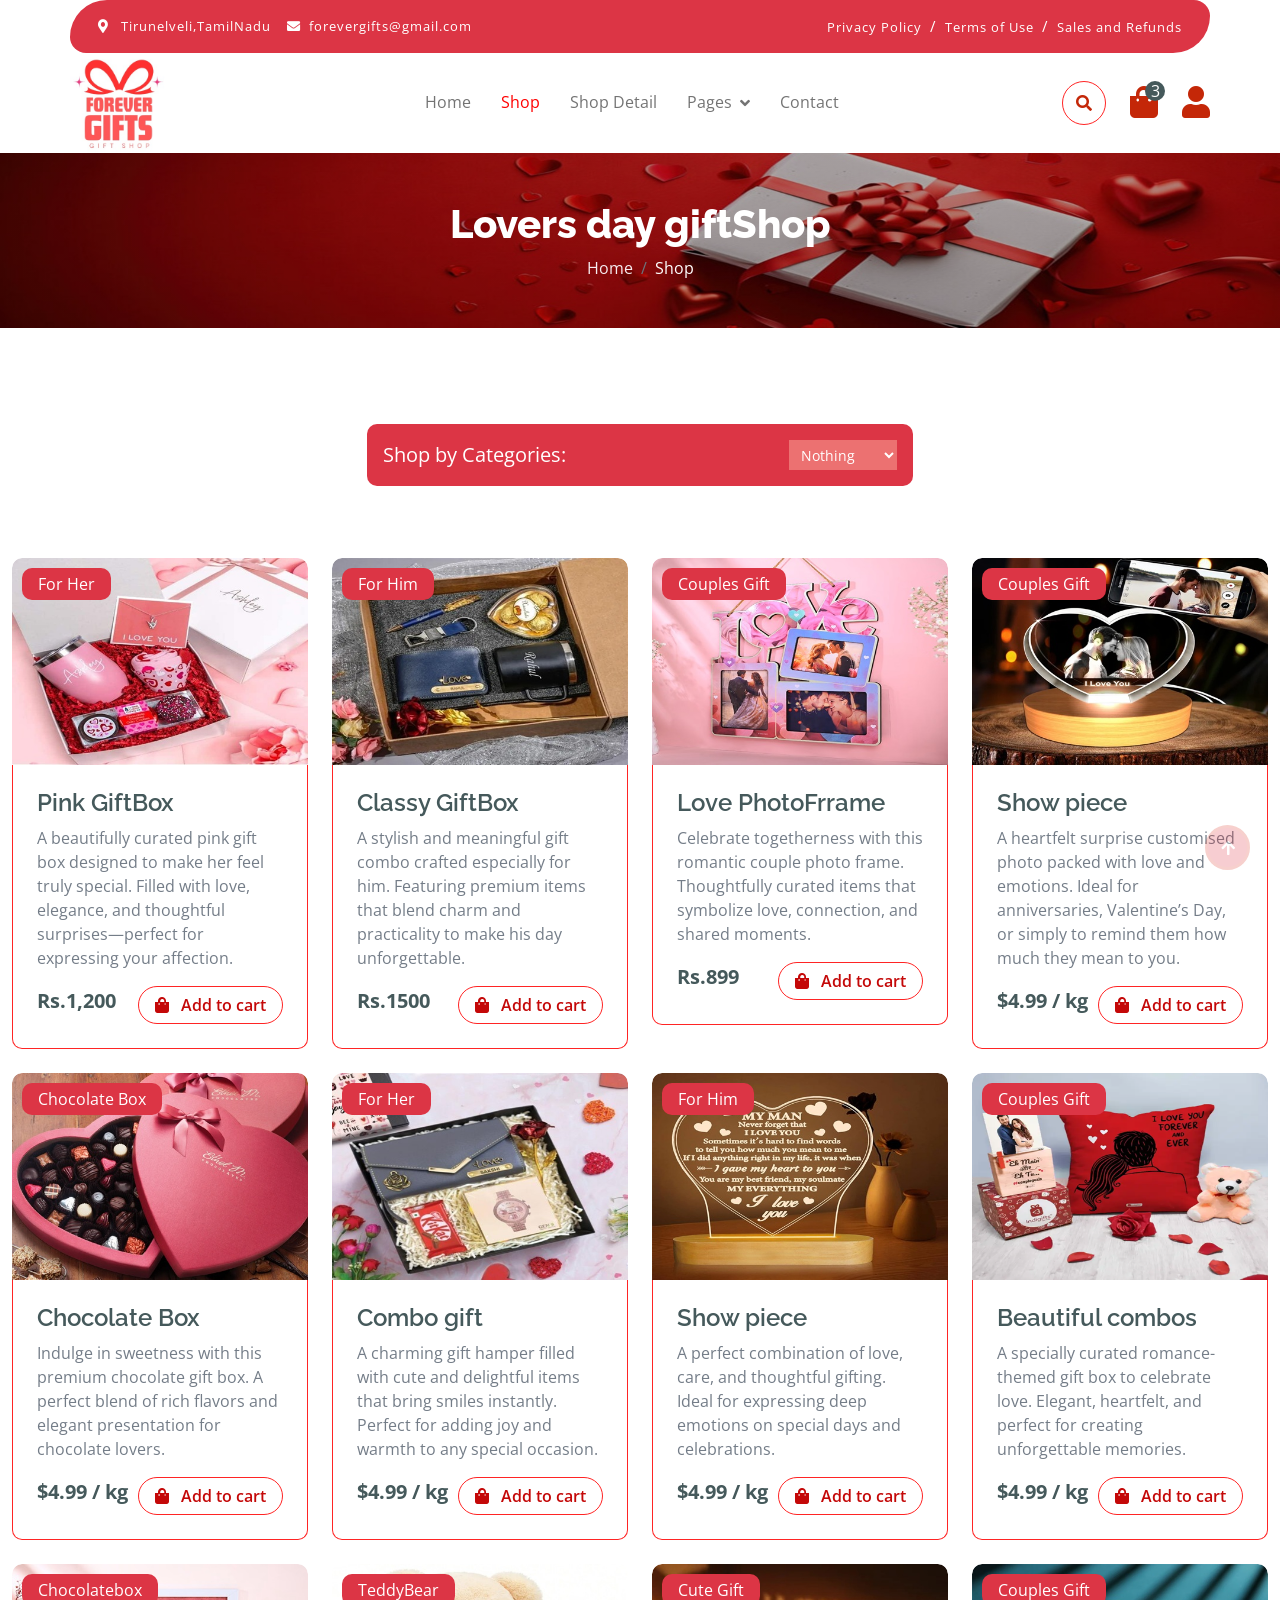
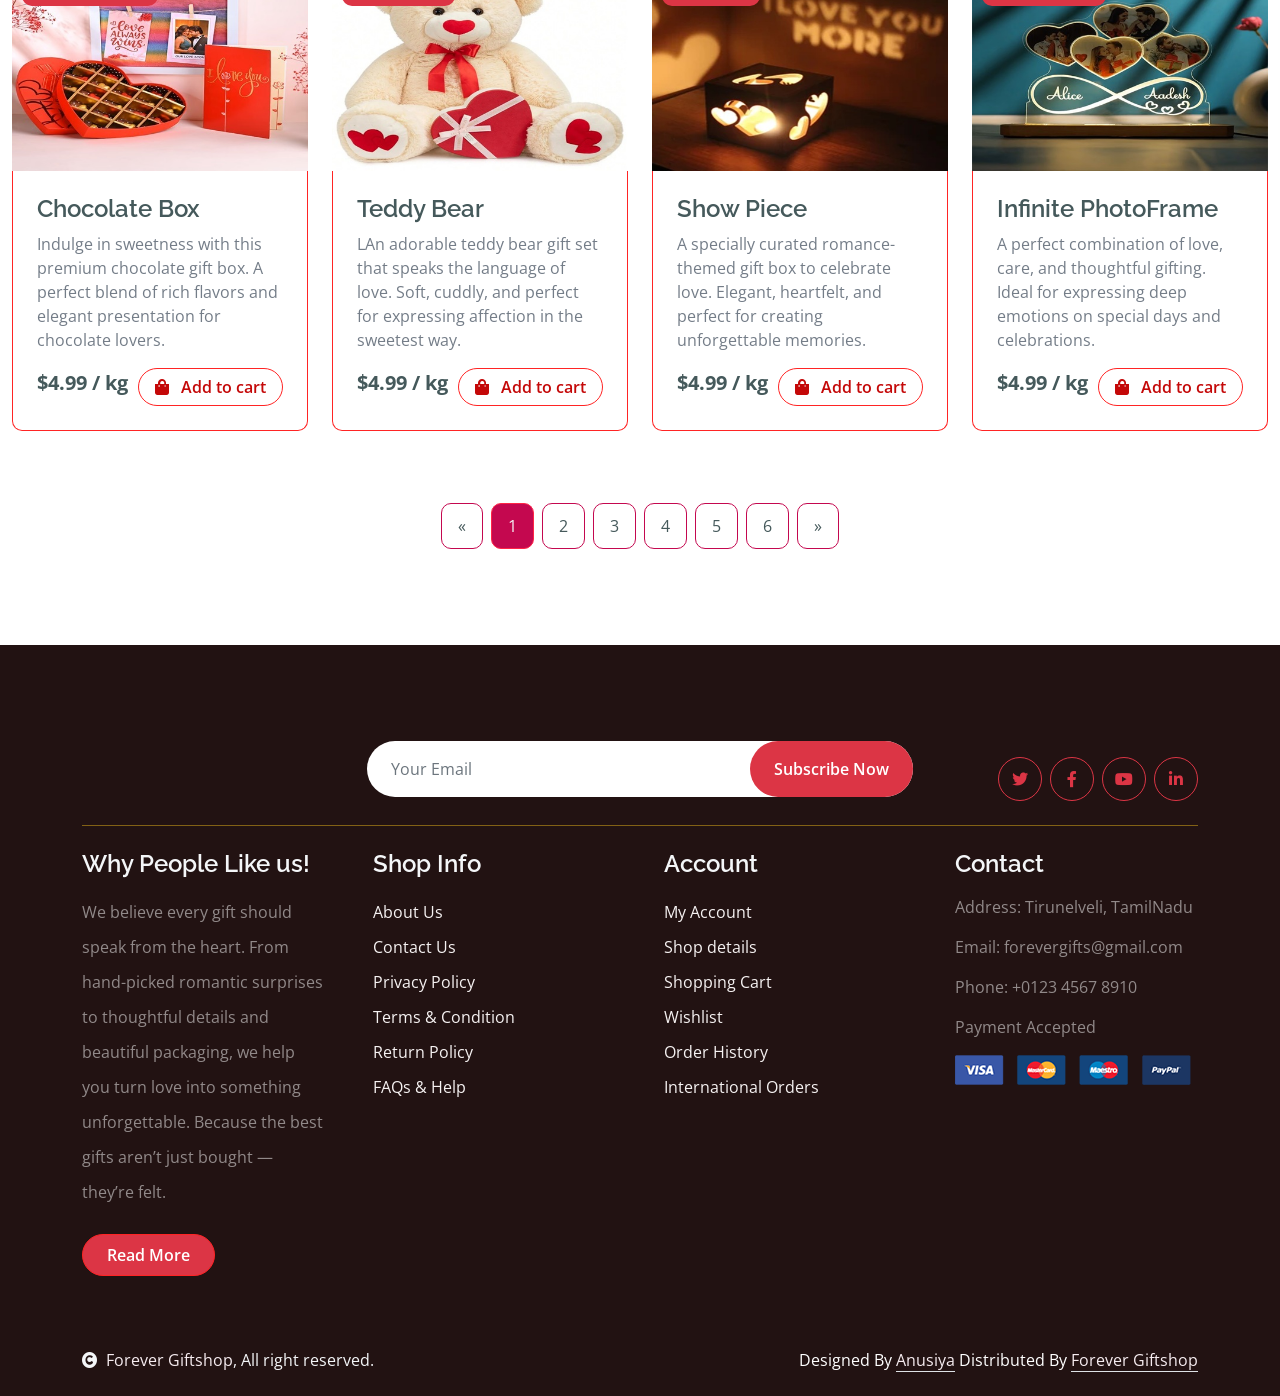
<file: shop.html>
<!DOCTYPE html>
<html lang="en">

    <head>
        <meta charset="utf-8">
        <title>Forever Gifts - for your special moments</title>
        <link rel="icon" type="image/png" href=".\img\logo.jpg">
        <meta content="width=device-width, initial-scale=1.0" name="viewport">
        <meta content="" name="keywords">
        <meta content="" name="description">

        <!-- Google Web Fonts -->
        <link rel="preconnect" href="https://fonts.googleapis.com">
        <link rel="preconnect" href="https://fonts.gstatic.com" crossorigin>
        <link href="https://fonts.googleapis.com/css2?family=Open+Sans:wght@400;600&family=Raleway:wght@600;800&display=swap" rel="stylesheet"> 

        <!-- Icon Font Stylesheet -->
        <link rel="stylesheet" href="https://use.fontawesome.com/releases/v5.15.4/css/all.css"/>
        <link href="https://cdn.jsdelivr.net/npm/bootstrap-icons@1.4.1/font/bootstrap-icons.css" rel="stylesheet">

        <!-- Libraries Stylesheet -->
        <link href="lib/lightbox/css/lightbox.min.css" rel="stylesheet">
        <link href="lib/owlcarousel/assets/owl.carousel.min.css" rel="stylesheet">


        <!-- Customized Bootstrap Stylesheet -->
        <link href="css/bootstrap.min.css" rel="stylesheet">

        <!-- Template Stylesheet -->
        <link href="css/style.css" rel="stylesheet">
    </head>

    <body>

        <!-- Spinner Start -->
        <div id="spinner" class="show w-100 vh-100 bg-white position-fixed translate-middle top-50 start-50  d-flex align-items-center justify-content-center">
            <div class="spinner-grow text-primary" role="status"></div>
        </div>
        <!-- Spinner End -->


        <!-- Navbar start -->
        <div class="container-fluid fixed-top">
            <div class="container topbar bg-danger d-none d-lg-block">
                <div class="d-flex justify-content-between">
                    <div class="top-info ps-2">
                        <small class="me-3"><i class="fas fa-map-marker-alt me-2 text-white"></i> <a href="#" class="text-white">Tirunelveli,TamilNadu</a></small>
                        <small class="me-3"><i class="fas fa-envelope me-2 text-white"></i><a href="#" class="text-white">forevergifts@gmail.com</a></small>
                    </div>
                    <div class="top-link pe-2">
                        <a href="#" class="text-white"><small class="text-white mx-2">Privacy Policy</small>/</a>
                        <a href="#" class="text-white"><small class="text-white mx-2">Terms of Use</small>/</a>
                        <a href="#" class="text-white"><small class="text-white ms-2">Sales and Refunds</small></a>
                    </div>
                </div>
            </div>
            <div class="container px-0">
                <nav class="navbar navbar-light bg-white navbar-expand-xl">
                    <a href="index.html" class="navbar-brand">
                        <img class="logo" src=".\img\logo.jpg" style="width: 100px; height: 100px;">
                        <!-- <h1 class="text-primary display-6">Fruitables</h1></a> -->
                    <button class="navbar-toggler py-2 px-3" type="button" data-bs-toggle="collapse" data-bs-target="#navbarCollapse">
                        <span class="fa fa-bars text-primary"></span>
                    </button>
                    <div class="collapse navbar-collapse bg-white" id="navbarCollapse">
                        <div class="navbar-nav mx-auto">
                            <a href="index.html" class="nav-item nav-link">Home</a>
                            <a href="shop.html" class="nav-item nav-link active">Shop</a>
                          <a href="shop-detail.html" class="nav-item nav-link">Shop Detail</a>
                            <div class="nav-item dropdown">
                                <a href="#" class="nav-link dropdown-toggle" data-bs-toggle="dropdown">Pages</a>
                                <div class="dropdown-menu m-0 bg-secondary rounded-0">
                                    <a href="cart.html" class="dropdown-item">Cart</a>
                                    <a href="checkout.html" class="dropdown-item">Checkout</a>
                                    <!-- <a href="testimonial.html" class="dropdown-item">Testimonial</a> -->
                                    <!-- <a href="404.html" class="dropdown-item">404 Page</a> -->
                                </div>
                            </div>
                            <a href="contact.html" class="nav-item nav-link">Contact</a>
                        </div>
                        <div class="d-flex m-3 me-0">
                            <button class="btn-search btn border border-secondary btn-md-square rounded-circle bg-white me-4" data-bs-toggle="modal" data-bs-target="#searchModal"><i class="fas fa-search text-primary" style="color: #c42708 !important;"></i></button>
                            <a href="#" class="position-relative me-4 my-auto">
                                <i class="fa fa-shopping-bag fa-2x" style="color: #c42708;" ></i>
                                <span class="position-absolute bg-dark rounded-circle d-flex align-items-center justify-content-center text-white px-1" style="top: -5px; left: 15px; height: 20px; min-width: 20px;">3</span>
                            </a>
                            <a href="#" class="my-auto">
                                <i class="fas fa-user fa-2x" style="color: #c42708;" ></i>
                            </a>
                        </div>
                    </div>
                </nav>
            </div>
        </div>
        <!-- Navbar End -->


        <!-- Modal Search Start -->
        <div class="modal fade" id="searchModal" tabindex="-1" aria-labelledby="exampleModalLabel" aria-hidden="true">
            <div class="modal-dialog modal-fullscreen">
                <div class="modal-content rounded-0">
                    <div class="modal-header">
                        <h5 class="modal-title" id="exampleModalLabel">Search by keyword</h5>
                        <button type="button" class="btn-close" data-bs-dismiss="modal" aria-label="Close"></button>
                    </div>
                    <div class="modal-body d-flex align-items-center">
                        <div class="input-group w-75 mx-auto d-flex">
                            <input type="search" class="form-control p-3" placeholder="search gifts for your loved ones" aria-describedby="search-icon-1">
                            <span id="search-icon-1" class="input-group-text p-3"><i class="fa fa-search"></i></span>
                        </div>
                    </div>
                </div>
            </div>
        </div>
        <!-- Modal Search End -->


        <!-- Single Page Header start -->
        <div class="container-fluid page-header py-5">
            <h1 class="text-center text-white display-6">Lovers day giftShop</h1>
            <ol class="breadcrumb justify-content-center mb-0">
                <li class="breadcrumb-item"><a class="home" href="index.html">Home</a></li>
                <!-- <li class="breadcrumb-item"><a href="#">Pages</a></li> -->
                <li class="breadcrumb-item active text-white">Shop</li>
            </ol>
        </div>
        <!-- Single Page Header End -->


        
        <div class="container-fluid fruite py-5">
            <div class="container py-5">
               <!-- <h1 class="mb-4">Fresh fruits shop</h1>
                <div class="row g-4">
                    <div class="col-lg-12">
                        <div class="row g-4">
                            <div class="col-xl-3">
                                <div class="input-group w-100 mx-auto d-flex">
                                    <input type="search" class="form-control p-3" placeholder="keywords" aria-describedby="search-icon-1">
                                    <span id="search-icon-1" class="input-group-text p-3"><i class="fa fa-search"></i></span>
                                </div>
                            </div>-->
                            <div class="row justify-content-center">
                            <div class="col-xl-6">
                                <div class="bg-danger text-white ps-3 py-3 rounded d-flex justify-content-between mb-4" style="font-size: 20px ;">
                                    <label for="fruits">Shop by Categories:</label>
                                    <select id="fruits" name="fruitlist" class="border-0 form-select-sm  me-3" form="fruitform" style="background-color: rgb(236, 113, 113); color: white;">
                                        <option value="volvo">Nothing</option>
                                        <option value="saab">For Her</option>
                                        <option value="opel">For Him</option>
                                        <option value="audi">Couples gift</option>
                                        <option value="opel">Cute gifts</option>
                                        <option value="opel">Chocolates</option>
                                    </select>
                                </div>
                                </div>
                            </div>
                        </div>
                       <!-- <div class="row g-4">
                            <div class="col-lg-3">
                                <div class="row g-4">
                                    <div class="col-lg-12">
                                        <div class="mb-3">
                                            <h4>Categories</h4>
                                            <ul class="list-unstyled fruite-categorie">
                                                <li>
                                                    <div class="d-flex justify-content-between fruite-name">
                                                        <a href="#"><i class="fas fa-apple-alt me-2"></i>Apples</a>
                                                        <span>(3)</span>
                                                    </div>
                                                </li>
                                                <li>
                                                    <div class="d-flex justify-content-between fruite-name">
                                                        <a href="#"><i class="fas fa-apple-alt me-2"></i>Oranges</a>
                                                        <span>(5)</span>
                                                    </div>
                                                </li>
                                                <li>
                                                    <div class="d-flex justify-content-between fruite-name">
                                                        <a href="#"><i class="fas fa-apple-alt me-2"></i>Strawbery</a>
                                                        <span>(2)</span>
                                                    </div>
                                                </li>
                                                <li>
                                                    <div class="d-flex justify-content-between fruite-name">
                                                        <a href="#"><i class="fas fa-apple-alt me-2"></i>Banana</a>
                                                        <span>(8)</span>
                                                    </div>
                                                </li>
                                                <li>
                                                    <div class="d-flex justify-content-between fruite-name">
                                                        <a href="#"><i class="fas fa-apple-alt me-2"></i>Pumpkin</a>
                                                        <span>(5)</span>
                                                    </div>
                                                </li>
                                            </ul>
                                        </div>
                                    </div>
                                    <div class="col-lg-12">
                                        <div class="mb-3">
                                            <h4 class="mb-2">Price</h4>
                                            <input type="range" class="form-range w-100" id="rangeInput" name="rangeInput" min="0" max="500" value="0" oninput="amount.value=rangeInput.value">
                                            <output id="amount" name="amount" min-velue="0" max-value="500" for="rangeInput">0</output>
                                        </div>
                                    </div>
                                    <div class="col-lg-12">
                                        <div class="mb-3">
                                            <h4>Additional</h4>
                                            <div class="mb-2">
                                                <input type="radio" class="me-2" id="Categories-1" name="Categories-1" value="Beverages">
                                                <label for="Categories-1"> Organic</label>
                                            </div>
                                            <div class="mb-2">
                                                <input type="radio" class="me-2" id="Categories-2" name="Categories-1" value="Beverages">
                                                <label for="Categories-2"> Fresh</label>
                                            </div>
                                            <div class="mb-2">
                                                <input type="radio" class="me-2" id="Categories-3" name="Categories-1" value="Beverages">
                                                <label for="Categories-3"> Sales</label>
                                            </div>
                                            <div class="mb-2">
                                                <input type="radio" class="me-2" id="Categories-4" name="Categories-1" value="Beverages">
                                                <label for="Categories-4"> Discount</label>
                                            </div>
                                            <div class="mb-2">
                                                <input type="radio" class="me-2" id="Categories-5" name="Categories-1" value="Beverages">
                                                <label for="Categories-5"> Expired</label>
                                            </div>
                                        </div>
                                     </div> 
                                    <div class="col-lg-12">
                                        <h4 class="mb-3">Featured products</h4>
                                        <div class="d-flex align-items-center justify-content-start">
                                            <div class="rounded me-4" style="width: 100px; height: 100px;">
                                                <img src="img/featur-1.jpg" class="img-fluid rounded" alt="">
                                            </div>
                                            <div>
                                                <h6 class="mb-2">Big Banana</h6>
                                                <div class="d-flex mb-2">
                                                    <i class="fa fa-star text-secondary"></i>
                                                    <i class="fa fa-star text-secondary"></i>
                                                    <i class="fa fa-star text-secondary"></i>
                                                    <i class="fa fa-star text-secondary"></i>
                                                    <i class="fa fa-star"></i>
                                                </div>
                                                <div class="d-flex mb-2">
                                                    <h5 class="fw-bold me-2">2.99 $</h5>
                                                    <h5 class="text-danger text-decoration-line-through">4.11 $</h5>
                                                </div>
                                            </div>
                                        </div>
                                        <div class="d-flex align-items-center justify-content-start">
                                            <div class="rounded me-4" style="width: 100px; height: 100px;">
                                                <img src="img/featur-2.jpg" class="img-fluid rounded" alt="">
                                            </div>
                                            <div>
                                                <h6 class="mb-2">Big Banana</h6>
                                                <div class="d-flex mb-2">
                                                    <i class="fa fa-star text-secondary"></i>
                                                    <i class="fa fa-star text-secondary"></i>
                                                    <i class="fa fa-star text-secondary"></i>
                                                    <i class="fa fa-star text-secondary"></i>
                                                    <i class="fa fa-star"></i>
                                                </div>
                                                <div class="d-flex mb-2">
                                                    <h5 class="fw-bold me-2">2.99 $</h5>
                                                    <h5 class="text-danger text-decoration-line-through">4.11 $</h5>
                                                </div>
                                            </div>
                                        </div>
                                        <div class="d-flex align-items-center justify-content-start">
                                            <div class="rounded me-4" style="width: 100px; height: 100px;">
                                                <img src="img/featur-3.jpg" class="img-fluid rounded" alt="">
                                            </div>
                                            <div>
                                                <h6 class="mb-2">Big Banana</h6>
                                                <div class="d-flex mb-2">
                                                    <i class="fa fa-star text-secondary"></i>
                                                    <i class="fa fa-star text-secondary"></i>
                                                    <i class="fa fa-star text-secondary"></i>
                                                    <i class="fa fa-star text-secondary"></i>
                                                    <i class="fa fa-star"></i>
                                                </div>
                                                <div class="d-flex mb-2">
                                                    <h5 class="fw-bold me-2">2.99 $</h5>
                                                    <h5 class="text-danger text-decoration-line-through">4.11 $</h5>
                                                </div>
                                            </div>
                                        </div>
                                        <div class="d-flex justify-content-center my-4">
                                            <a href="#" class="btn border border-secondary px-4 py-3 rounded-pill text-primary w-100">Vew More</a>
                                        </div>
                                    </div>
                                    <div class="col-lg-12">
                                        <div class="position-relative">
                                            <img src="img/banner-fruits.jpg" class="img-fluid w-100 rounded" alt="">
                                            <div class="position-absolute" style="top: 50%; right: 10px; transform: translateY(-50%);">
                                                <h3 class="text-secondary fw-bold">Fresh <br> Fruits <br> Banner</h3>
                                            </div>
                                        </div>
                                    </div>
                                </div>
                            </div>-->
                            <div class="col-lg-12">
                                <div class="row g-4 justify-content-center">
                                    <div class="col-md-6 col-lg-6 col-xl-3">
                                        <div class="rounded position-relative fruite-item">
                                            <div class="fruite-img">
                                                <img src=".\img\gift13.jpg" class="img-fluid w-100 rounded-top" alt="">
                                            </div>
                                            <div class="text-white bg-danger px-3 py-1 rounded position-absolute" style="top: 10px; left: 10px;">For Her</div>
                                            <div class="p-4 border border-secondary border-top-0 rounded-bottom">
                                                <h4>Pink GiftBox</h4>
                                                <p>A beautifully curated pink gift box designed to make her feel truly special. Filled with love, elegance, and thoughtful surprises—perfect for expressing your affection.</p>
                                                <div class="d-flex justify-content-between flex-lg-wrap">
                                                    <p class="text-dark fs-5 fw-bold mb-0">Rs.1,200</p>
                                                    <a href="cart.html" class="btn border border-secondary rounded-pill px-3 text-primary"><i class="fa fa-shopping-bag me-2 text-primary"></i> Add to cart</a>
                                                </div>
                                            </div>
                                        </div>
                                    </div>
                                    <div class="col-md-6 col-lg-6 col-xl-3">
                                        <div class="rounded position-relative fruite-item">
                                            <div class="fruite-img">
                                                <img src=".\img\gift16.jpg" class="img-fluid w-100 rounded-top" alt="">
                                            </div>
                                            <div class="text-white bg-danger px-3 py-1 rounded position-absolute" style="top: 10px; left: 10px;">For Him</div>
                                            <div class="p-4 border border-secondary border-top-0 rounded-bottom">
                                                <h4>Classy GiftBox</h4>
                                                <p>A stylish and meaningful gift combo crafted especially for him. Featuring premium items that blend charm and practicality to make his day unforgettable.</p>
                                                <div class="d-flex justify-content-between flex-lg-wrap">
                                                    <p class="text-dark fs-5 fw-bold mb-0">Rs.1500</p>
                                                    <a href="cart.html" class="btn border border-secondary rounded-pill px-3 text-primary"><i class="fa fa-shopping-bag me-2 text-primary"></i> Add to cart</a>
                                                </div>
                                            </div>
                                        </div>
                                    </div>
                                    <div class="col-md-6 col-lg-6 col-xl-3">
                                        <div class="rounded position-relative fruite-item">
                                            <div class="fruite-img">
                                                <img src=".\img\gift9.jpg" class="img-fluid w-100 rounded-top" alt="">
                                            </div>
                                            <div class="text-white bg-danger px-3 py-1 rounded position-absolute" style="top: 10px; left: 10px;">Couples Gift</div>
                                            <div class="p-4 border border-secondary border-top-0 rounded-bottom">
                                                <h4>Love PhotoFrrame</h4>
                                                <p>Celebrate togetherness with this romantic couple photo frame. Thoughtfully curated items that symbolize love, connection, and shared moments.</p>
                                                <div class="d-flex justify-content-between flex-lg-wrap">
                                                    <p class="text-dark fs-5 fw-bold mb-0">Rs.899</p>
                                                    <a href="cart.html" class="btn border border-secondary rounded-pill px-3 text-primary"><i class="fa fa-shopping-bag me-2 text-primary"></i> Add to cart</a>
                                                </div>
                                            </div>
                                        </div>
                                    </div>
                                    <div class="col-md-6 col-lg-6 col-xl-3">
                                        <div class="rounded position-relative fruite-item">
                                            <div class="fruite-img">
                                                <img src=".\img\gift7.jpg" class="img-fluid w-100 rounded-top" alt="">
                                            </div>
                                            <div class="text-white bg-danger px-3 py-1 rounded position-absolute" style="top: 10px; left: 10px;">Couples Gift</div>
                                            <div class="p-4 border border-secondary border-top-0 rounded-bottom">
                                                <h4>Show piece</h4>
                                                <p>A heartfelt surprise customised photo packed with love and emotions. Ideal for anniversaries, Valentine’s Day, or simply to remind them how much they mean to you.</p>
                                                <div class="d-flex justify-content-between flex-lg-wrap">
                                                    <p class="text-dark fs-5 fw-bold mb-0">$4.99 / kg</p>
                                                    <a href="cart.html" class="btn border border-secondary rounded-pill px-3 text-primary"><i class="fa fa-shopping-bag me-2 text-primary"></i> Add to cart</a>
                                                </div>
                                            </div>
                                        </div>
                                    </div>
                                    <div class="col-md-6 col-lg-6 col-xl-3">
                                        <div class="rounded position-relative fruite-item">
                                            <div class="fruite-img">
                                                <img src=".\img\gift14.jpg" class="img-fluid w-100 rounded-top" alt="">
                                            </div>
                                            <div class="text-white bg-danger px-3 py-1 rounded position-absolute" style="top: 10px; left: 10px;">Chocolate Box</div>
                                            <div class="p-4 border border-secondary border-top-0 rounded-bottom">
                                                <h4>Chocolate Box</h4>
                                                <p>Indulge in sweetness with this premium chocolate gift box. A perfect blend of rich flavors and elegant presentation for chocolate lovers.</p>
                                                <div class="d-flex justify-content-between flex-lg-wrap">
                                                    <p class="text-dark fs-5 fw-bold mb-0">$4.99 / kg</p>
                                                    <a href="cart.html" class="btn border border-secondary rounded-pill px-3 text-primary"><i class="fa fa-shopping-bag me-2 text-primary"></i> Add to cart</a>
                                                </div>
                                            </div>
                                        </div>
                                    </div>
                                    <div class="col-md-6 col-lg-6 col-xl-3">
                                        <div class="rounded position-relative fruite-item">
                                            <div class="fruite-img">
                                                <img src=".\img\gift18.jpg" class="img-fluid w-100 rounded-top" alt="">
                                            </div>
                                            <div class="text-white bg-danger px-3 py-1 rounded position-absolute" style="top: 10px; left: 10px;">For Her</div>
                                            <div class="p-4 border border-secondary border-top-0 rounded-bottom">
                                                <h4>Combo gift</h4>
                                                <p>A charming gift hamper filled with cute and delightful items that bring smiles instantly. Perfect for adding joy and warmth to any special occasion.</p>
                                                <div class="d-flex justify-content-between flex-lg-wrap">
                                                    <p class="text-dark fs-5 fw-bold mb-0">$4.99 / kg</p>
                                                    <a href="cart.html" class="btn border border-secondary rounded-pill px-3 text-primary"><i class="fa fa-shopping-bag me-2 text-primary"></i> Add to cart</a>
                                                </div>
                                            </div>
                                        </div>
                                    </div>
                                    <div class="col-md-6 col-lg-6 col-xl-3">
                                        <div class="rounded position-relative fruite-item">
                                            <div class="fruite-img">
                                                <img src=".\img\gift21.jpg" class="img-fluid w-100 rounded-top" alt="">
                                            </div>
                                            <div class="text-white bg-danger px-3 py-1 rounded position-absolute" style="top: 10px; left: 10px;">For Him</div>
                                            <div class="p-4 border border-secondary border-top-0 rounded-bottom">
                                                <h4>Show piece</h4>
                                                <p>A perfect combination of love, care, and thoughtful gifting. Ideal for expressing deep emotions on special days and celebrations.</p>
                                                <div class="d-flex justify-content-between flex-lg-wrap">
                                                    <p class="text-dark fs-5 fw-bold mb-0">$4.99 / kg</p>
                                                    <a href="cart.html" class="btn border border-secondary rounded-pill px-3 text-primary"><i class="fa fa-shopping-bag me-2 text-primary"></i> Add to cart</a>
                                                </div>
                                            </div>
                                        </div>
                                    </div>
                                    <div class="col-md-6 col-lg-6 col-xl-3">
                                        <div class="rounded position-relative fruite-item">
                                            <div class="fruite-img">
                                                <img src=".\img\gift20.png" class="img-fluid w-100 rounded-top" alt="">
                                            </div>
                                            <div class="text-white bg-danger px-3 py-1 rounded position-absolute" style="top: 10px; left: 10px;">Couples Gift</div>
                                            <div class="p-4 border border-secondary border-top-0 rounded-bottom">
                                                <h4>Beautiful combos</h4>
                                                <p>A specially curated romance-themed gift box to celebrate love. Elegant, heartfelt, and perfect for creating unforgettable memories.</p>
                                                <div class="d-flex justify-content-between flex-lg-wrap">
                                                    <p class="text-dark fs-5 fw-bold mb-0">$4.99 / kg</p>
                                                    <a href="cart.html" class="btn border border-secondary rounded-pill px-3 text-primary"><i class="fa fa-shopping-bag me-2 text-primary"></i> Add to cart</a>
                                                </div>
                                            </div>
                                        </div>
                                    </div>
                                    <div class="col-md-6 col-lg-6 col-xl-3">
                                        <div class="rounded position-relative fruite-item">
                                            <div class="fruite-img">
                                                <img src=".\img\gift19.jpg" class="img-fluid w-100 rounded-top" alt="">
                                            </div>
                                            <div class="text-white bg-danger px-3 py-1 rounded position-absolute" style="top: 10px; left: 10px;">Chocolatebox</div>
                                            <div class="p-4 border border-secondary border-top-0 rounded-bottom">
                                                <h4>Chocolate Box</h4>
                                                <p>Indulge in sweetness with this premium chocolate gift box. A perfect blend of rich flavors and elegant presentation for chocolate lovers.</p>
                                                <div class="d-flex justify-content-between flex-lg-wrap">
                                                    <p class="text-dark fs-5 fw-bold mb-0">$4.99 / kg</p>
                                                    <a href="cart.html" class="btn border border-secondary rounded-pill px-3 text-primary"><i class="fa fa-shopping-bag me-2 text-primary"></i> Add to cart</a>
                                                </div>
                                            </div>
                                        </div>
                                    </div>
                                     <div class="col-md-6 col-lg-6 col-xl-3">
                                        <div class="rounded position-relative fruite-item">
                                            <div class="fruite-img">
                                                <img src=".\img\gift3.jpg" class="img-fluid w-100 rounded-top" alt="">
                                            </div>
                                            <div class="text-white bg-danger px-3 py-1 rounded position-absolute" style="top: 10px; left: 10px;">TeddyBear</div>
                                            <div class="p-4 border border-secondary border-top-0 rounded-bottom">
                                                <h4>Teddy Bear</h4>
                                                <p>LAn adorable teddy bear gift set that speaks the language of love. Soft, cuddly, and perfect for expressing affection in the sweetest way.</p>
                                                <div class="d-flex justify-content-between flex-lg-wrap">
                                                    <p class="text-dark fs-5 fw-bold mb-0">$4.99 / kg</p>
                                                    <a href="cart.html" class="btn border border-secondary rounded-pill px-3 text-primary"><i class="fa fa-shopping-bag me-2 text-primary"></i> Add to cart</a>
                                                </div>
                                            </div>
                                        </div>
                                    </div>
                                     <div class="col-md-6 col-lg-6 col-xl-3">
                                        <div class="rounded position-relative fruite-item">
                                            <div class="fruite-img">
                                                <img src=".\img\gift17.jpg" class="img-fluid w-100 rounded-top" alt="">
                                            </div>
                                            <div class="text-white bg-danger px-3 py-1 rounded position-absolute" style="top: 10px; left: 10px;">Cute Gift</div>
                                            <div class="p-4 border border-secondary border-top-0 rounded-bottom">
                                                <h4>Show Piece</h4>
                                                <p>A specially curated romance-themed gift box to celebrate love. Elegant, heartfelt, and perfect for creating unforgettable memories.</p>
                                                <div class="d-flex justify-content-between flex-lg-wrap">
                                                    <p class="text-dark fs-5 fw-bold mb-0">$4.99 / kg</p>
                                                    <a href="cart.html" class="btn border border-secondary rounded-pill px-3 text-primary"><i class="fa fa-shopping-bag me-2 text-primary"></i> Add to cart</a>
                                                </div>
                                            </div>
                                        </div>
                                    </div>
                                     <div class="col-md-6 col-lg-6 col-xl-3">
                                        <div class="rounded position-relative fruite-item">
                                            <div class="fruite-img">
                                                <img src=".\img\gift4.jpg" class="img-fluid w-100 rounded-top" alt="">
                                            </div>
                                            <div class="text-white bg-danger px-3 py-1 rounded position-absolute" style="top: 10px; left: 10px;">Couples Gift</div>
                                            <div class="p-4 border border-secondary border-top-0 rounded-bottom">
                                                <h4>Infinite PhotoFrame</h4>
                                                <p>A perfect combination of love, care, and thoughtful gifting. Ideal for expressing deep emotions on special days and celebrations.</p>
                                                <div class="d-flex justify-content-between flex-lg-wrap">
                                                    <p class="text-dark fs-5 fw-bold mb-0">$4.99 / kg</p>
                                                    <a href="cart.html" class="btn border border-secondary rounded-pill px-3 text-primary"><i class="fa fa-shopping-bag me-2 text-primary"></i> Add to cart</a>
                                                </div>
                                            </div>
                                        </div>
                                    </div>
                                    <div class="col-12">
                                        <div class="pagination d-flex justify-content-center mt-5">
                                            <a href="#" class="rounded">&laquo;</a>
                                            <a href="#" class="active rounded">1</a>
                                            <a href="#" class="rounded">2</a>
                                            <a href="#" class="rounded">3</a>
                                            <a href="#" class="rounded">4</a>
                                            <a href="#" class="rounded">5</a>
                                            <a href="#" class="rounded">6</a>
                                            <a href="#" class="rounded">&raquo;</a>
                                        </div>
                                    </div>
                                </div>
                            </div>
                        </div>
                    </div>
                </div>
            </div>
        </div>
        <!-- Fruits Shop End-->


        <!-- Footer Start -->
        <div class="container-fluid  text-white-50 footer pt-5 mt-5" style="background-color: rgb(34, 18, 18);">
            <div class="container py-5">
                <div class="pb-4 mb-4" style="border-bottom: 1px solid rgba(226, 175, 24, 0.5) ;">
                    <div class="row g-4">
                        <div class="col-lg-3">
                            <a href="#">
                                <!-- <h1 class="text-primary mb-0">Fruitables</h1> -->
                                <!-- <p class="text-secondary mb-0">Fresh products</p> -->
                            </a>
                        </div>
                        <div class="col-lg-6">
                            <div class="position-relative mx-auto">
                                <input class="form-control border-0 w-100 py-3 px-4 rounded-pill" type="number" placeholder="Your Email">
                                <button type="submit" class="btn btn-danger border-0 border-secondary py-3 px-4 position-absolute rounded-pill text-white" style="top: 0; right: 0;">Subscribe Now</button>
                            </div>
                        </div>
                        <div class="col-lg-3">
                            <div class="d-flex justify-content-end pt-3">
                                <a class="btn  btn-outline-danger me-2 btn-md-square rounded-circle" href=""><i class="fab fa-twitter"></i></a>
                                <a class="btn btn-outline-danger me-2 btn-md-square rounded-circle" href=""><i class="fab fa-facebook-f"></i></a>
                                <a class="btn btn-outline-danger me-2 btn-md-square rounded-circle" href=""><i class="fab fa-youtube"></i></a>
                                <a class="btn btn-outline-danger btn-md-square rounded-circle" href=""><i class="fab fa-linkedin-in"></i></a>
                            </div>
                        </div>
                    </div>
                </div>
                <div class="row g-5">
                    <div class="col-lg-3 col-md-6">
                        <div class="footer-item">
                            <h4 class="text-light mb-3">Why People Like us!</h4>
                            <p class="mb-4">We believe every gift should speak from the heart. From hand-picked romantic surprises to thoughtful details and beautiful packaging, we help you turn love into something unforgettable.
                                 Because the best gifts aren’t just bought — they’re felt.</p>
                            <a href="" class="btn border-secondary bg-danger py-2 px-4 rounded-pill text-white">Read More</a>
                        </div>
                    </div>
                    <div class="col-lg-3 col-md-6">
                        <div class="d-flex flex-column text-start footer-item">
                            <h4 class="text-light mb-3">Shop Info</h4>
                            <a class="btn-link" href="">About Us</a>
                            <a class="btn-link" href="">Contact Us</a>
                            <a class="btn-link" href="">Privacy Policy</a>
                            <a class="btn-link" href="">Terms & Condition</a>
                            <a class="btn-link" href="">Return Policy</a>
                            <a class="btn-link" href="">FAQs & Help</a>
                        </div>
                    </div>
                    <div class="col-lg-3 col-md-6">
                        <div class="d-flex flex-column text-start footer-item">
                            <h4 class="text-light mb-3">Account</h4>
                            <a class="btn-link" href="">My Account</a>
                            <a class="btn-link" href="">Shop details</a>
                            <a class="btn-link" href="">Shopping Cart</a>
                            <a class="btn-link" href="">Wishlist</a>
                            <a class="btn-link" href="">Order History</a>
                            <a class="btn-link" href="">International Orders</a>
                        </div>
                    </div>
                    <div class="col-lg-3 col-md-6">
                        <div class="footer-item">
                            <h4 class="text-light mb-3">Contact</h4>
                            <p>Address: Tirunelveli, TamilNadu</p>
                            <p>Email: forevergifts@gmail.com</p>
                            <p>Phone: +0123 4567 8910</p>
                            <p>Payment Accepted</p>
                            <img src="img/payment.png" class="img-fluid" alt="">
                        </div>
                    </div>
                </div>
            </div>
        </div>
        <!-- Footer End -->

        <!-- Copyright Start -->
        <div class="container-fluid copyright  py-4" style="background-color: rgb(34, 18, 18);">
            <div class="container">
                <div class="row">
                    <div class="col-md-6 text-center text-md-start mb-3 mb-md-0">
                        <span class="text-light"><a href="#"><i class="fas fa-copyright text-light me-2"></i>Forever Giftshop</a>, All right reserved.</span>
                    </div>
                    <div class="col-md-6 my-auto text-center text-md-end text-white">
                        <!--/*** This template is free as long as you keep the below author’s credit link/attribution link/backlink. ***/-->
                        <!--/*** If you'd like to use the template without the below author’s credit link/attribution link/backlink, ***/-->
                        <!--/*** you can purchase the Credit Removal License from "https://htmlcodex.com/credit-removal". ***/-->
                       Designed By <a class="border-bottom" href="#">Anusiya</a> Distributed By <a class="border-bottom" href="#">Forever Giftshop</a>
                    </div>
                </div>
            </div>
        </div>
        <!-- Copyright End -->



        <!-- Back to Top -->
        <a href="#" class="btn btn-danger border-3 border-danger rounded-circle back-to-top"><i class="fa fa-arrow-up"></i></a>   

        
    <!-- JavaScript Libraries -->
    <script src="https://ajax.googleapis.com/ajax/libs/jquery/3.6.4/jquery.min.js"></script>
    <script src="https://cdn.jsdelivr.net/npm/bootstrap@5.0.0/dist/js/bootstrap.bundle.min.js"></script>
    <script src="lib/easing/easing.min.js"></script>
    <script src="lib/waypoints/waypoints.min.js"></script>
    <script src="lib/lightbox/js/lightbox.min.js"></script>
    <script src="lib/owlcarousel/owl.carousel.min.js"></script>

    <!-- Template Javascript -->
    <script src="js/main.js"></script>
    </body>

</html>
</file>
<file: css/style.css>
/*** Spinner Start ***/
#spinner {
    opacity: 0;
    visibility: hidden;
    transition: opacity .8s ease-out, visibility 0s linear .5s;
    z-index: 99999;
 }

 #spinner.show {
     transition: opacity .8s ease-out, visibility 0s linear .0s;
     visibility: visible;
     opacity: 1;
 }

 .back-to-top {
    position: fixed;
    right: 30px;
    bottom: 30px;
    display: flex;
    width: 45px;
    height: 45px;
    align-items: center;
    justify-content: center;
    transition: 0.5s;
    z-index: 99;
}
/*** Spinner End ***/


/*** Button Start ***/
.btn {
    font-weight: 600;
    transition: .5s;
}

.btn-square {
    width: 32px;
    height: 32px;
}

.btn-sm-square {
    width: 34px;
    height: 34px;
}

.btn-md-square {
    width: 44px;
    height: 44px;
}

.btn-lg-square {
    width: 56px;
    height: 56px;
}

.btn-square,
.btn-sm-square,
.btn-md-square,
.btn-lg-square {
    padding: 0;
    display: flex;
    align-items: center;
    justify-content: center;
    font-weight: normal;
}

.btn.border-secondary {
    transition: 0.5s;
}

.btn.border-secondary:hover {
    background: rgb(89, 9, 9) !important;
    color: var(--bs-white) !important;
}

/*** Topbar Start ***/
.fixed-top {
    transition: 0.5s;
    background: var(--bs-white); 
    border: 0;
}

.topbar {
    padding: 20px;
    border-radius: 230px 100px;
}

.topbar .top-info {
    font-size: 15px;
    line-height: 0;
    letter-spacing: 1px;
    display: flex;
    align-items: center;
}

.topbar .top-link {
    font-size: 15px;
    line-height: 0;
    letter-spacing: 1px;
    display: flex;
    align-items: center;
}

.topbar .top-link a {
    letter-spacing: 1px;
}

.topbar .top-link a small:hover {
    color: var(--bs-secondary) !important;
    transition: 0.5s;
}

.topbar .top-link a small:hover i {
    color: var(--bs-primary) !important;
}
/*** Topbar End ***/

/*** Navbar Start ***/
.navbar .navbar-nav .nav-link {
    padding: 10px 15px;
    font-size: 16px;
    transition: .5s;
}

.navbar {
    height: 100px;
    border-bottom: 1px solid rgba(255, 255, 255, .1);
}

.navbar .navbar-nav .nav-link:hover,
.navbar .navbar-nav .nav-link.active,
.fixed-top.bg-white .navbar .navbar-nav .nav-link:hover,
.fixed-top.bg-white .navbar .navbar-nav .nav-link.active {
    color:red;
}

.navbar .dropdown-toggle::after {
    border: none;
    content: "\f107";
    font-family: "Font Awesome 5 Free";
    font-weight: 700;
    vertical-align: middle;
    margin-left: 8px;
}

@media (min-width: 1200px) {
    .navbar .nav-item .dropdown-menu {
        display: block;
        visibility: hidden;
        top: 100%;
        transform: rotateX(-75deg);
        transform-origin: 0% 0%;
        border: 0;
        transition: .5s;
        opacity: 0;
    }
}

.dropdown .dropdown-menu a:hover {
    background:  rgb(195, 48, 48);
    color: white;
}

.navbar .nav-item:hover .dropdown-menu {
    transform: rotateX(0deg);
    visibility: visible;
    background: var(--bs-light) !important;
    border-radius: 10px !important;
    transition: .5s;
    opacity: 1;
}

#searchModal .modal-content {
    background: rgba(255, 255, 255, .8);
}
/*** Navbar End ***/

/*** Hero Header ***/
.hero-header {
    background: linear-gradient(rgba(79, 76, 76, 0.1), rgba(248, 223, 173, 0.1)), url(../img/homebanner.jpg);
    background-position: center center;
    background-repeat: no-repeat;
    background-size: cover;
}

.carousel-item {
    position: relative;
}

.carousel-item a {
    position: absolute;
    top: 50%;
    left: 50%;
    transform: translate(-50%, -50%);
    font-size: 25px;
    background:linear-gradient(rgb(222 226 230), #e65a67);
}

.carousel-control-next,
.carousel-control-prev {
    width: 48px;
    height: 48px;
    border-radius: 48px;
    border: 1px solid var(--bs-white);
    background: rgb(167, 59, 59);
    position: absolute;
    top: 50%;
    transform: translateY(-50%);
}

.carousel-control-next {
    margin-right: 20px;
}

.carousel-control-prev {
    margin-left: 20px;
}

.page-header {
    position: relative;
    background: linear-gradient(rgba(0, 0, 0, 0.3), rgba(0, 0, 0, 0.3)), url(../img/shop-banner.jpg);
    background-position: center center;
    background-repeat: no-repeat;
    background-size: cover;
}

@media (min-width: 992px) {
    .hero-header,
    .page-header {
        margin-top: 152px !important;
    }
}

@media (max-width: 992px) {
    .hero-header,
    .page-header {
        margin-top: 97px !important;
    }
}
/*** Hero Header end ***/


/*** featurs Start ***/
.featurs .featurs-item .featurs-icon {
    position: relative;
    width: 120px;
    height: 120px;
    background-color: red;
}

.featurs .featurs-item .featurs-icon::after {
    content: "";
    width: 35px;
    height: 35px;
    background: red;
    position: absolute;
    bottom: -10px;
    transform: translate(-50%);
    transform: rotate(45deg);
    background: red;
    
}
/*** featurs End ***/


/*** service Start ***/
.service .service-item .service-content {
    position: relative;
    width: 250px; 
    height: 130px; 
    top: -50%; 
    left: 50%; 
    transform: translate(-50%, -50%);
}

/*** service End ***/


/*** Fruits Start ***/
.fruite .tab-class .nav-item a.active {
    background: rgb(255, 0, 0) !important;
}

.fruite .tab-class .nav-item a.active span {
    color: white !important; 
}

.fruite .fruite-categorie .fruite-name {
    line-height: 40px;
}

.fruite .fruite-categorie .fruite-name a {
    transition: 0.5s;
}

.fruite .fruite-categorie .fruite-name a:hover {
    color: rgba(199, 14, 14, 0.27);
}

.fruite .fruite-item {
    height: 100%;
    transition: 0.5s;
}
.fruite .fruite-item:hover {
    box-shadow: 0 0 55px rgba(234, 10, 10, 0.4);
}

.fruite .fruite-item .fruite-img {
    overflow: hidden;
    transition: 0.5s;
    border-radius: 10px 10px 0 0;
}

.fruite .fruite-item .fruite-img img {
    transition: 0.5s;
}

.fruite .fruite-item .fruite-img img:hover {
    transform: scale(1.3);
}
/*** Fruits End ***/


/*** vesitable Start ***/
.vesitable .vesitable-item {
    height: 100%;
    transition: 0.5s;
}

.vesitable .vesitable-item:hover {
    box-shadow: 0 0 55px rgba(0, 0, 0, 0.4);
}

.vesitable .vesitable-item .vesitable-img {
    overflow: hidden;
    transition: 0.5s;
    border-radius: 10px 10px 0 0;
}

.vesitable .vesitable-item .vesitable-img img {
    transition: 0.5s;
}

.vesitable .vesitable-item .vesitable-img img:hover {
    transform: scale(1.2);
}

.vesitable .owl-stage {
    margin: 50px 0;
    position: relative;
}

.vesitable .owl-nav .owl-prev {
    position: absolute;
    top: -8px;
    right: 0;
    color: var(--bs-danger);
    padding: 5px 25px;
    border: 1px solid var(--bs-danger);
    border-radius: 20px;
    transition: 0.5s;

}

.vesitable .owl-nav .owl-prev:hover {
    background: darkred;
    color: var(--bs-white);
}

.vesitable .owl-nav .owl-next {
    position: absolute;
    top: -8px;
    right: 88px;
    color: var(--bs-danger);
    padding: 5px 25px;
    border: 1px solid var(--bs-danger);
    border-radius: 20px;
    transition: 0.5s;
}

.vesitable .owl-nav .owl-next:hover {
    background: darkred;
    color: var(--bs-white);
}
/*** vesitable End ***/


/*** Banner Section Start ***/
.banner .banner-btn:hover {
    background: var(--bs-primary);
}
/*** Banner Section End ***/


/*** Facts Start ***/
.counter {
    height: 100%;
    text-align: center;
    box-shadow: 0 0 30px rgba(0, 0, 0, 0.05);
}

.counter i {
    font-size: 60px;
    margin-bottom: 25px;
}

.counter h4 {
    color: rgb(228, 75, 75);
    letter-spacing: 1px;
    text-transform: uppercase;
}

.counter h1 {
    margin-bottom: 0;
}
/*** Facts End ***/


/*** testimonial Start ***/
.testimonial .owl-nav .owl-prev {
    position: absolute;
    top: -58px;
    right: 0;
    color: red;
    padding: 5px 25px;
    border: 1px solid darkred;
    border-radius: 20px;
    transition: 0.5s;
}

.testimonial .owl-nav .owl-prev:hover {
    background: red;
    color: var(--bs-white);
}

.testimonial .owl-nav .owl-next {
    position: absolute;
    top: -58px;
    right: 88px;
    color: red;
    padding: 5px 25px;
    border: 1px solid darkred;
    border-radius: 20px;
    transition: 0.5s;
}

.testimonial .owl-nav .owl-next:hover {
    background: red;
    color: var(--bs-white);
}
/*** testimonial End ***/


/*** Single Page Start ***/
.pagination {
    display: inline-block;
}
  
.pagination a {
    color: var(--bs-dark);
    padding: 10px 16px;
    text-decoration: none;
    transition: 0.5s;
    border: 1px solid #c4084f;
    margin: 0 4px;
}
  
.pagination a.active {
    background-color: #c4084f;
    color: var(--bs-light);
    border:1px solid #ff2446;
}
  
.pagination a:hover:not(.active) {background-color: #c4084f; color:white; }

.nav.nav-tabs .nav-link.active {
    border-bottom: 2px solid red !important;
}
/*** Single Page End ***/


/*** Footer Start ***/
.footer .footer-item .btn-link {
    line-height: 35px;
    color:rgb(246, 242, 242);
    transition: 0.5s;
}

.footer .footer-item .btn-link:hover {
    color: red !important;
}

.footer .footer-item p.mb-4 {
    line-height: 35px;
}
/*** Footer End ***/


a:hover {
    color: red;
}
.home:hover{
    color:rgb(255, 0, 0);
}
</file>
